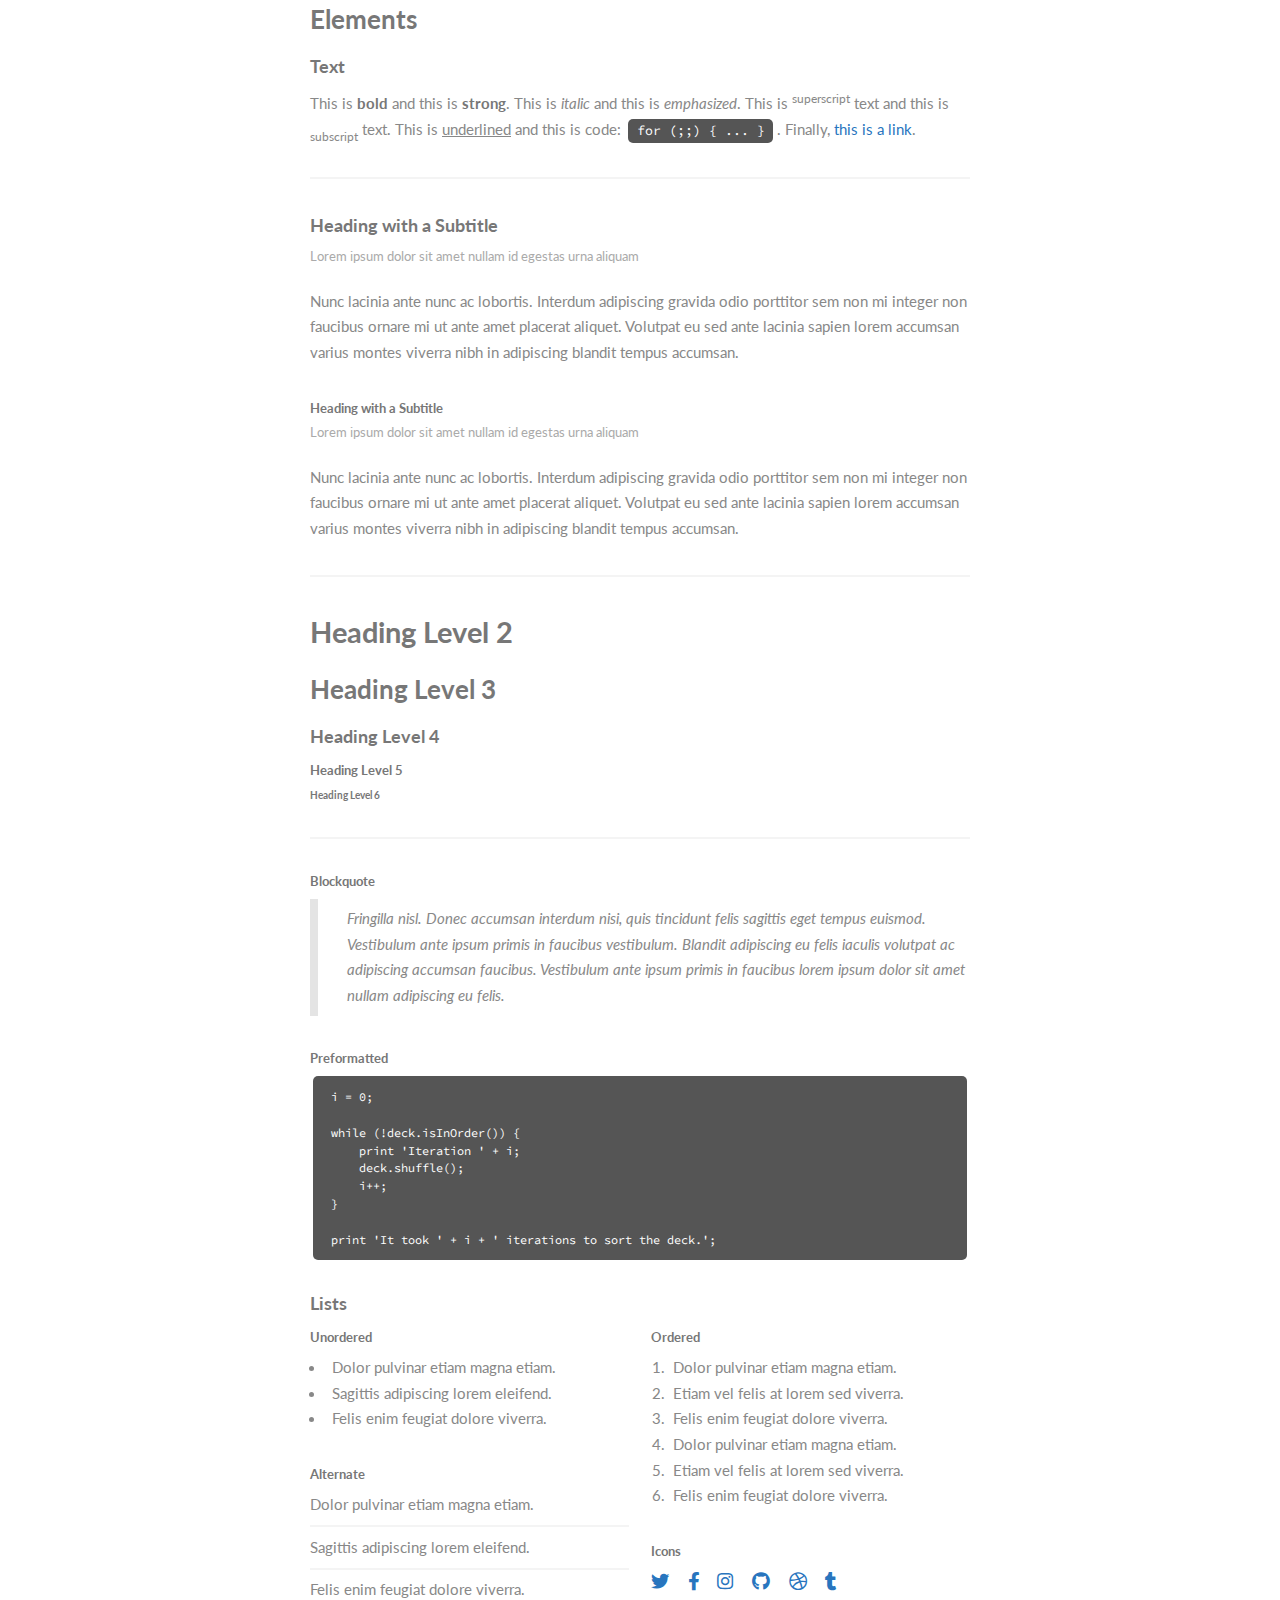
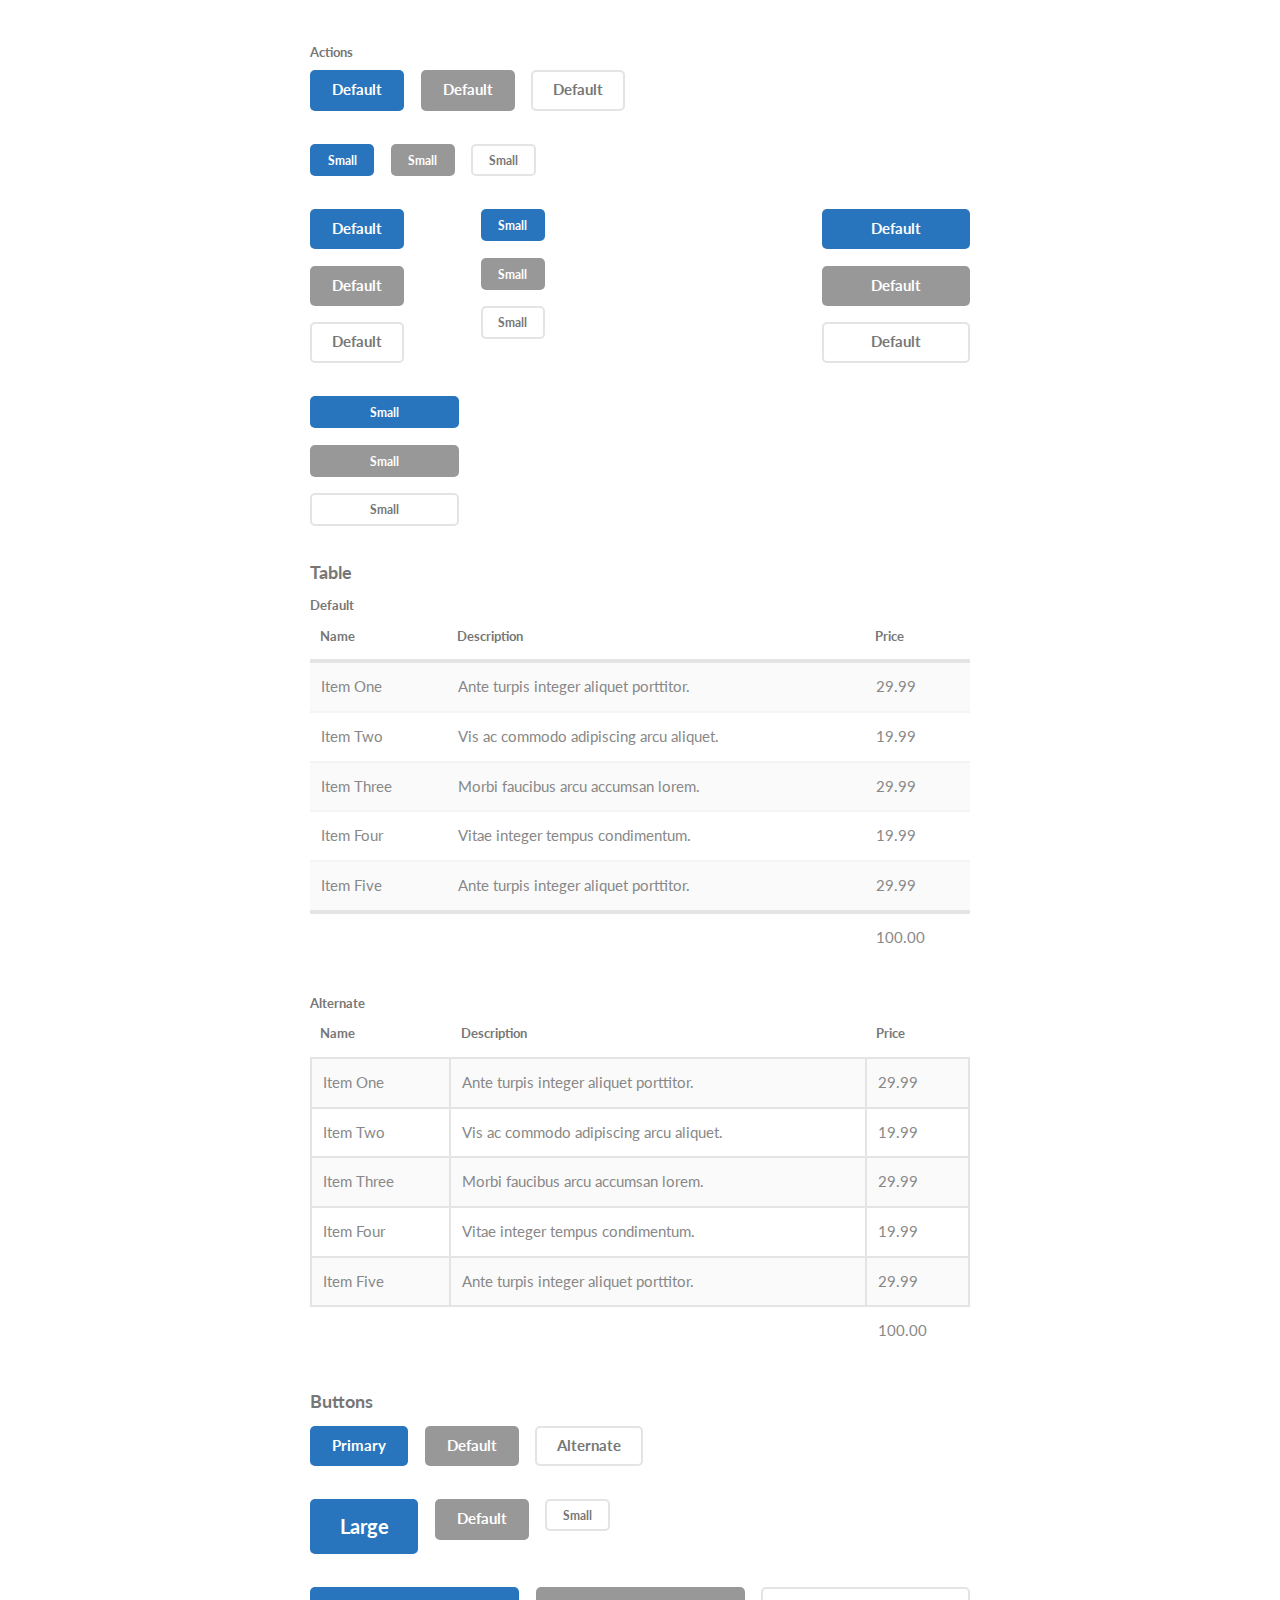
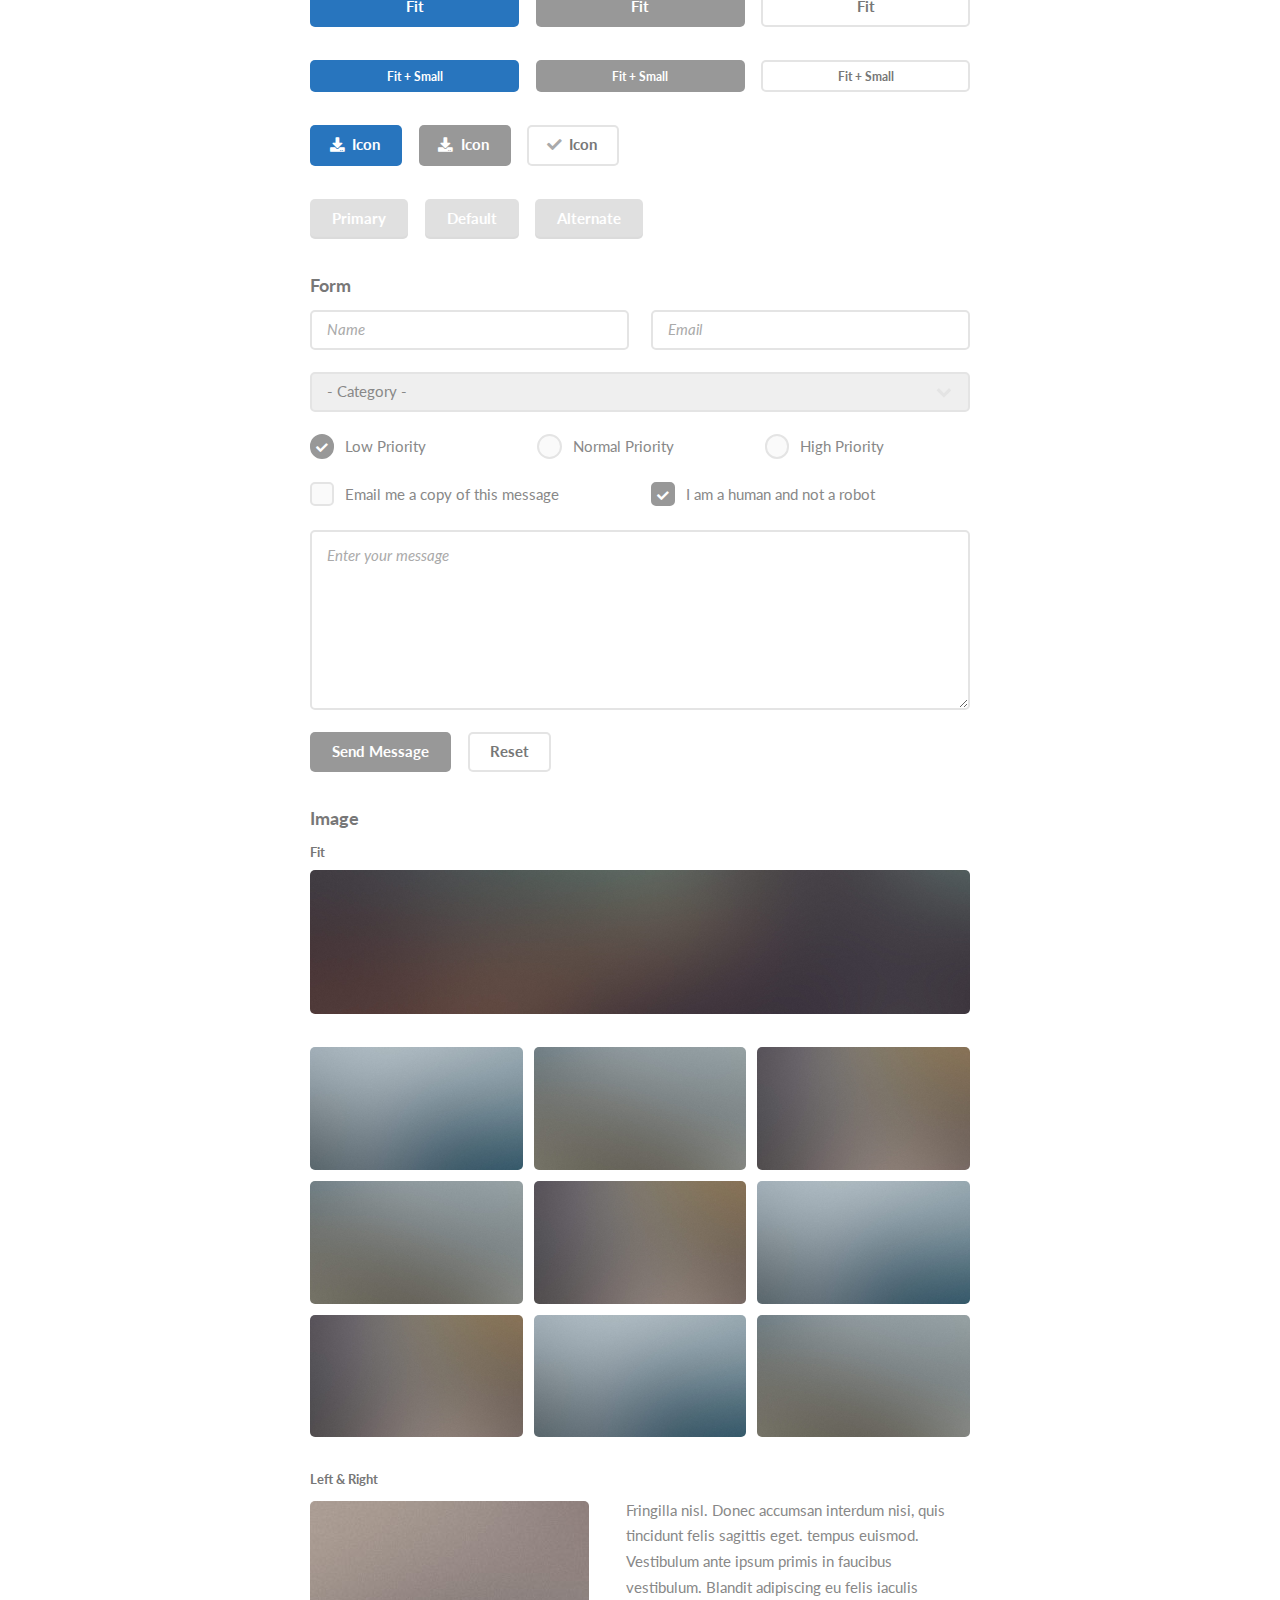
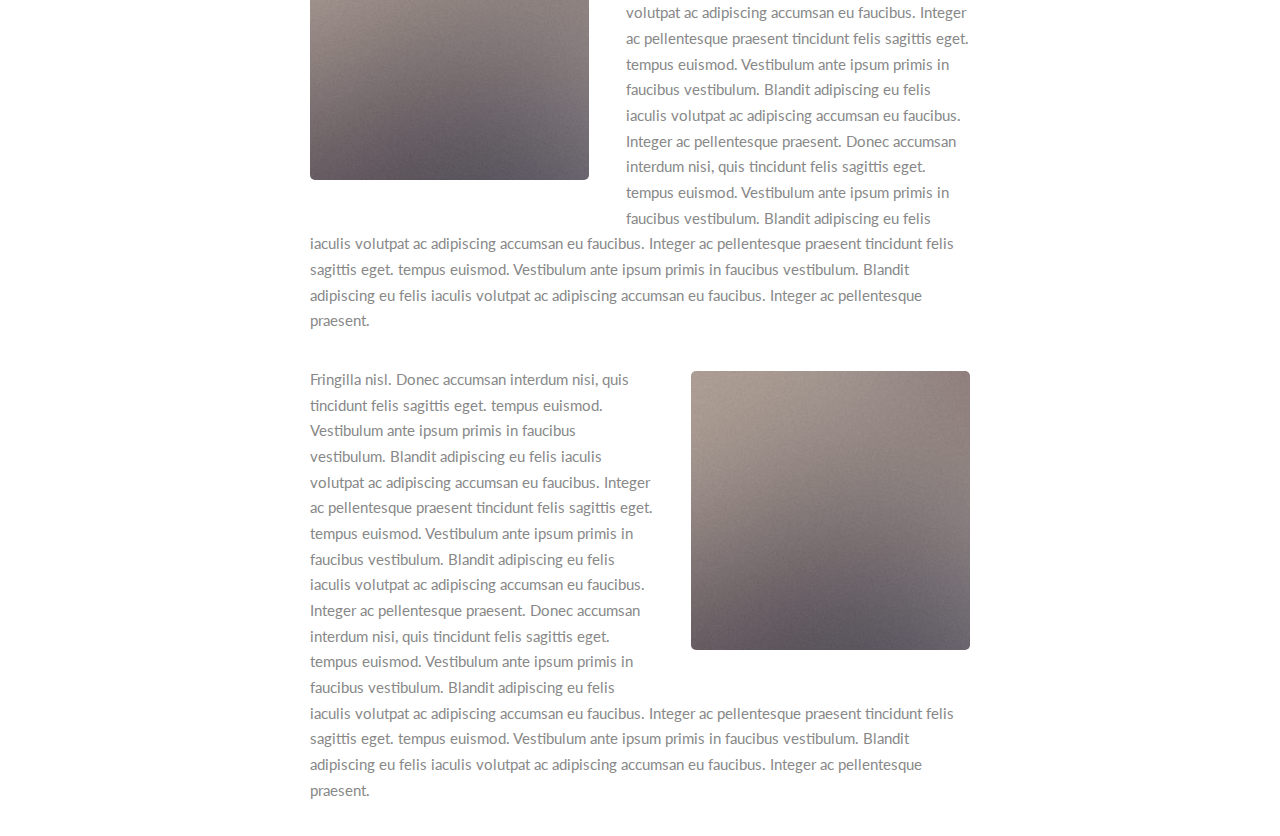
<file: public/docs.html>
<!DOCTYPE HTML>
<html>

<head>
	<title>Berat Baran Cevik Personal Website - Past, Present & Future Projects</title>
	<meta charset="utf-8" />
	<meta name="viewport" content="width=device-width, initial-scale=1, user-scalable=no" />
	<link rel="stylesheet" href="assets/css/main.css" />
</head>

<body class="is-preload">

	<section id="five">
		<div class="container">
			<h3>Elements</h3>

			<section>
				<h4>Text</h4>
				<p>This is <b>bold</b> and this is <strong>strong</strong>. This is <i>italic</i>
					and
					this is <em>emphasized</em>.
					This is <sup>superscript</sup> text and this is <sub>subscript</sub> text.
					This is <u>underlined</u> and this is code: <code>for (;;) { ... }</code>.
					Finally,
					<a href="#">this is a link</a>.</p>
				<hr />
				<header>
					<h4>Heading with a Subtitle</h4>
					<p>Lorem ipsum dolor sit amet nullam id egestas urna aliquam</p>
				</header>
				<p>Nunc lacinia ante nunc ac lobortis. Interdum adipiscing gravida odio porttitor
					sem
					non mi integer non faucibus ornare mi ut ante amet placerat aliquet. Volutpat eu
					sed
					ante lacinia sapien lorem accumsan varius montes viverra nibh in adipiscing
					blandit
					tempus accumsan.</p>
				<header>
					<h5>Heading with a Subtitle</h5>
					<p>Lorem ipsum dolor sit amet nullam id egestas urna aliquam</p>
				</header>
				<p>Nunc lacinia ante nunc ac lobortis. Interdum adipiscing gravida odio porttitor
					sem
					non mi integer non faucibus ornare mi ut ante amet placerat aliquet. Volutpat eu
					sed
					ante lacinia sapien lorem accumsan varius montes viverra nibh in adipiscing
					blandit
					tempus accumsan.</p>
				<hr />
				<h2>Heading Level 2</h2>
				<h3>Heading Level 3</h3>
				<h4>Heading Level 4</h4>
				<h5>Heading Level 5</h5>
				<h6>Heading Level 6</h6>
				<hr />
				<h5>Blockquote</h5>
				<blockquote>Fringilla nisl. Donec accumsan interdum nisi, quis tincidunt felis
					sagittis
					eget tempus euismod. Vestibulum ante ipsum primis in faucibus vestibulum.
					Blandit
					adipiscing eu felis iaculis volutpat ac adipiscing accumsan faucibus. Vestibulum
					ante ipsum primis in faucibus lorem ipsum dolor sit amet nullam adipiscing eu
					felis.
				</blockquote>
				<h5>Preformatted</h5>
				<pre><code>i = 0;

while (!deck.isInOrder()) {
    print 'Iteration ' + i;
    deck.shuffle();
    i++;
}

print 'It took ' + i + ' iterations to sort the deck.';</code></pre>
			</section>

			<section>
				<h4>Lists</h4>
				<div class="row">
					<div class="col-6 col-12-xsmall">
						<h5>Unordered</h5>
						<ul>
							<li>Dolor pulvinar etiam magna etiam.</li>
							<li>Sagittis adipiscing lorem eleifend.</li>
							<li>Felis enim feugiat dolore viverra.</li>
						</ul>
						<h5>Alternate</h5>
						<ul class="alt">
							<li>Dolor pulvinar etiam magna etiam.</li>
							<li>Sagittis adipiscing lorem eleifend.</li>
							<li>Felis enim feugiat dolore viverra.</li>
						</ul>
					</div>
					<div class="col-6 col-12-xsmall">
						<h5>Ordered</h5>
						<ol>
							<li>Dolor pulvinar etiam magna etiam.</li>
							<li>Etiam vel felis at lorem sed viverra.</li>
							<li>Felis enim feugiat dolore viverra.</li>
							<li>Dolor pulvinar etiam magna etiam.</li>
							<li>Etiam vel felis at lorem sed viverra.</li>
							<li>Felis enim feugiat dolore viverra.</li>
						</ol>
						<h5>Icons</h5>
						<ul class="icons">
							<li><a href="#" class="icon brands fa-twitter"><span
										class="label">Twitter</span></a></li>
							<li><a href="#" class="icon brands fa-facebook-f"><span
										class="label">Facebook</span></a></li>
							<li><a href="#" class="icon brands fa-instagram"><span
										class="label">Instagram</span></a></li>
							<li><a href="#" class="icon brands fa-github"><span
										class="label">Github</span></a></li>
							<li><a href="#" class="icon brands fa-dribbble"><span
										class="label">Dribbble</span></a></li>
							<li><a href="#" class="icon brands fa-tumblr"><span
										class="label">Tumblr</span></a></li>
						</ul>
					</div>
				</div>
				<h5>Actions</h5>
				<ul class="actions">
					<li><a href="#" class="button primary">Default</a></li>
					<li><a href="#" class="button">Default</a></li>
					<li><a href="#" class="button alt">Default</a></li>
				</ul>
				<ul class="actions small">
					<li><a href="#" class="button primary small">Small</a></li>
					<li><a href="#" class="button small">Small</a></li>
					<li><a href="#" class="button alt small">Small</a></li>
				</ul>
				<div class="row">
					<div class="col-3 col-6-medium col-12-xsmall">
						<ul class="actions stacked">
							<li><a href="#" class="button primary">Default</a></li>
							<li><a href="#" class="button">Default</a></li>
							<li><a href="#" class="button alt">Default</a></li>
						</ul>
					</div>
					<div class="col-3 col-6 col-12-xsmall">
						<ul class="actions stacked">
							<li><a href="#" class="button primary small">Small</a></li>
							<li><a href="#" class="button small">Small</a></li>
							<li><a href="#" class="button alt small">Small</a></li>
						</ul>
					</div>
					<div class="col-3 col-6-medium col-12-xsmall">
						<ul class="actions stacked">
							<li><a href="#" class="button primary fit">Default</a></li>
							<li><a href="#" class="button fit">Default</a></li>
							<li><a href="#" class="button alt fit">Default</a></li>
						</ul>
					</div>
					<div class="col-3 col-6-medium col-12-xsmall">
						<ul class="actions stacked">
							<li><a href="#" class="button primary small fit">Small</a></li>
							<li><a href="#" class="button small fit">Small</a></li>
							<li><a href="#" class="button alt small fit">Small</a></li>
						</ul>
					</div>
				</div>
			</section>

			<section>
				<h4>Table</h4>
				<h5>Default</h5>
				<div class="table-wrapper">
					<table>
						<thead>
							<tr>
								<th>Name</th>
								<th>Description</th>
								<th>Price</th>
							</tr>
						</thead>
						<tbody>
							<tr>
								<td>Item One</td>
								<td>Ante turpis integer aliquet porttitor.</td>
								<td>29.99</td>
							</tr>
							<tr>
								<td>Item Two</td>
								<td>Vis ac commodo adipiscing arcu aliquet.</td>
								<td>19.99</td>
							</tr>
							<tr>
								<td>Item Three</td>
								<td> Morbi faucibus arcu accumsan lorem.</td>
								<td>29.99</td>
							</tr>
							<tr>
								<td>Item Four</td>
								<td>Vitae integer tempus condimentum.</td>
								<td>19.99</td>
							</tr>
							<tr>
								<td>Item Five</td>
								<td>Ante turpis integer aliquet porttitor.</td>
								<td>29.99</td>
							</tr>
						</tbody>
						<tfoot>
							<tr>
								<td colspan="2"></td>
								<td>100.00</td>
							</tr>
						</tfoot>
					</table>
				</div>

				<h5>Alternate</h5>
				<div class="table-wrapper">
					<table class="alt">
						<thead>
							<tr>
								<th>Name</th>
								<th>Description</th>
								<th>Price</th>
							</tr>
						</thead>
						<tbody>
							<tr>
								<td>Item One</td>
								<td>Ante turpis integer aliquet porttitor.</td>
								<td>29.99</td>
							</tr>
							<tr>
								<td>Item Two</td>
								<td>Vis ac commodo adipiscing arcu aliquet.</td>
								<td>19.99</td>
							</tr>
							<tr>
								<td>Item Three</td>
								<td> Morbi faucibus arcu accumsan lorem.</td>
								<td>29.99</td>
							</tr>
							<tr>
								<td>Item Four</td>
								<td>Vitae integer tempus condimentum.</td>
								<td>19.99</td>
							</tr>
							<tr>
								<td>Item Five</td>
								<td>Ante turpis integer aliquet porttitor.</td>
								<td>29.99</td>
							</tr>
						</tbody>
						<tfoot>
							<tr>
								<td colspan="2"></td>
								<td>100.00</td>
							</tr>
						</tfoot>
					</table>
				</div>
			</section>

			<section>
				<h4>Buttons</h4>
				<ul class="actions">
					<li><a href="#" class="button primary">Primary</a></li>
					<li><a href="#" class="button">Default</a></li>
					<li><a href="#" class="button alt">Alternate</a></li>
				</ul>
				<ul class="actions">
					<li><a href="#" class="button primary large">Large</a></li>
					<li><a href="#" class="button">Default</a></li>
					<li><a href="#" class="button alt small">Small</a></li>
				</ul>
				<ul class="actions fit">
					<li><a href="#" class="button primary fit">Fit</a></li>
					<li><a href="#" class="button fit">Fit</a></li>
					<li><a href="#" class="button alt fit">Fit</a></li>
				</ul>
				<ul class="actions fit small">
					<li><a href="#" class="button primary fit small">Fit + Small</a></li>
					<li><a href="#" class="button fit small">Fit + Small</a></li>
					<li><a href="#" class="button alt fit small">Fit + Small</a></li>
				</ul>
				<ul class="actions">
					<li><a href="#" class="button primary icon solid fa-download">Icon</a></li>
					<li><a href="#" class="button icon solid fa-download">Icon</a></li>
					<li><a href="#" class="button alt icon solid fa-check">Icon</a></li>
				</ul>
				<ul class="actions">
					<li><span class="button primary disabled">Primary</span></li>
					<li><span class="button disabled">Default</span></li>
					<li><span class="button alt disabled">Alternate</span></li>
				</ul>
			</section>

			<section>
				<h4>Form</h4>
				<form method="post" action="#">
					<div class="row gtr-uniform">
						<div class="col-6 col-12-xsmall">
							<input type="text" name="demo-name" id="demo-name" value=""
								placeholder="Name" />
						</div>
						<div class="col-6 col-12-xsmall">
							<input type="email" name="demo-email" id="demo-email" value=""
								placeholder="Email" />
						</div>
						<div class="col-12">
							<select name="demo-category" id="demo-category">
								<option value="">- Category -</option>
								<option value="1">Manufacturing</option>
								<option value="1">Shipping</option>
								<option value="1">Administration</option>
								<option value="1">Human Resources</option>
							</select>
						</div>
						<div class="col-4 col-12-medium">
							<input type="radio" id="demo-priority-low" name="demo-priority" checked>
							<label for="demo-priority-low">Low Priority</label>
						</div>
						<div class="col-4 col-12-medium">
							<input type="radio" id="demo-priority-normal" name="demo-priority">
							<label for="demo-priority-normal">Normal Priority</label>
						</div>
						<div class="col-4 col-12-medium">
							<input type="radio" id="demo-priority-high" name="demo-priority">
							<label for="demo-priority-high">High Priority</label>
						</div>
						<div class="col-6 col-12-medium">
							<input type="checkbox" id="demo-copy" name="demo-copy">
							<label for="demo-copy">Email me a copy of this message</label>
						</div>
						<div class="col-6 col-12-medium">
							<input type="checkbox" id="demo-human" name="demo-human" checked>
							<label for="demo-human">I am a human and not a robot</label>
						</div>
						<div class="col-12">
							<textarea name="demo-message" id="demo-message"
								placeholder="Enter your message" rows="6"></textarea>
						</div>
						<div class="col-12">
							<ul class="actions">
								<li><input type="submit" value="Send Message" /></li>
								<li><input type="reset" value="Reset" class="alt" /></li>
							</ul>
						</div>
					</div>
				</form>
			</section>

			<section>
				<h4>Image</h4>
				<h5>Fit</h5>
				<span class="image fit"><img src="images/banner.jpg" alt="" /></span>
				<div class="box alt">
					<div class="row gtr-50 gtr-uniform">
						<div class="col-4"><span class="image fit"><img src="images/pic01.jpg"
									alt="" /></span></div>
						<div class="col-4"><span class="image fit"><img src="images/pic02.jpg"
									alt="" /></span></div>
						<div class="col-4"><span class="image fit"><img src="images/pic03.jpg"
									alt="" /></span></div>
						<div class="col-4"><span class="image fit"><img src="images/pic02.jpg"
									alt="" /></span></div>
						<div class="col-4"><span class="image fit"><img src="images/pic03.jpg"
									alt="" /></span></div>
						<div class="col-4"><span class="image fit"><img src="images/pic01.jpg"
									alt="" /></span></div>
						<div class="col-4"><span class="image fit"><img src="images/pic03.jpg"
									alt="" /></span></div>
						<div class="col-4"><span class="image fit"><img src="images/pic01.jpg"
									alt="" /></span></div>
						<div class="col-4"><span class="image fit"><img src="images/pic02.jpg"
									alt="" /></span></div>
					</div>
				</div>
				<h5>Left &amp; Right</h5>
				<p><span class="image left"><img src="images/avatar.jpg" alt="" /></span>Fringilla
					nisl.
					Donec accumsan interdum nisi, quis tincidunt felis sagittis eget. tempus
					euismod.
					Vestibulum ante ipsum primis in faucibus vestibulum. Blandit adipiscing eu felis
					iaculis volutpat ac adipiscing accumsan eu faucibus. Integer ac pellentesque
					praesent tincidunt felis sagittis eget. tempus euismod. Vestibulum ante ipsum
					primis
					in faucibus vestibulum. Blandit adipiscing eu felis iaculis volutpat ac
					adipiscing
					accumsan eu faucibus. Integer ac pellentesque praesent. Donec accumsan interdum
					nisi, quis tincidunt felis sagittis eget. tempus euismod. Vestibulum ante ipsum
					primis in faucibus vestibulum. Blandit adipiscing eu felis iaculis volutpat ac
					adipiscing accumsan eu faucibus. Integer ac pellentesque praesent tincidunt
					felis
					sagittis eget. tempus euismod. Vestibulum ante ipsum primis in faucibus
					vestibulum.
					Blandit adipiscing eu felis iaculis volutpat ac adipiscing accumsan eu faucibus.
					Integer ac pellentesque praesent.</p>
				<p><span class="image right"><img src="images/avatar.jpg" alt="" /></span>Fringilla
					nisl. Donec accumsan interdum nisi, quis tincidunt felis sagittis eget. tempus
					euismod. Vestibulum ante ipsum primis in faucibus vestibulum. Blandit adipiscing
					eu
					felis iaculis volutpat ac adipiscing accumsan eu faucibus. Integer ac
					pellentesque
					praesent tincidunt felis sagittis eget. tempus euismod. Vestibulum ante ipsum
					primis
					in faucibus vestibulum. Blandit adipiscing eu felis iaculis volutpat ac
					adipiscing
					accumsan eu faucibus. Integer ac pellentesque praesent. Donec accumsan interdum
					nisi, quis tincidunt felis sagittis eget. tempus euismod. Vestibulum ante ipsum
					primis in faucibus vestibulum. Blandit adipiscing eu felis iaculis volutpat ac
					adipiscing accumsan eu faucibus. Integer ac pellentesque praesent tincidunt
					felis
					sagittis eget. tempus euismod. Vestibulum ante ipsum primis in faucibus
					vestibulum.
					Blandit adipiscing eu felis iaculis volutpat ac adipiscing accumsan eu faucibus.
					Integer ac pellentesque praesent.</p>
			</section>

		</div>
	</section>

	<!-- Scripts -->
	<script src="assets/js/jquery.min.js"></script>
	<script src="assets/js/jquery.scrollex.min.js"></script>
	<script src="assets/js/jquery.scrolly.min.js"></script>
	<script src="assets/js/browser.min.js"></script>
	<script src="assets/js/breakpoints.min.js"></script>
	<script src="assets/js/util.js"></script>
	<script src="assets/js/main.js"></script>

</body>

</html>
</file>
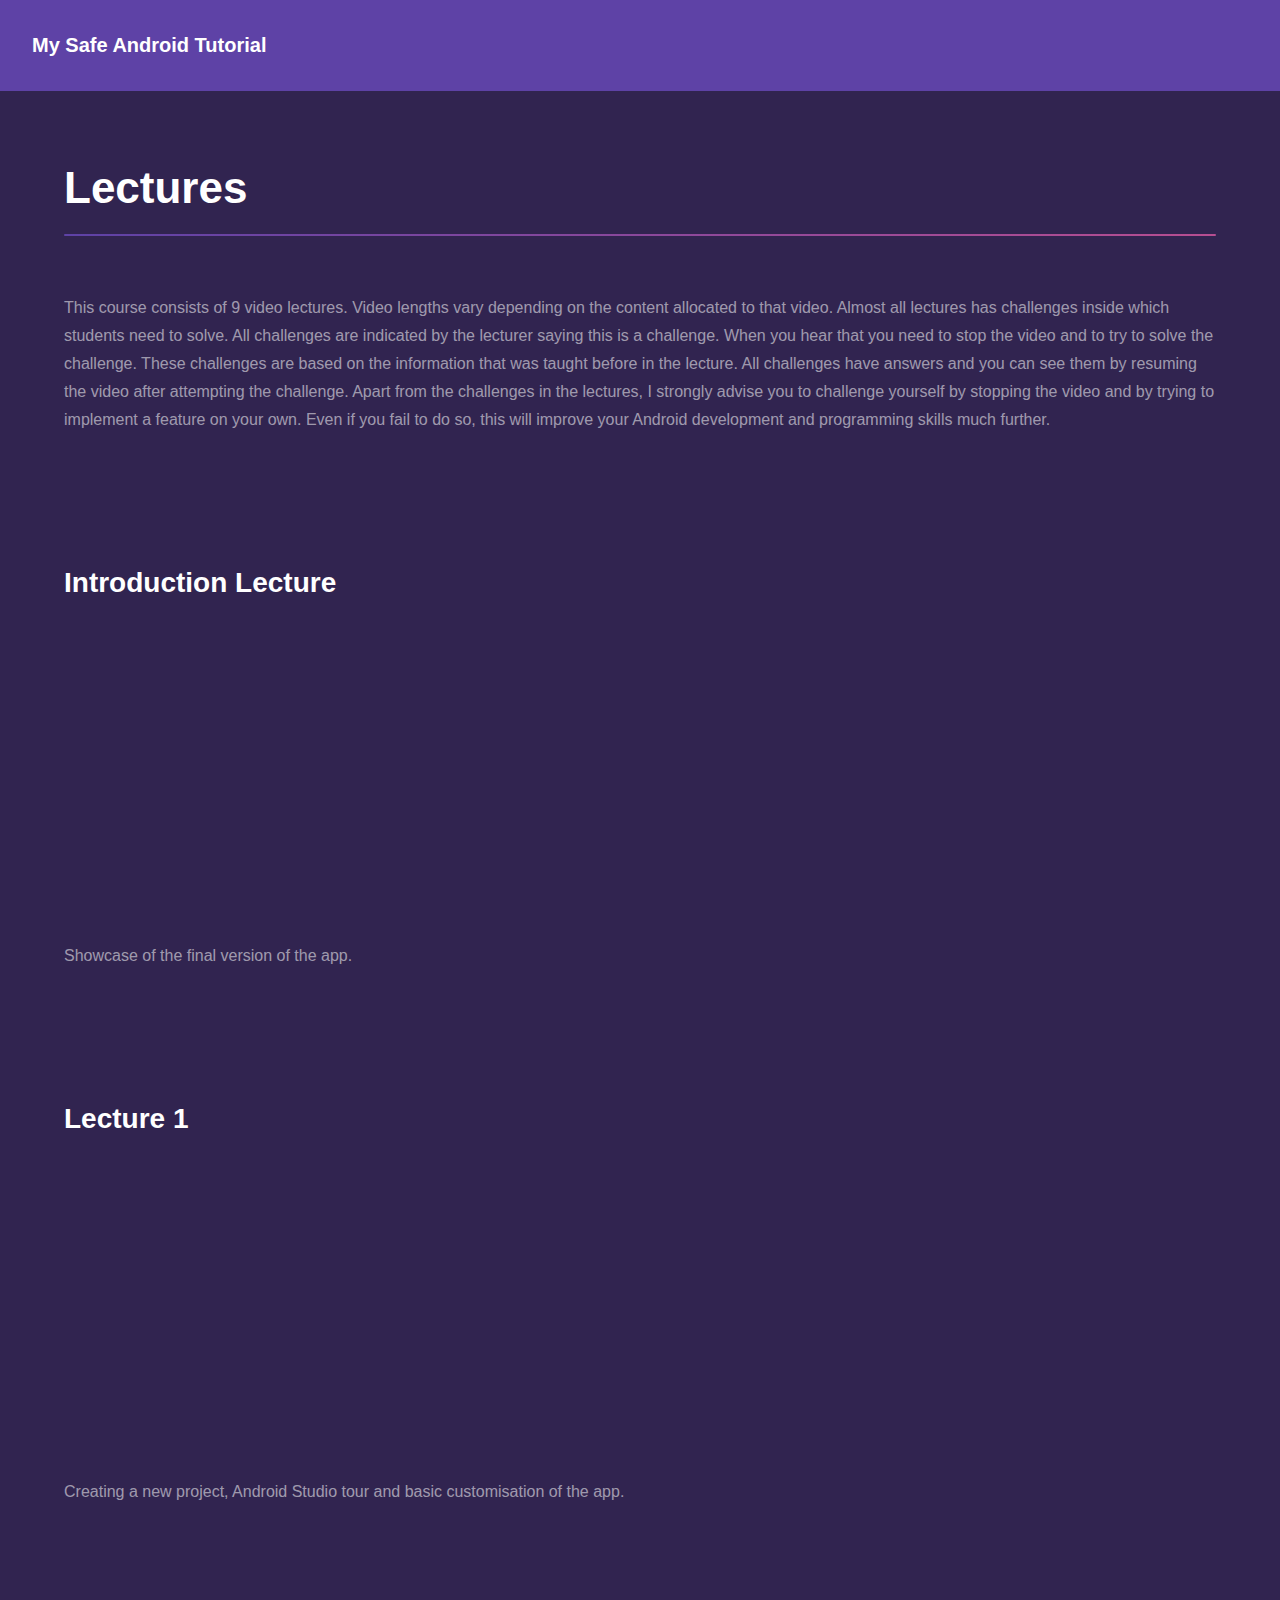
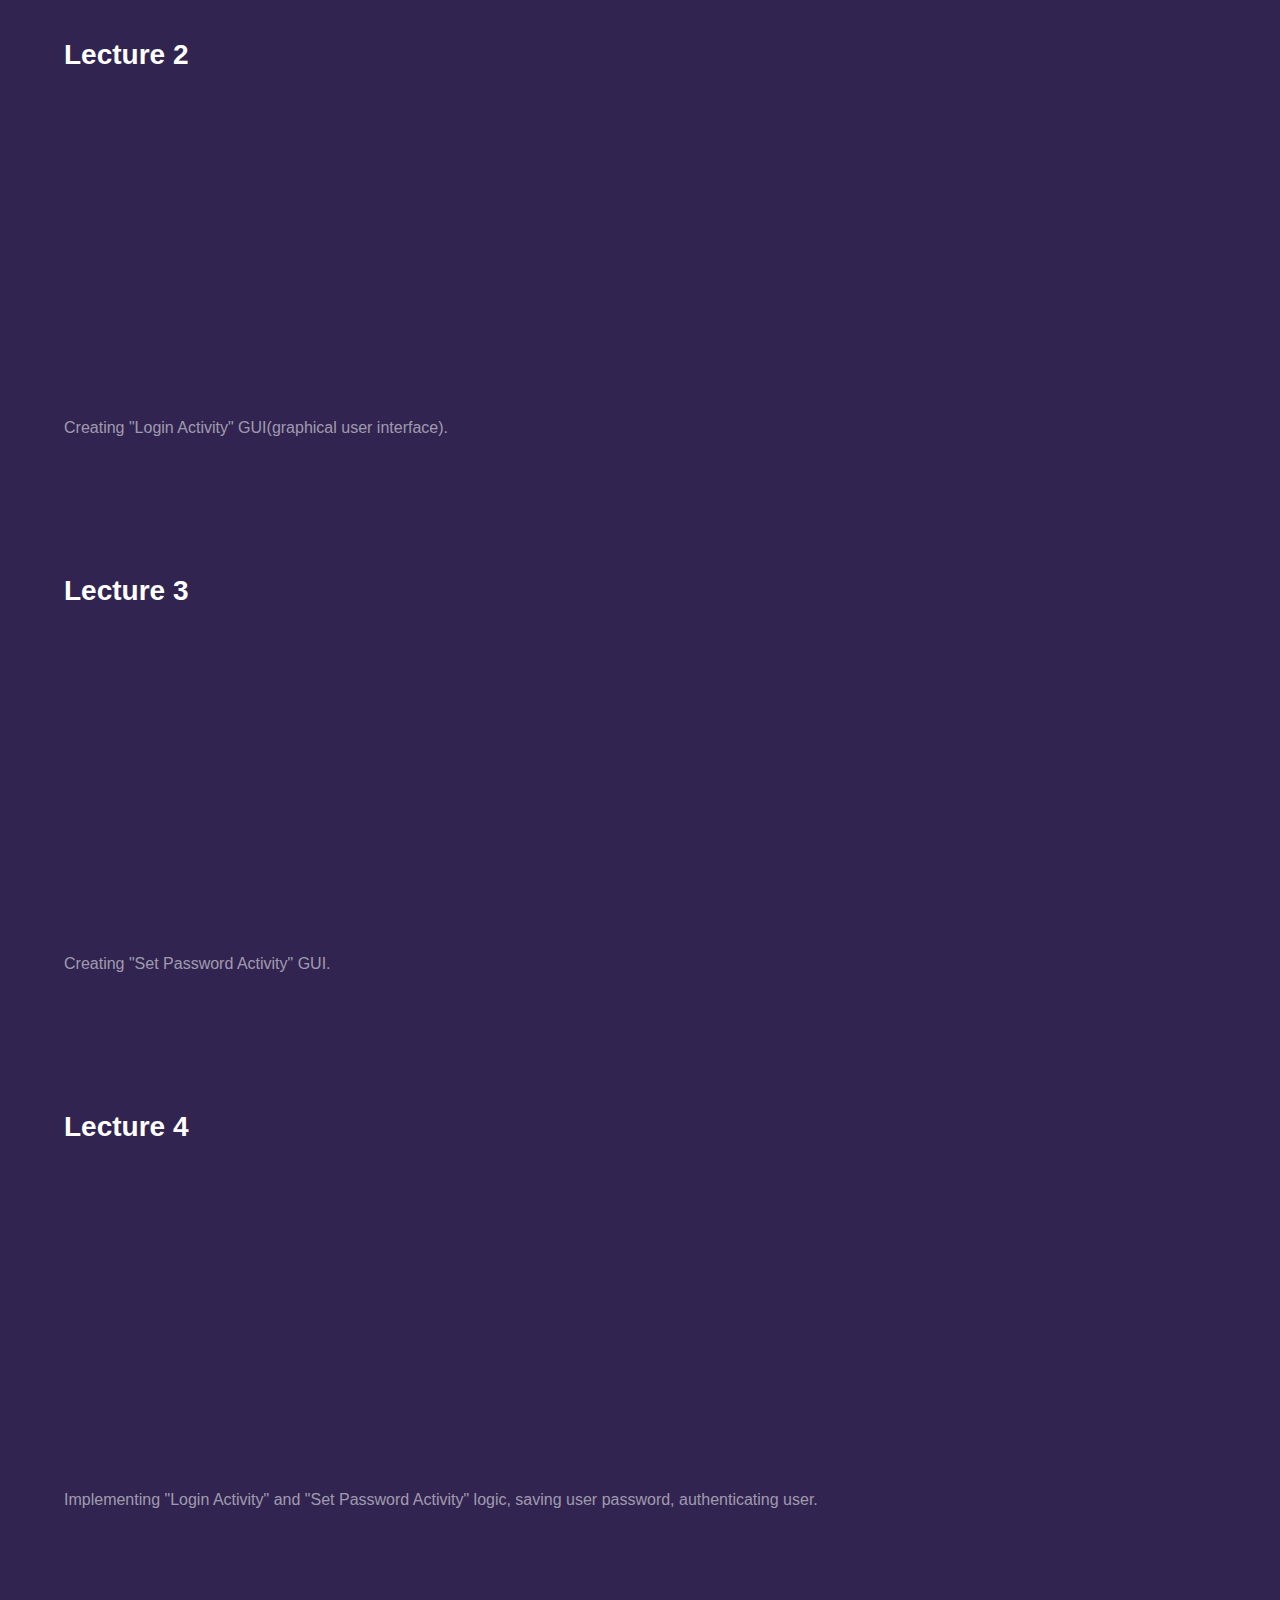
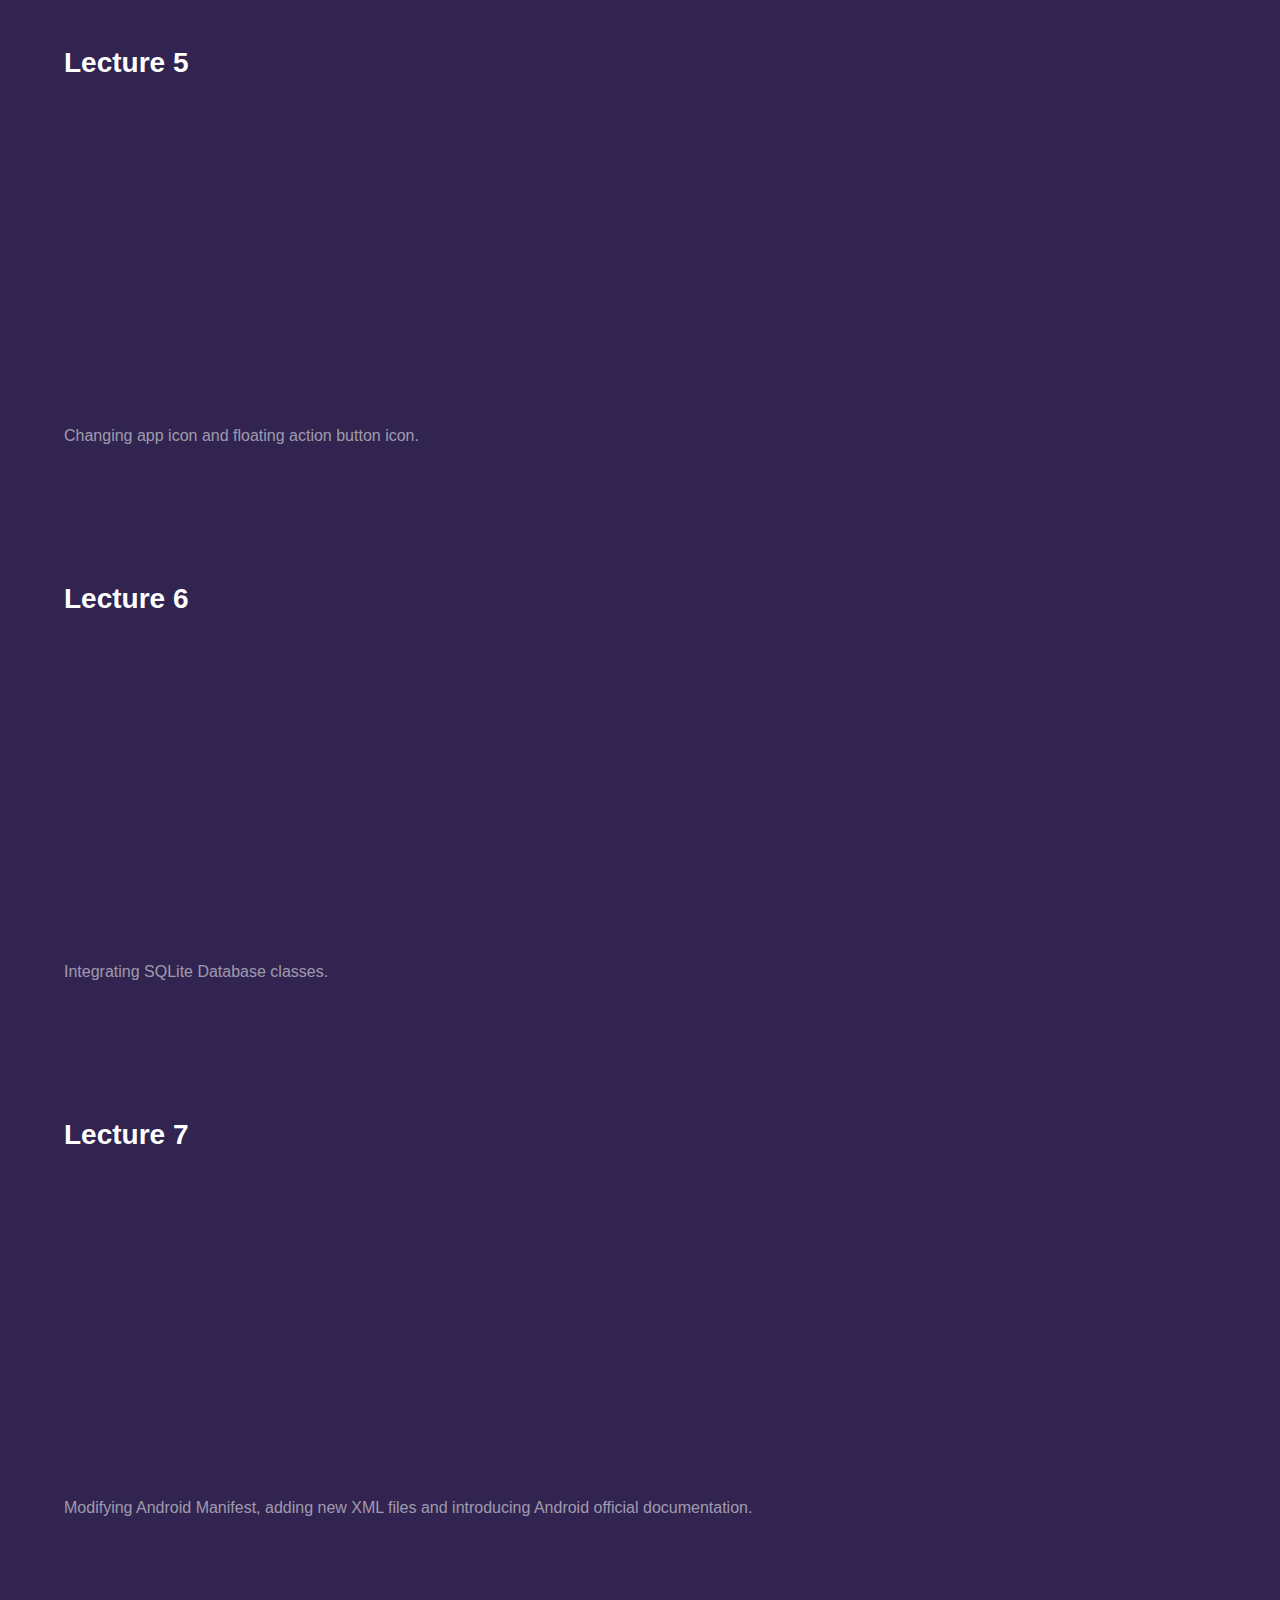
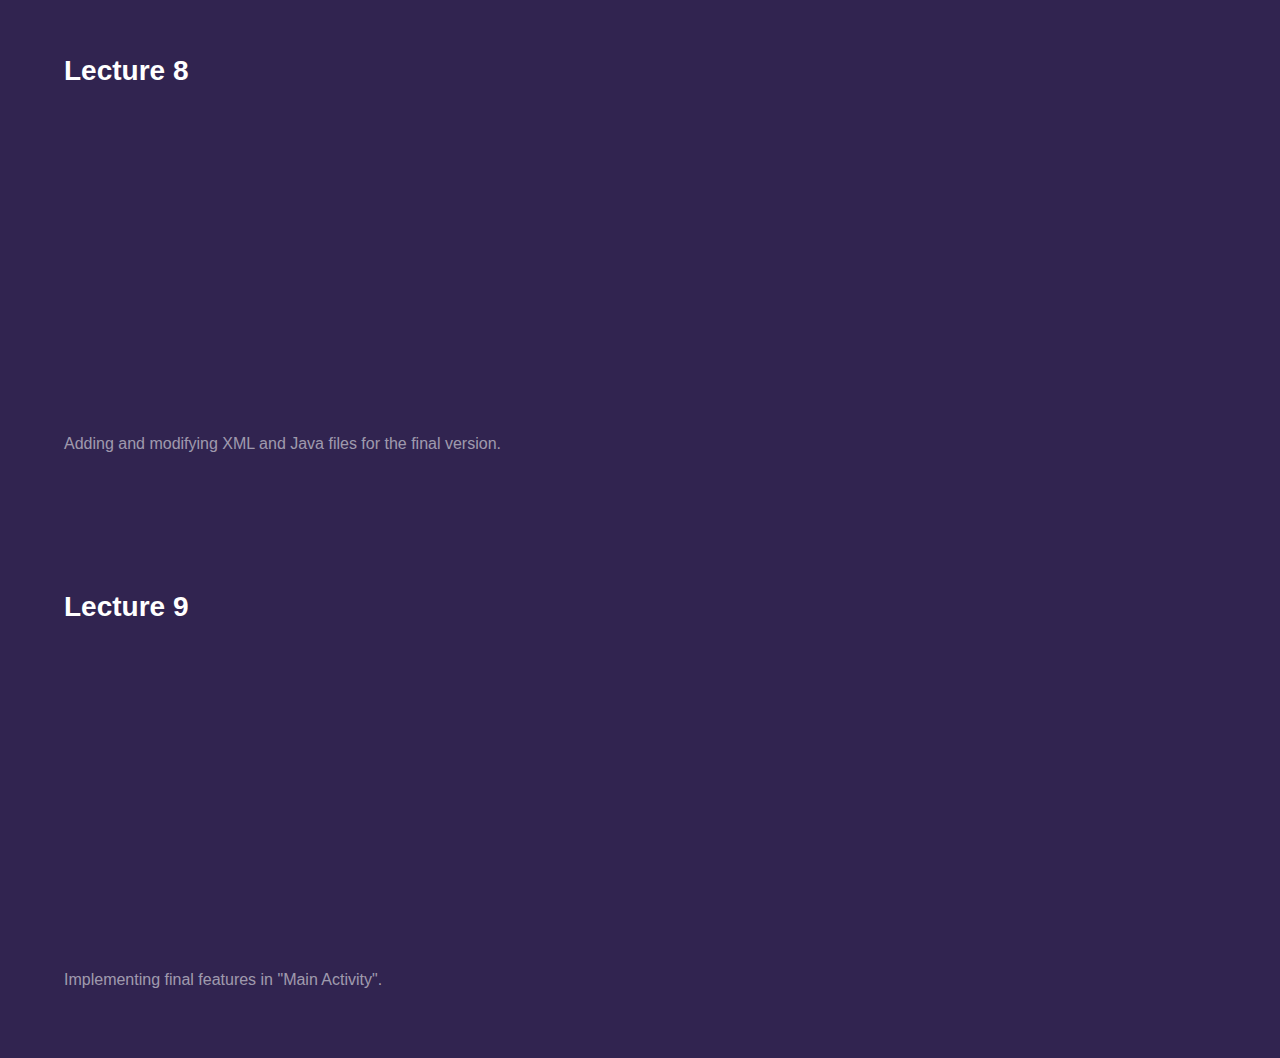
<file: public/lectures.html>
<!DOCTYPE HTML>
<html lang="en">

<head>
	<title>Berat Baran Cevik Lectures Page</title>
	<meta charset="utf-8" />
	<meta name="viewport" content="width=device-width, initial-scale=1, user-scalable=no" />

	<meta name="description" content="Berat Baran Cevik's My Safe Android app development 
	tutorial lectures page, watch lectures here" />

	<link rel="apple-touch-icon" sizes="57x57" href="images/webicons/apple-icon-57x57.png" />
	<link rel="apple-touch-icon" sizes="60x60" href="images/webicons/apple-icon-60x60.png" />
	<link rel="apple-touch-icon" sizes="72x72" href="images/webicons/apple-icon-72x72.png" />
	<link rel="apple-touch-icon" sizes="76x76" href="images/webicons/apple-icon-76x76.png" />
	<link rel="apple-touch-icon" sizes="114x114" href="images/webicons/apple-icon-114x114.png" />
	<link rel="apple-touch-icon" sizes="120x120" href="images/webicons/apple-icon-120x120.png" />
	<link rel="apple-touch-icon" sizes="144x144" href="images/webicons/apple-icon-144x144.png" />
	<link rel="apple-touch-icon" sizes="152x152" href="images/webicons/apple-icon-152x152.png" />
	<link rel="apple-touch-icon" sizes="180x180" href="images/webicons/apple-icon-180x180.png" />
	<link rel="icon" type="image/png" sizes="192x192"
		href="images/webicons/android-icon-192x192.png" />
	<link rel="icon" type="image/png" sizes="32x32" href="images/webicons/favicon-32x32.png" />
	<link rel="icon" type="image/png" sizes="96x96" href="images/webicons/favicon-96x96.png" />
	<link rel="icon" type="image/png" sizes="16x16" href="images/webicons/favicon-16x16.png" />
	<link rel="manifest" href="images/webicons/manifest.json" />
	<meta name="msapplication-TileColor" content="#ffffff" />
	<meta name="msapplication-TileImage" content="images/webicons/ms-icon-144x144.png" />
	<meta name="theme-color" content="#ffffff" />

	<!--[if lte IE 8]><script src="my_safe/assets/js/ie/html5shiv.js"></script><![endif]-->
	<link rel="stylesheet" href="my_safe/assets/css/main.css" />
	<!--[if lte IE 9]><link rel="stylesheet" href="my_safe/assets/css/ie9.css" /><![endif]-->
	<!--[if lte IE 8]><link rel="stylesheet" href="my_safe/assets/css/ie8.css" /><![endif]-->
</head>

<body>

	<!-- Header -->
	<header id="header">
		<a href="my_safe.html" class="title">My Safe Android Tutorial</a>
	</header>

	<!-- Wrapper -->
	<div id="wrapper">

		<!-- Main -->
		<section id="main" class="wrapper">
			<div class="inner">
				<h1 class="major">
					Lectures
				</h1>
				<p>
					This course consists of 9 video lectures. Video lengths vary depending on the
					content allocated to that video. Almost all lectures has challenges inside which
					students need to solve. All challenges are indicated by the lecturer saying this
					is a challenge. When you hear that you need to stop the video and to try to
					solve the challenge. These challenges are based on the information that was
					taught before in the lecture. All challenges have answers and you can see them
					by resuming the video after attempting the challenge. Apart from the challenges
					in the lectures, I strongly advise you to challenge yourself by stopping the
					video and by trying to implement a feature on your own. Even if you fail to do
					so, this will improve your Android development and programming skills much
					further.
				</p>
			</div>
		</section>

		<!-- Introduction Lecture -->
		<section id="main" class="wrapper">
			<div class="inner">
				<h2 class="major">
					Introduction Lecture
				</h2>
				<iframe width="560" height="315" src="https://www.youtube.com/embed/2CfFWaMjZCY"
					frameborder="0" allowfullscreen>
				</iframe>
				<p>
					Showcase of the final version of the app.
				</p>
			</div>
		</section>

		<!-- Lecture 1 -->
		<section id="main" class="wrapper">
			<div class="inner">
				<h2 class="major">
					Lecture 1
				</h2>
				<iframe width="560" height="315" src="https://www.youtube.com/embed/7b6mmJhCuNQ"
					frameborder="0" allowfullscreen>
				</iframe>
				<p>
					Creating a new project, Android Studio tour and basic customisation of the app.
				</p>
			</div>
		</section>

		<!-- Lecture 2 -->
		<section id="main" class="wrapper">
			<div class="inner">
				<h2 class="major">
					Lecture 2
				</h2>
				<iframe width="560" height="315" src="https://www.youtube.com/embed/sfBi-_nGEYU"
					frameborder="0" allowfullscreen>
				</iframe>
				<p>
					Creating "Login Activity" GUI(graphical user interface).
				</p>
			</div>
		</section>

		<!-- Lecture 3 -->
		<section id="main" class="wrapper">
			<div class="inner">
				<h2 class="major">
					Lecture 3
				</h2>
				<iframe width="560" height="315" src="https://www.youtube.com/embed/pq8fXWJWzgc"
					frameborder="0" allowfullscreen>
				</iframe>
				<p>
					Creating "Set Password Activity" GUI.
				</p>
			</div>
		</section>

		<!-- Lecture 4 -->
		<section id="main" class="wrapper">
			<div class="inner">
				<h2 class="major">
					Lecture 4
				</h2>
				<iframe width="560" height="315" src="https://www.youtube.com/embed/Phmh19Os6QA"
					frameborder="0" allowfullscreen>
				</iframe>
				<p>
					Implementing "Login Activity" and "Set Password Activity" logic, saving user
					password, authenticating user.
				</p>
			</div>
		</section>

		<!-- Lecture 5 -->
		<section id="main" class="wrapper">
			<div class="inner">
				<h2 class="major">
					Lecture 5
				</h2>
				<iframe width="560" height="315" src="https://www.youtube.com/embed/qj6XExb6kas"
					frameborder="0" allowfullscreen>
				</iframe>
				<p>
					Changing app icon and floating action button icon.
				</p>
			</div>
		</section>

		<!-- Lecture 6 -->
		<section id="main" class="wrapper">
			<div class="inner">
				<h2 class="major">
					Lecture 6
				</h2>
				<iframe width="560" height="315" src="https://www.youtube.com/embed/EOFhyhPAkEw"
					frameborder="0" allowfullscreen>
				</iframe>
				<p>
					Integrating SQLite Database classes.
				</p>
			</div>
		</section>

		<!-- Lecture 7 -->
		<section id="main" class="wrapper">
			<div class="inner">
				<h2 class="major">
					Lecture 7
				</h2>
				<iframe width="560" height="315" src="https://www.youtube.com/embed/nVNQR1lySXc"
					frameborder="0" allowfullscreen>
				</iframe>
				<p>
					Modifying Android Manifest, adding new XML files and introducing Android
					official documentation.
				</p>
			</div>
		</section>

		<!-- Lecture 8 -->
		<section id="main" class="wrapper">
			<div class="inner">
				<h2 class="major">
					Lecture 8
				</h2>
				<iframe width="560" height="315" src="https://www.youtube.com/embed/C7LU5kYpAxM"
					frameborder="0" allowfullscreen>
				</iframe>
				<p>
					Adding and modifying XML and Java files for the final version.
				</p>
			</div>
		</section>

		<!-- Lecture 9 -->
		<section id="main" class="wrapper">
			<div class="inner">
				<h2 class="major">
					Lecture 9
				</h2>
				<iframe width="560" height="315" src="https://www.youtube.com/embed/NsvFNQL4sVQ"
					frameborder="0" allowfullscreen>
				</iframe>
				<p>
					Implementing final features in "Main Activity".
				</p>
			</div>
		</section>
	</div>

	<!-- Scripts -->
	<script src="my_safe/assets/js/jquery.min.js"></script>
	<script src="my_safe/assets/js/jquery.scrollex.min.js"></script>
	<script src="my_safe/assets/js/jquery.scrolly.min.js"></script>
	<script src="my_safe/assets/js/skel.min.js"></script>
	<script src="my_safe/assets/js/util.js"></script>
	<!--[if lte IE 8]><script src="my_safe/assets/js/ie/respond.min.js"></script><![endif]-->
	<script src="my_safe/assets/js/main.js"></script>

</body>

</html>
</file>
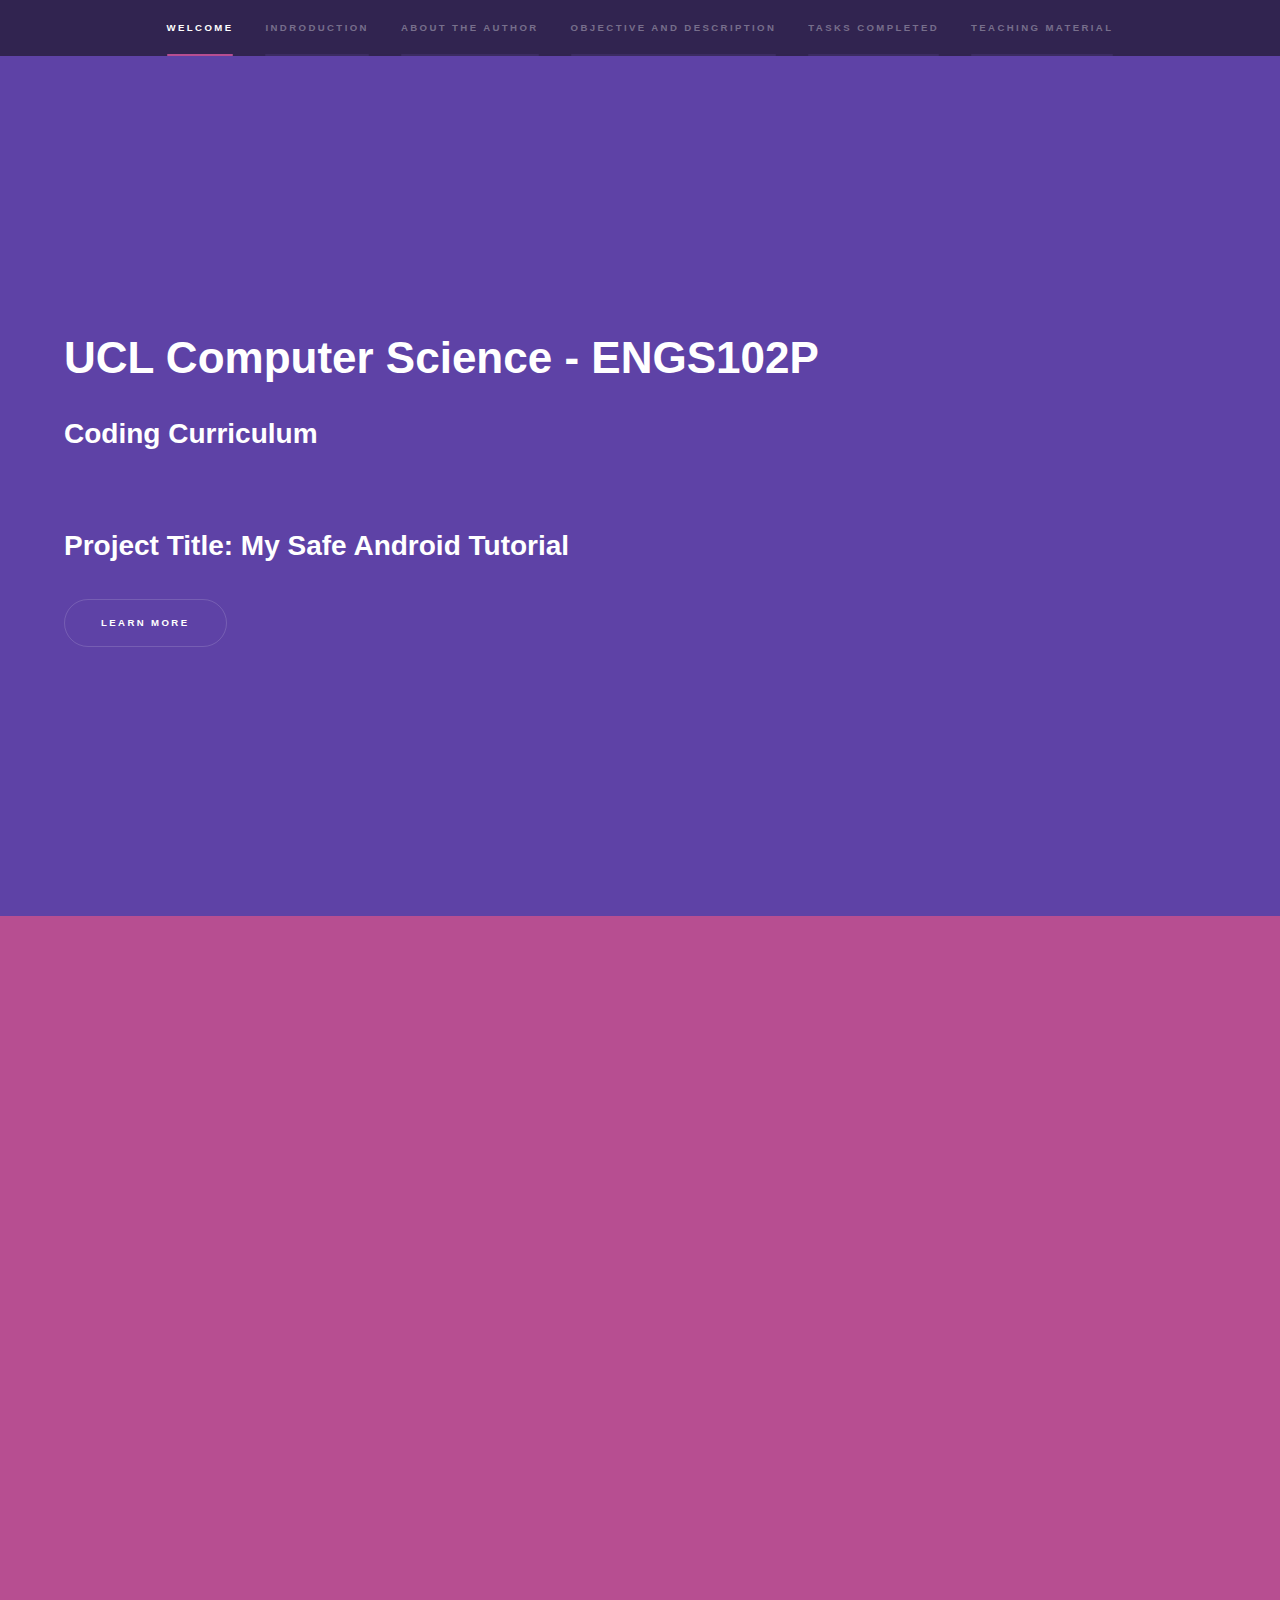
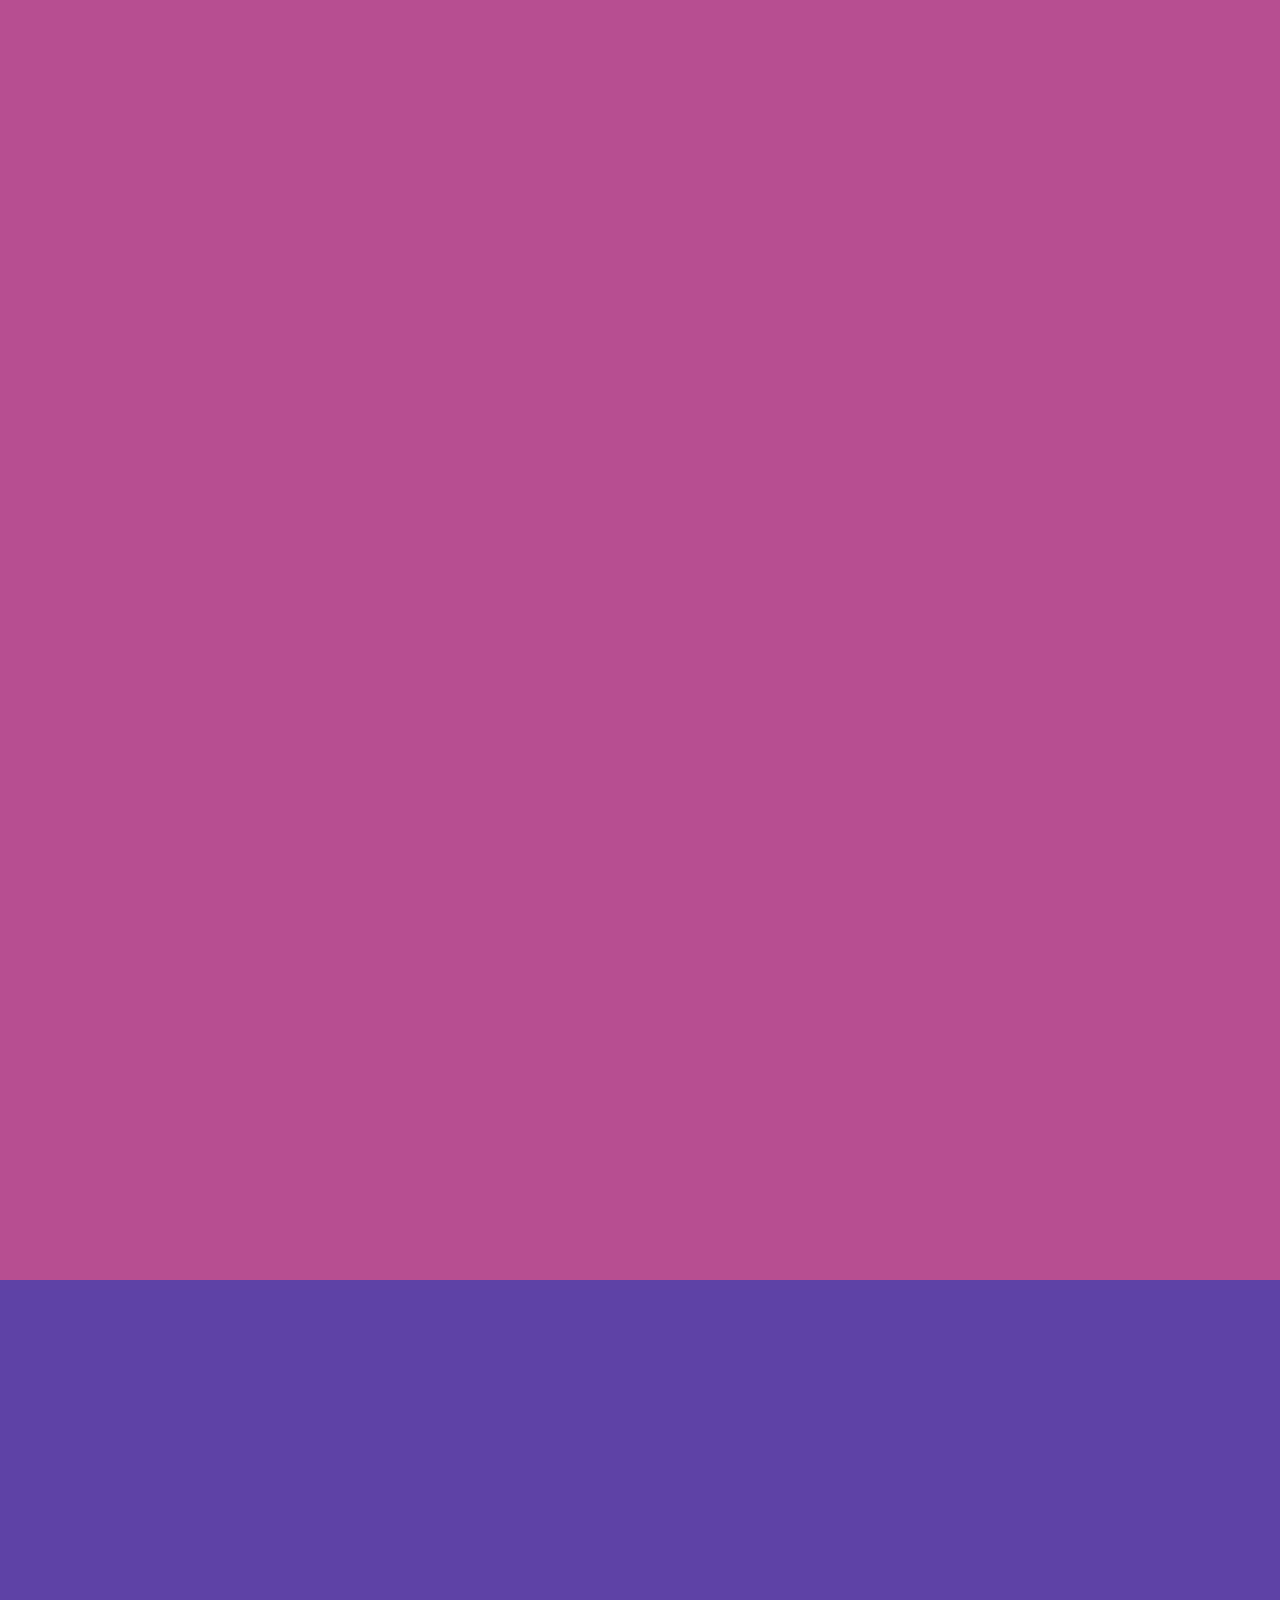
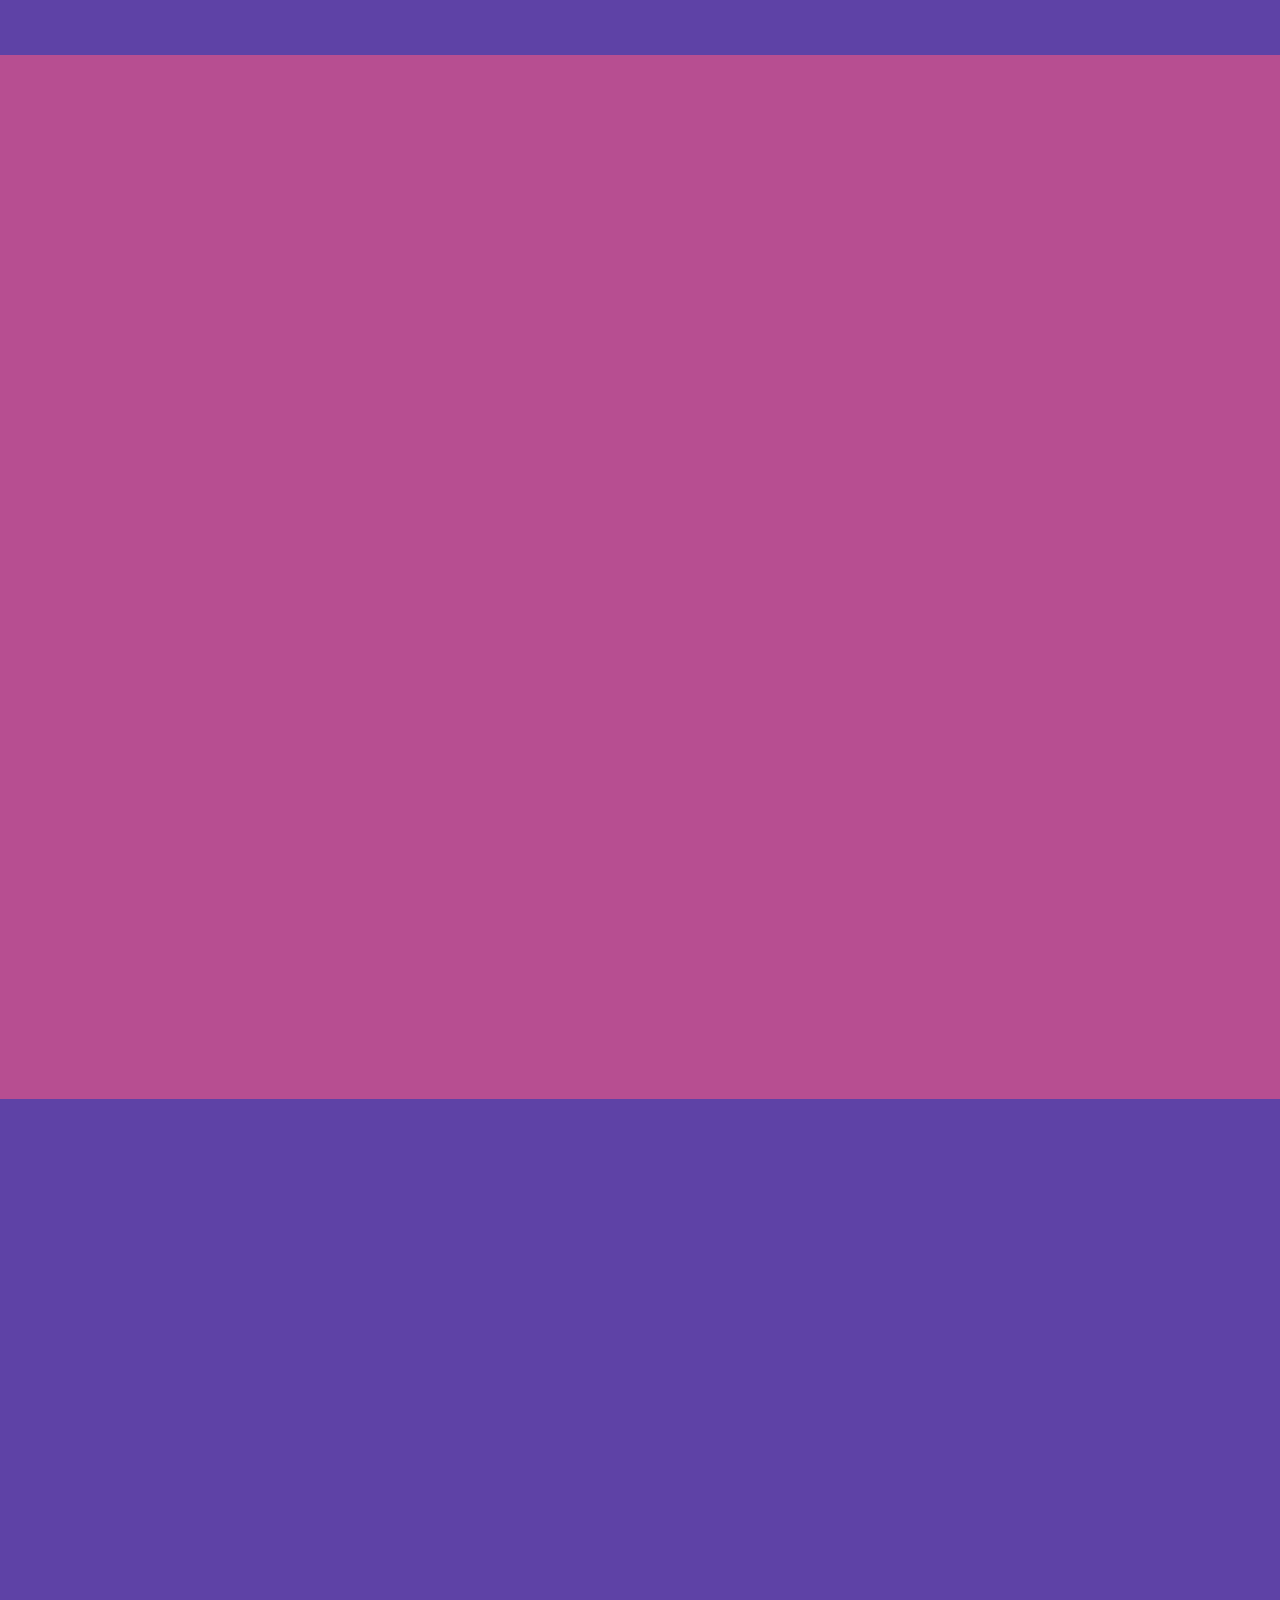
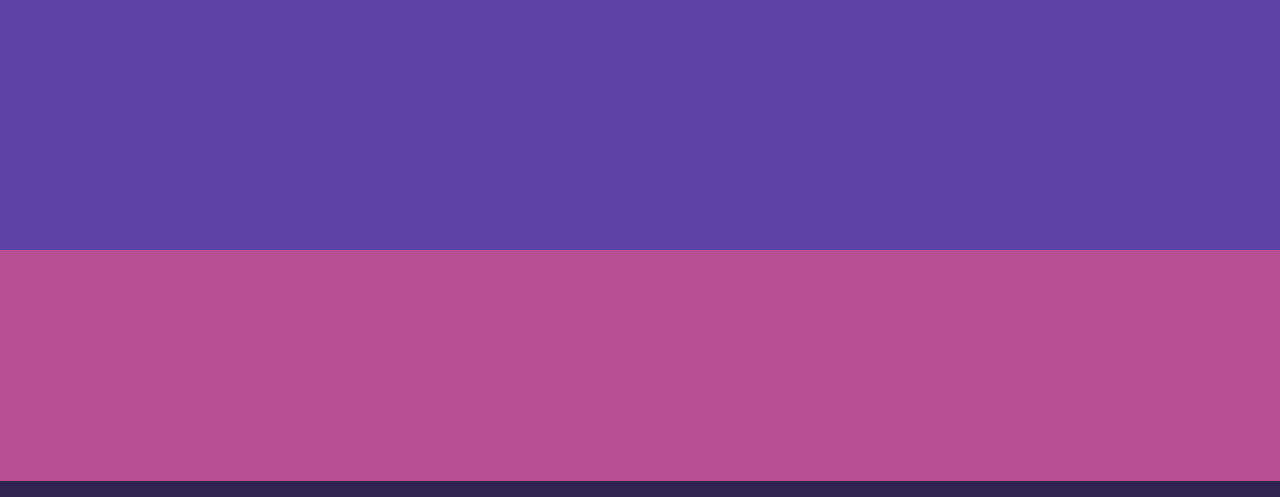
<file: public/my_safe.html>
<!DOCTYPE HTML>
<html lang="en">

<head>
	<title>Berat Baran Cevik My Safe Project Page</title>
	<meta charset="utf-8" />
	<meta name="viewport" content="width=device-width, initial-scale=1, user-scalable=no" />

	<meta name="description" content="Berat Baran Cevik's My Safe Android app development 
	tutorial introduction page" />

	<link rel="apple-touch-icon" sizes="57x57" href="images/webicons/apple-icon-57x57.png" />
	<link rel="apple-touch-icon" sizes="60x60" href="images/webicons/apple-icon-60x60.png" />
	<link rel="apple-touch-icon" sizes="72x72" href="images/webicons/apple-icon-72x72.png" />
	<link rel="apple-touch-icon" sizes="76x76" href="images/webicons/apple-icon-76x76.png" />
	<link rel="apple-touch-icon" sizes="114x114" href="images/webicons/apple-icon-114x114.png" />
	<link rel="apple-touch-icon" sizes="120x120" href="images/webicons/apple-icon-120x120.png" />
	<link rel="apple-touch-icon" sizes="144x144" href="images/webicons/apple-icon-144x144.png" />
	<link rel="apple-touch-icon" sizes="152x152" href="images/webicons/apple-icon-152x152.png" />
	<link rel="apple-touch-icon" sizes="180x180" href="images/webicons/apple-icon-180x180.png" />
	<link rel="icon" type="image/png" sizes="192x192"
		href="images/webicons/android-icon-192x192.png" />
	<link rel="icon" type="image/png" sizes="32x32" href="images/webicons/favicon-32x32.png" />
	<link rel="icon" type="image/png" sizes="96x96" href="images/webicons/favicon-96x96.png" />
	<link rel="icon" type="image/png" sizes="16x16" href="images/webicons/favicon-16x16.png" />
	<link rel="manifest" href="images/webicons/manifest.json" />
	<meta name="msapplication-TileColor" content="#ffffff" />
	<meta name="msapplication-TileImage" content="images/webicons/ms-icon-144x144.png" />
	<meta name="theme-color" content="#ffffff" />

	<!--[if lte IE 8]><script src="my_safe/assets/js/ie/html5shiv.js"></script><![endif]-->
	<link rel="stylesheet" href="my_safe/assets/css/main.css" />
	<!--[if lte IE 9]><link rel="stylesheet" href="my_safe/assets/css/ie9.css" /><![endif]-->
	<!--[if lte IE 8]><link rel="stylesheet" href="my_safe/assets/css/ie8.css" /><![endif]-->
</head>

<body>

	<!-- Sidebar -->
	<section id="sidebar">
		<div class="inner">
			<nav>
				<ul>
					<li>
						<a href="#welcome">
							Welcome
						</a>
					</li>
					<li>
						<a href="#introduction">
							Indroduction
						</a>
					</li>
					<li>
						<a href="#about_the_author">
							About the Author
						</a>
					</li>
					<li>
						<a href="#objective_and_description">
							Objective and Description
						</a>
					</li>
					<li>
						<a href="#tasks_completed">
							Tasks Completed
						</a>
					</li>
					<li>
						<a href="#teaching_material">
							Teaching Material
						</a>
					</li>
				</ul>
			</nav>
		</div>
	</section>

	<!-- Wrapper -->
	<div id="wrapper">

		<!-- Welcome -->
		<section id="welcome" class="wrapper style1 fullscreen fade-up">
			<div class="inner">
				<h1>
					UCL Computer Science - ENGS102P
				</h1>
				<h2>
					Coding Curriculum
				</h2>
				<br />
				<br />
				<h2>
					Project Title: My Safe Android Tutorial
				</h2>
				<p></p>
				<ul class="actions">
					<li>
						<a href="#introduction" class="button scrolly">
							Learn more
						</a>
					</li>
				</ul>
			</div>
		</section>

		<!-- Introduction -->
		<section id="introduction" class="wrapper style3 fade-up">
			<div class="inner">
				<h2>
					Introduction
				</h2>

				<h3>
					Target Age Range
				</h3>
				<p>
					16 – 18 (A Levels)
				</p>

				<h3>
					Theme of the Project
				</h3>
				<p>
					STEM (Science, Technology, Engineering and Mathematics)
				</p>

				<h3>
					What you need to know prior to this course?
				</h3>
				<p>
					As it is Android platform’s native language, Java knowledge is essential for
					this course. Any other programming knowledge especially in an object-oriented
					language will be useful. Native or hybrid any mobile development experience will
					be very helpful but not required. If you are an iOS user, you might find it
					useful to get yourself familiar with the nature of Android apps as navigation
					and GUI (Graphical User Interface) design in Android apps are quite different
					from iOS apps. This will help you when developing the My Safe app in this
					course. If you are an Android user, this means you are already familiar with the
					feel of Android apps and you do not need to do anything extra.
				</p>

				<p>
					To learn Java the following tutorials are recommended prior to taking this
					course but any other Java tutorial for beginners course of your choice can be
					followed too (all courses are completely free except for Codecademy’s Learn Java
					course which is partially free and all courses have been previously taken and
					recommended by the author of this course):
				</p>

				<ul>
					<li>
						<a href="https://www.udemy.com/java-tutorial/learn/v4/overview"
							target="_blank">
							Java Tutorial for Complete Beginners
						</a>
						(John Purcell)Content Necessary for this Course: Episode 1 – 29 (including
						29)
					</li>
					<br />
					<li>
						<a href="https://classroom.udacity.com/courses/cs046/lessons/288138430/concepts/2923969360923"
							target="_blank">
							Intro to Java Programming
						</a>
						(San Jose State University) Content Necessary for this Course: Lessons 1 – 8
						(including 8)
					</li>
					<br />
					<li>
						<a href="https://www.codecademy.com/learn/learn-java" target="_blank">
							For More Interactive Learning – Learn Java Available
						</a>
						Content Necessary for this Course: All of the lessons Note: Some parts of
						this course have been made available for a price but I added this course
						here anyway because I believe it is still a good and effective course to
						learn Java interactively.
					</li>
				</ul>

				<p>
					The link below will take you to Udacity’s website’s Android apps section where
					you can find more free Android courses that can be followed after you took this
					course. I studied almost all the courses in these tutorials on my own and they
					made me a more complete and more advanced Android developer. All these courses,
					except for one, are prepared and supported by Google and Udacity. Along with
					Lynda.com Android courses, these courses are the most professional and
					comprehensive Android courses that you can find on the Internet. I have
					personally found the courses on Udacity more helpful and educating than
					Lynda.com courses. Plus, to watch Lynda.com courses you need a paid membership
					but they are also great resources to learn native Android app development.
				</p>

				<ul>
					<li>
						<a href="https://www.udacity.com/courses/android" target="_blank">
							Udacity's Android Courses
						</a>
					</li>
					<br />
					<li>
						<a href="https://www.lynda.com" target="_blank">
							Lynda.com
						</a>
					</li>
				</ul>

				<h3>
					Necessary tools:
				</h3>
				<ul>
					<li>
						A computer with Mac OS, Linux or Windows and with Internet connection (other
						operating systems may be used but it is not guaranteed that this course can
						be successfully followed).
					</li>
					<br />
					<li>
						Android Studio: It is the official IDE (Integrated Development Environment)
						of Android platform and can be downloaded from
						<a href="https://developer.android.com/studio/index.html" target="_blank">
							Android Studio’s official website
						</a>
						(preferably the latest version).
					</li>
					<br />
					<li>
						Java: It is currently one of the most popular programming languages and
						widely used in mobile, web and desktop software development. Java SDK
						(Standard Development Kit) must be on your computer to run Java code and
						programmes. Java SDK can be downloaded from
						<a href="https://java.com/en/download/" target="_blank">
							Oracle’s official website
						</a>
						(preferably the latest stable version).
					</li>
					<br />
					<li>
						An Android device with minimum Ice Cream Sandwich 4.0.3 operating system
						which is going to be the minimum version that our app is going to be working
						on (not compulsory but it is useful and exciting to run your app on a
						physical device rather than on an emulator – Android emulator is a virtual
						Android device that can be installed and run on a computer. Android Studio
						offers a wide range of devices with different operating system versions.
						Operating system versions are always referred as API levels in Android. For
						example, the latest Android version is, as of the time of writing, Android
						Nougat 7.1 which is API level 25).
					</li>
				</ul>

				<h3>
					Additional Information
				</h3>
				<p>
					The app that is going to be built in this project can be found at
					<a href="https://github.com/beratbarancevik/UCL-Coding-Curriculum-MySafe-Android-Tutorial"
						target="_blank">
						this GitHub repository
					</a>.
				</p>

				<p>
					If you do not know how to use Git and/or GitHub I suggest you to study the
					following tutorial but this is not essential for this course. However, you might
					find version control with Git and GitHub (or any other website that helps you
					with version control) useful when developing your app. It is also an essential
					skill for programmers who work in industry.
				</p>

				<p>
					<a href="https://www.codecademy.com/learn/learn-git" target="_blank">
						Codecademy’s Git Course
					</a>
				</p>

				<ul class="actions">
					<li>
						<a href="#about_the_author" class="button scrolly">
							Learn more
						</a>
					</li>
				</ul>
			</div>
		</section>

		<!-- About the Author -->
		<section id="about_the_author" class="wrapper style1 fade-up">
			<div class="inner">
				<h2>
					About the Author
				</h2>

				<p>
					I am a second-year undergraduate Computer Science student at UCL. I am
					interested in many areas of software engineering but the one that attract me the
					most is mobile (iOS and Android) application development. The reasons for my
					interest in mobile app development are listed in the next section. I spend a
					good amount of time outside the school on building mobile apps and improving my
					knowledge in mobile app development further. As of the time of writing I have 3
					Android apps on Google Play Store and 1 iOS app on Apple App Store.
				</p>

				<ul class="actions">
					<li>
						<a href="#objective_and_description" class="button scrolly">
							Learn more
						</a>
					</li>
				</ul>
			</div>
		</section>

		<!-- Objective and Description -->
		<section id="objective_and_description" class="wrapper style3 fade-up">
			<div class="inner">
				<h2>
					Objective and Description
				</h2>

				<p>
					This project aims to teach native Android mobile app programming through
					building a simple app step by step so that students of this course can get into
					exciting world of mobile app development and improve their programming skills.
				</p>

				<p>
					The app we are building is going to take photos and store them separately from
					the phone's gallery. So the photos are going to be accessible only through the
					app. The app is going to ask for user to set a password when the user opens the
					app for the first time. After that, the app is going to ask the user to set a
					password to access the content of the app.
				</p>

				<p>
					Native mobile app development is quite easy to start by downloading free IDEs
					for each platform and it is very easy to distribute apps through app stores. A
					computer with an Internet connection is enough to start building mobile apps.
					Building mobile apps is a fun and educating way to learn programming and it is
					also what many software engineers do for living. Mobile app developer is a
					very employable job in the UK and in most of the European and North America
					countries.
				</p>

				<p>
					If you are planning to study a computer science or a relevant degree, what you
					will learn in this course will certainly be helpful with your studies. If you
					keep improving yourself in mobile app development you can even work as a mobile
					app developer after or even before you graduate from university. You can easily
					code your own apps too. Even if you are not going to study a computer science or
					a relevant degree in the future, learning programming is still an important
					qualification in terms of learning how to find creative solutions to problems
					and how to take different approaches to solve a problem.
				</p>

				<p>
					This course focuses on solely Android application development rather than iOS
					development. One of the main reasons for that is Java which is the native
					language of Android platform is much more common in non-mobile software projects
					such as web development and desktop application development than Swift and
					Objective-C which are native languages of iOS platform.
				</p>

				<p>
					Another major reason is that Android Studio which is the official IDE of Android
					platform can be run on Mac OS, Linux and Windows whereas, Xcode which is the
					official IDE of iOS platform can only be run on Mac OS. The registration fee for
					Google Play Store is 25$, as of the time of writing, for lifetime and for Apple
					App Store it costs 99$ per year, as of the time of writing. If you want to
					distribute your own app at the end of the course which makes Android a more
					reasonable choice for this course.
				</p>

				<p>
					I hope you will find the course useful and enjoy it. I appreciate any feedback
					to improve this course. I am also happy to answer your questions. So please send
					any feedback or questions to my email address:
					<a href="mailto:beratbarancevik@gmail.com" target="_blank">
						beratbarancevik@gmail.com
					</a>.
				</p>

				<ul class="actions">
					<li>
						<a href="#tasks_completed" class="button scrolly">
							Learn more
						</a>
					</li>
				</ul>
			</div>
		</section>

		<!-- Tasks Completed -->
		<section id="tasks_completed" class="wrapper style1 fade-up">
			<div class="inner">
				<h2>
					Tasks Completed
				</h2>

				<ul>
					<li>
						A complete course has been created.
					</li>
					<li>
						The course leads to a final app therefore, it is self-sufficient.
					</li>
					<li>
						Various challenges can be found in the lectures.
					</li>
					<li>
						Screen recording was used to better explain the coding of the app.
					</li>
					<li>
						Final code is available on GitHub.
					</li>
					<li>
						A nice-looking website was created with all information specified in the
						project guidelines.
					</li>
					<li>
						All lectures were made available on YouTube.
					</li>
					<li>
						All lectures has its description indicating what that lecture is going to
						teach.
					</li>
					<li>
						The final app has its deficiencies. Hence, there is plenty of room for
						improvement that can be made using the knowledge provided in the lectures.
					</li>
				</ul>

				<h3>
					Outstanding Tasks
				</h3>
				<ul>
					<li>
						The whole project which is created through lecture series is a big challenge
						on its own.
					</li>
					<li>
						The aim and the importance of the course as well as the importance of
						programming and mobile development were presented in detail.
					</li>
					<li>
						The lecturer explained as much as he could to answer all possible questions
						that the students might have.
					</li>
					<li>
						The lecturer types the code along with explaining it which makes it very
						easy for students to understand the logic behind every code.
					</li>
					<li>
						All lectures can be watched from the project's website.
					</li>
					<li>
						The final app is an engaging and useful app which will help students to
						motivate and focus on the project.
					</li>
				</ul>

				<ul class="actions">
					<li>
						<a href="#teaching_material" class="button scrolly">
							Learn More
						</a>
					</li>
				</ul>
			</div>
		</section>

		<!-- Teaching Material -->
		<section id="teaching_material" class="wrapper style3 fade-up">
			<div class="inner">
				<h2>
					Teaching Material
				</h2>
				<ul class="actions">
					<li>
						<a href="lectures.html" class="button">
							Go to lectures
						</a>
					</li>
				</ul>
			</div>
		</section>

	</div>

	<!-- Scripts -->
	<script src="my_safe/assets/js/jquery.min.js"></script>
	<script src="my_safe/assets/js/jquery.scrollex.min.js"></script>
	<script src="my_safe/assets/js/jquery.scrolly.min.js"></script>
	<script src="my_safe/assets/js/skel.min.js"></script>
	<script src="my_safe/assets/js/util.js"></script>
	<!--[if lte IE 8]><script src="my_safe/assets/js/ie/respond.min.js"></script><![endif]-->
	<script src="my_safe/assets/js/main.js"></script>

</body>

</html>
</file>
<file: public/my_safe/assets/css/ie9.css>
/*
	Hyperspace by HTML5 UP
	html5up.net | @ajlkn
	Free for personal and commercial use under the CCA 3.0 license (html5up.net/license)
*/

/* Type */

	h1.major:after {
		background: #b74e91;
	}

/* Wrapper */

	.wrapper.fullscreen {
		min-height: 0;
		padding-bottom: 6em;
		padding-top: 6em;
	}

		body.is-ie .wrapper.fullscreen {
			height: auto;
		}

/* Spotlights */

	.spotlights > section {
		padding-left: 20em;
		position: relative;
	}

		.spotlights > section > .image {
			height: 100%;
			left: 0;
			position: absolute;
			top: 0;
			width: 20em;
		}

		.spotlights > section > .content {
			width: 100%;
		}

/* Features */

	.features:after {
		clear: both;
		content: '';
		display: block;
	}

	.features section {
		float: left;
	}

/* Split */

	.split:after {
		clear: both;
		content: '';
		display: block;
	}

	.split > * {
		float: left;
	}

/* Sidebar */

	#sidebar nav a:after {
		background-color: #b74e91;
	}

/* Header */

	#header:after {
		clear: both;
		content: '';
		display: block;
	}

	#header > .title {
		float: left;
	}

	#header > nav {
		float: right;
	}
</file>
<file: public/my_safe/assets/css/ie8.css>
/*
	Hyperspace by HTML5 UP
	html5up.net | @ajlkn
	Free for personal and commercial use under the CCA 3.0 license (html5up.net/license)
*/

/* Type */

	body, input, select, textarea {
		color: #ffffff;
	}

/* Button */

	input[type="submit"],
	input[type="reset"],
	input[type="button"],
	button,
	.button {
		position: relative;
	}

		input[type="submit"]:after,
		input[type="reset"]:after,
		input[type="button"]:after,
		button:after,
		.button:after {
			display: none;
		}

/* Features */

	.features {
		border: solid 1px;
	}

/* Form */

	input[type="text"],
	input[type="password"],
	input[type="email"],
	input[type="tel"],
	select,
	textarea {
		background: transparent;
		border: solid 1px;
	}

/* Split */

	.split.style1 > :first-child {
		padding-right: 2em;
		width: 70%;
	}
</file>
<file: public/assets/css/main.css>
@import url("fontawesome-all.min.css");
@import url("https://fonts.googleapis.com/css?family=Lato:400,400italic,700,700italic|Source+Code+Pro:400");

/*
	Read Only by HTML5 UP
	html5up.net | @ajlkn
	Free for personal and commercial use under the CCA 3.0 license (html5up.net/license)
*/

html,
body,
div,
span,
applet,
object,
iframe,
h1,
h2,
h3,
h4,
h5,
h6,
p,
blockquote,
pre,
a,
abbr,
acronym,
address,
big,
cite,
code,
del,
dfn,
em,
img,
ins,
kbd,
q,
s,
samp,
small,
strike,
strong,
sub,
sup,
tt,
var,
b,
u,
i,
center,
dl,
dt,
dd,
ol,
ul,
li,
fieldset,
form,
label,
legend,
table,
caption,
tbody,
tfoot,
thead,
tr,
th,
td,
article,
aside,
canvas,
details,
embed,
figure,
figcaption,
footer,
header,
hgroup,
menu,
nav,
output,
ruby,
section,
summary,
time,
mark,
audio,
video {
    margin: 0;
    padding: 0;
    border: 0;
    font-size: 100%;
    font: inherit;
    vertical-align: baseline;
}

article,
aside,
details,
figcaption,
figure,
footer,
header,
hgroup,
menu,
nav,
section {
    display: block;
}

body {
    line-height: 1;
}

ol,
ul {
    list-style: none;
}

blockquote,
q {
    quotes: none;
}

blockquote:before,
blockquote:after,
q:before,
q:after {
    content: '';
    content: none;
}

table {
    border-collapse: collapse;
    border-spacing: 0;
}

body {
    -webkit-text-size-adjust: none;
}

mark {
    background-color: transparent;
    color: inherit;
}

input::-moz-focus-inner {
    border: 0;
    padding: 0;
}

input,
select,
textarea {
    -moz-appearance: none;
    -webkit-appearance: none;
    -ms-appearance: none;
    appearance: none;
}


/* Basic */

html {
    box-sizing: border-box;
}

*,
*:before,
*:after {
    box-sizing: inherit;
}

body {
    background: #fff;
}

body.is-preload *,
body.is-preload *:before,
body.is-preload *:after {
    -moz-animation: none !important;
    -webkit-animation: none !important;
    -ms-animation: none !important;
    animation: none !important;
    -moz-transition: none !important;
    -webkit-transition: none !important;
    -ms-transition: none !important;
    transition: none !important;
}

body,
input,
select,
textarea {
    color: #888;
    font-family: "Lato", sans-serif;
    font-size: 16pt;
    font-weight: 400;
    line-height: 1.75em;
}

a {
    -moz-transition: color 0.2s ease-in-out, border-color 0.2s ease-in-out;
    -webkit-transition: color 0.2s ease-in-out, border-color 0.2s ease-in-out;
    -ms-transition: color 0.2s ease-in-out, border-color 0.2s ease-in-out;
    transition: color 0.2s ease-in-out, border-color 0.2s ease-in-out;
    color: #2875be;
    text-decoration: none;
}

a:hover {
    border-bottom-color: transparent;
    color: #6ca7e0 !important;
}

strong,
b {
    color: #777;
    font-weight: 700;
}

em,
i {
    font-style: italic;
}

p {
    margin: 0 0 2.25em 0;
}

h1,
h2,
h3,
h4,
h5,
h6 {
    color: #777;
    font-weight: 700;
    line-height: 1em;
    margin: 0 0 0.5625em 0;
}

h1 a,
h2 a,
h3 a,
h4 a,
h5 a,
h6 a {
    border: 0;
    color: inherit;
    text-decoration: none;
}

h2 {
    font-size: 2em;
    line-height: 1.5em;
}

h3 {
    font-size: 1.75em;
    line-height: 1.5em;
}

h4 {
    font-size: 1.25em;
    line-height: 1.5em;
}

h5 {
    font-size: 0.9em;
    line-height: 1.5em;
}

h6 {
    font-size: 0.7em;
    line-height: 1.5em;
}

sub {
    font-size: 0.8em;
    position: relative;
    top: 0.5em;
}

sup {
    font-size: 0.8em;
    position: relative;
    top: -0.5em;
}

hr {
    border: 0;
    border-bottom: solid 2px #f4f4f4;
    margin: 2.25em 0;
}

hr.major {
    margin: 3.375em 0;
}

blockquote {
    border-left: solid 8px #e4e4e4;
    font-style: italic;
    margin: 0 0 2.25em 0;
    padding: 0.5em 0 0.5em 2em;
}

code {
    background: #555;
    border-radius: 5px;
    color: #fff;
    font-family: "Source Code Pro", monospace;
    font-size: 0.9em;
    margin: 0 0.25em;
    padding: 0.25em 0.65em;
}

pre {
    font-family: "Source Code Pro", monospace;
    font-size: 0.9em;
    margin: 0 0 2.25em 0;
}

pre code {
    -webkit-overflow-scrolling: touch;
    display: block;
    line-height: 1.5em;
    overflow-x: auto;
    padding: 1em 1.5em;
}

.align-left {
    text-align: left;
}

.align-center {
    text-align: center;
}

.align-right {
    text-align: right;
}


/* Row */

.row {
    display: flex;
    flex-wrap: wrap;
    box-sizing: border-box;
    align-items: stretch;
}

.row>* {
    box-sizing: border-box;
}

.row.gtr-uniform>*> :last-child {
    margin-bottom: 0;
}

.row.aln-left {
    justify-content: flex-start;
}

.row.aln-center {
    justify-content: center;
}

.row.aln-right {
    justify-content: flex-end;
}

.row.aln-top {
    align-items: flex-start;
}

.row.aln-middle {
    align-items: center;
}

.row.aln-bottom {
    align-items: flex-end;
}

.row>.imp {
    order: -1;
}

.row>.col-1 {
    width: 8.33333%;
}

.row>.off-1 {
    margin-left: 8.33333%;
}

.row>.col-2 {
    width: 16.66667%;
}

.row>.off-2 {
    margin-left: 16.66667%;
}

.row>.col-3 {
    width: 25%;
}

.row>.off-3 {
    margin-left: 25%;
}

.row>.col-4 {
    width: 33.33333%;
}

.row>.off-4 {
    margin-left: 33.33333%;
}

.row>.col-5 {
    width: 41.66667%;
}

.row>.off-5 {
    margin-left: 41.66667%;
}

.row>.col-6 {
    width: 50%;
}

.row>.off-6 {
    margin-left: 50%;
}

.row>.col-7 {
    width: 58.33333%;
}

.row>.off-7 {
    margin-left: 58.33333%;
}

.row>.col-8 {
    width: 66.66667%;
}

.row>.off-8 {
    margin-left: 66.66667%;
}

.row>.col-9 {
    width: 75%;
}

.row>.off-9 {
    margin-left: 75%;
}

.row>.col-10 {
    width: 83.33333%;
}

.row>.off-10 {
    margin-left: 83.33333%;
}

.row>.col-11 {
    width: 91.66667%;
}

.row>.off-11 {
    margin-left: 91.66667%;
}

.row>.col-12 {
    width: 100%;
}

.row>.off-12 {
    margin-left: 100%;
}

.row.gtr-0 {
    margin-top: 0;
    margin-left: 0em;
}

.row.gtr-0>* {
    padding: 0 0 0 0em;
}

.row.gtr-0.gtr-uniform {
    margin-top: 0em;
}

.row.gtr-0.gtr-uniform>* {
    padding-top: 0em;
}

.row.gtr-25 {
    margin-top: 0;
    margin-left: -0.5em;
}

.row.gtr-25>* {
    padding: 0 0 0 0.5em;
}

.row.gtr-25.gtr-uniform {
    margin-top: -0.5em;
}

.row.gtr-25.gtr-uniform>* {
    padding-top: 0.5em;
}

.row.gtr-50 {
    margin-top: 0;
    margin-left: -1em;
}

.row.gtr-50>* {
    padding: 0 0 0 1em;
}

.row.gtr-50.gtr-uniform {
    margin-top: -1em;
}

.row.gtr-50.gtr-uniform>* {
    padding-top: 1em;
}

.row {
    margin-top: 0;
    margin-left: -2em;
}

.row>* {
    padding: 0 0 0 2em;
}

.row.gtr-uniform {
    margin-top: -2em;
}

.row.gtr-uniform>* {
    padding-top: 2em;
}

.row.gtr-150 {
    margin-top: 0;
    margin-left: -3em;
}

.row.gtr-150>* {
    padding: 0 0 0 3em;
}

.row.gtr-150.gtr-uniform {
    margin-top: -3em;
}

.row.gtr-150.gtr-uniform>* {
    padding-top: 3em;
}

.row.gtr-200 {
    margin-top: 0;
    margin-left: -4em;
}

.row.gtr-200>* {
    padding: 0 0 0 4em;
}

.row.gtr-200.gtr-uniform {
    margin-top: -4em;
}

.row.gtr-200.gtr-uniform>* {
    padding-top: 4em;
}

@media screen and (max-width: 1680px) {
    .row {
        display: flex;
        flex-wrap: wrap;
        box-sizing: border-box;
        align-items: stretch;
    }
    .row>* {
        box-sizing: border-box;
    }
    .row.gtr-uniform>*> :last-child {
        margin-bottom: 0;
    }
    .row.aln-left {
        justify-content: flex-start;
    }
    .row.aln-center {
        justify-content: center;
    }
    .row.aln-right {
        justify-content: flex-end;
    }
    .row.aln-top {
        align-items: flex-start;
    }
    .row.aln-middle {
        align-items: center;
    }
    .row.aln-bottom {
        align-items: flex-end;
    }
    .row>.imp-xlarge {
        order: -1;
    }
    .row>.col-1-xlarge {
        width: 8.33333%;
    }
    .row>.off-1-xlarge {
        margin-left: 8.33333%;
    }
    .row>.col-2-xlarge {
        width: 16.66667%;
    }
    .row>.off-2-xlarge {
        margin-left: 16.66667%;
    }
    .row>.col-3-xlarge {
        width: 25%;
    }
    .row>.off-3-xlarge {
        margin-left: 25%;
    }
    .row>.col-4-xlarge {
        width: 33.33333%;
    }
    .row>.off-4-xlarge {
        margin-left: 33.33333%;
    }
    .row>.col-5-xlarge {
        width: 41.66667%;
    }
    .row>.off-5-xlarge {
        margin-left: 41.66667%;
    }
    .row>.col-6-xlarge {
        width: 50%;
    }
    .row>.off-6-xlarge {
        margin-left: 50%;
    }
    .row>.col-7-xlarge {
        width: 58.33333%;
    }
    .row>.off-7-xlarge {
        margin-left: 58.33333%;
    }
    .row>.col-8-xlarge {
        width: 66.66667%;
    }
    .row>.off-8-xlarge {
        margin-left: 66.66667%;
    }
    .row>.col-9-xlarge {
        width: 75%;
    }
    .row>.off-9-xlarge {
        margin-left: 75%;
    }
    .row>.col-10-xlarge {
        width: 83.33333%;
    }
    .row>.off-10-xlarge {
        margin-left: 83.33333%;
    }
    .row>.col-11-xlarge {
        width: 91.66667%;
    }
    .row>.off-11-xlarge {
        margin-left: 91.66667%;
    }
    .row>.col-12-xlarge {
        width: 100%;
    }
    .row>.off-12-xlarge {
        margin-left: 100%;
    }
    .row.gtr-0 {
        margin-top: 0;
        margin-left: 0em;
    }
    .row.gtr-0>* {
        padding: 0 0 0 0em;
    }
    .row.gtr-0.gtr-uniform {
        margin-top: 0em;
    }
    .row.gtr-0.gtr-uniform>* {
        padding-top: 0em;
    }
    .row.gtr-25 {
        margin-top: 0;
        margin-left: -0.5em;
    }
    .row.gtr-25>* {
        padding: 0 0 0 0.5em;
    }
    .row.gtr-25.gtr-uniform {
        margin-top: -0.5em;
    }
    .row.gtr-25.gtr-uniform>* {
        padding-top: 0.5em;
    }
    .row.gtr-50 {
        margin-top: 0;
        margin-left: -1em;
    }
    .row.gtr-50>* {
        padding: 0 0 0 1em;
    }
    .row.gtr-50.gtr-uniform {
        margin-top: -1em;
    }
    .row.gtr-50.gtr-uniform>* {
        padding-top: 1em;
    }
    .row {
        margin-top: 0;
        margin-left: -2em;
    }
    .row>* {
        padding: 0 0 0 2em;
    }
    .row.gtr-uniform {
        margin-top: -2em;
    }
    .row.gtr-uniform>* {
        padding-top: 2em;
    }
    .row.gtr-150 {
        margin-top: 0;
        margin-left: -3em;
    }
    .row.gtr-150>* {
        padding: 0 0 0 3em;
    }
    .row.gtr-150.gtr-uniform {
        margin-top: -3em;
    }
    .row.gtr-150.gtr-uniform>* {
        padding-top: 3em;
    }
    .row.gtr-200 {
        margin-top: 0;
        margin-left: -4em;
    }
    .row.gtr-200>* {
        padding: 0 0 0 4em;
    }
    .row.gtr-200.gtr-uniform {
        margin-top: -4em;
    }
    .row.gtr-200.gtr-uniform>* {
        padding-top: 4em;
    }
}

@media screen and (max-width: 1280px) {
    .row {
        display: flex;
        flex-wrap: wrap;
        box-sizing: border-box;
        align-items: stretch;
    }
    .row>* {
        box-sizing: border-box;
    }
    .row.gtr-uniform>*> :last-child {
        margin-bottom: 0;
    }
    .row.aln-left {
        justify-content: flex-start;
    }
    .row.aln-center {
        justify-content: center;
    }
    .row.aln-right {
        justify-content: flex-end;
    }
    .row.aln-top {
        align-items: flex-start;
    }
    .row.aln-middle {
        align-items: center;
    }
    .row.aln-bottom {
        align-items: flex-end;
    }
    .row>.imp-large {
        order: -1;
    }
    .row>.col-1-large {
        width: 8.33333%;
    }
    .row>.off-1-large {
        margin-left: 8.33333%;
    }
    .row>.col-2-large {
        width: 16.66667%;
    }
    .row>.off-2-large {
        margin-left: 16.66667%;
    }
    .row>.col-3-large {
        width: 25%;
    }
    .row>.off-3-large {
        margin-left: 25%;
    }
    .row>.col-4-large {
        width: 33.33333%;
    }
    .row>.off-4-large {
        margin-left: 33.33333%;
    }
    .row>.col-5-large {
        width: 41.66667%;
    }
    .row>.off-5-large {
        margin-left: 41.66667%;
    }
    .row>.col-6-large {
        width: 50%;
    }
    .row>.off-6-large {
        margin-left: 50%;
    }
    .row>.col-7-large {
        width: 58.33333%;
    }
    .row>.off-7-large {
        margin-left: 58.33333%;
    }
    .row>.col-8-large {
        width: 66.66667%;
    }
    .row>.off-8-large {
        margin-left: 66.66667%;
    }
    .row>.col-9-large {
        width: 75%;
    }
    .row>.off-9-large {
        margin-left: 75%;
    }
    .row>.col-10-large {
        width: 83.33333%;
    }
    .row>.off-10-large {
        margin-left: 83.33333%;
    }
    .row>.col-11-large {
        width: 91.66667%;
    }
    .row>.off-11-large {
        margin-left: 91.66667%;
    }
    .row>.col-12-large {
        width: 100%;
    }
    .row>.off-12-large {
        margin-left: 100%;
    }
    .row.gtr-0 {
        margin-top: 0;
        margin-left: 0em;
    }
    .row.gtr-0>* {
        padding: 0 0 0 0em;
    }
    .row.gtr-0.gtr-uniform {
        margin-top: 0em;
    }
    .row.gtr-0.gtr-uniform>* {
        padding-top: 0em;
    }
    .row.gtr-25 {
        margin-top: 0;
        margin-left: -0.375em;
    }
    .row.gtr-25>* {
        padding: 0 0 0 0.375em;
    }
    .row.gtr-25.gtr-uniform {
        margin-top: -0.375em;
    }
    .row.gtr-25.gtr-uniform>* {
        padding-top: 0.375em;
    }
    .row.gtr-50 {
        margin-top: 0;
        margin-left: -0.75em;
    }
    .row.gtr-50>* {
        padding: 0 0 0 0.75em;
    }
    .row.gtr-50.gtr-uniform {
        margin-top: -0.75em;
    }
    .row.gtr-50.gtr-uniform>* {
        padding-top: 0.75em;
    }
    .row {
        margin-top: 0;
        margin-left: -1.5em;
    }
    .row>* {
        padding: 0 0 0 1.5em;
    }
    .row.gtr-uniform {
        margin-top: -1.5em;
    }
    .row.gtr-uniform>* {
        padding-top: 1.5em;
    }
    .row.gtr-150 {
        margin-top: 0;
        margin-left: -2.25em;
    }
    .row.gtr-150>* {
        padding: 0 0 0 2.25em;
    }
    .row.gtr-150.gtr-uniform {
        margin-top: -2.25em;
    }
    .row.gtr-150.gtr-uniform>* {
        padding-top: 2.25em;
    }
    .row.gtr-200 {
        margin-top: 0;
        margin-left: -3em;
    }
    .row.gtr-200>* {
        padding: 0 0 0 3em;
    }
    .row.gtr-200.gtr-uniform {
        margin-top: -3em;
    }
    .row.gtr-200.gtr-uniform>* {
        padding-top: 3em;
    }
}

@media screen and (max-width: 1024px) {
    .row {
        display: flex;
        flex-wrap: wrap;
        box-sizing: border-box;
        align-items: stretch;
    }
    .row>* {
        box-sizing: border-box;
    }
    .row.gtr-uniform>*> :last-child {
        margin-bottom: 0;
    }
    .row.aln-left {
        justify-content: flex-start;
    }
    .row.aln-center {
        justify-content: center;
    }
    .row.aln-right {
        justify-content: flex-end;
    }
    .row.aln-top {
        align-items: flex-start;
    }
    .row.aln-middle {
        align-items: center;
    }
    .row.aln-bottom {
        align-items: flex-end;
    }
    .row>.imp-medium {
        order: -1;
    }
    .row>.col-1-medium {
        width: 8.33333%;
    }
    .row>.off-1-medium {
        margin-left: 8.33333%;
    }
    .row>.col-2-medium {
        width: 16.66667%;
    }
    .row>.off-2-medium {
        margin-left: 16.66667%;
    }
    .row>.col-3-medium {
        width: 25%;
    }
    .row>.off-3-medium {
        margin-left: 25%;
    }
    .row>.col-4-medium {
        width: 33.33333%;
    }
    .row>.off-4-medium {
        margin-left: 33.33333%;
    }
    .row>.col-5-medium {
        width: 41.66667%;
    }
    .row>.off-5-medium {
        margin-left: 41.66667%;
    }
    .row>.col-6-medium {
        width: 50%;
    }
    .row>.off-6-medium {
        margin-left: 50%;
    }
    .row>.col-7-medium {
        width: 58.33333%;
    }
    .row>.off-7-medium {
        margin-left: 58.33333%;
    }
    .row>.col-8-medium {
        width: 66.66667%;
    }
    .row>.off-8-medium {
        margin-left: 66.66667%;
    }
    .row>.col-9-medium {
        width: 75%;
    }
    .row>.off-9-medium {
        margin-left: 75%;
    }
    .row>.col-10-medium {
        width: 83.33333%;
    }
    .row>.off-10-medium {
        margin-left: 83.33333%;
    }
    .row>.col-11-medium {
        width: 91.66667%;
    }
    .row>.off-11-medium {
        margin-left: 91.66667%;
    }
    .row>.col-12-medium {
        width: 100%;
    }
    .row>.off-12-medium {
        margin-left: 100%;
    }
    .row.gtr-0 {
        margin-top: 0;
        margin-left: 0em;
    }
    .row.gtr-0>* {
        padding: 0 0 0 0em;
    }
    .row.gtr-0.gtr-uniform {
        margin-top: 0em;
    }
    .row.gtr-0.gtr-uniform>* {
        padding-top: 0em;
    }
    .row.gtr-25 {
        margin-top: 0;
        margin-left: -0.375em;
    }
    .row.gtr-25>* {
        padding: 0 0 0 0.375em;
    }
    .row.gtr-25.gtr-uniform {
        margin-top: -0.375em;
    }
    .row.gtr-25.gtr-uniform>* {
        padding-top: 0.375em;
    }
    .row.gtr-50 {
        margin-top: 0;
        margin-left: -0.75em;
    }
    .row.gtr-50>* {
        padding: 0 0 0 0.75em;
    }
    .row.gtr-50.gtr-uniform {
        margin-top: -0.75em;
    }
    .row.gtr-50.gtr-uniform>* {
        padding-top: 0.75em;
    }
    .row {
        margin-top: 0;
        margin-left: -1.5em;
    }
    .row>* {
        padding: 0 0 0 1.5em;
    }
    .row.gtr-uniform {
        margin-top: -1.5em;
    }
    .row.gtr-uniform>* {
        padding-top: 1.5em;
    }
    .row.gtr-150 {
        margin-top: 0;
        margin-left: -2.25em;
    }
    .row.gtr-150>* {
        padding: 0 0 0 2.25em;
    }
    .row.gtr-150.gtr-uniform {
        margin-top: -2.25em;
    }
    .row.gtr-150.gtr-uniform>* {
        padding-top: 2.25em;
    }
    .row.gtr-200 {
        margin-top: 0;
        margin-left: -3em;
    }
    .row.gtr-200>* {
        padding: 0 0 0 3em;
    }
    .row.gtr-200.gtr-uniform {
        margin-top: -3em;
    }
    .row.gtr-200.gtr-uniform>* {
        padding-top: 3em;
    }
}

@media screen and (max-width: 736px) {
    .row {
        display: flex;
        flex-wrap: wrap;
        box-sizing: border-box;
        align-items: stretch;
    }
    .row>* {
        box-sizing: border-box;
    }
    .row.gtr-uniform>*> :last-child {
        margin-bottom: 0;
    }
    .row.aln-left {
        justify-content: flex-start;
    }
    .row.aln-center {
        justify-content: center;
    }
    .row.aln-right {
        justify-content: flex-end;
    }
    .row.aln-top {
        align-items: flex-start;
    }
    .row.aln-middle {
        align-items: center;
    }
    .row.aln-bottom {
        align-items: flex-end;
    }
    .row>.imp-small {
        order: -1;
    }
    .row>.col-1-small {
        width: 8.33333%;
    }
    .row>.off-1-small {
        margin-left: 8.33333%;
    }
    .row>.col-2-small {
        width: 16.66667%;
    }
    .row>.off-2-small {
        margin-left: 16.66667%;
    }
    .row>.col-3-small {
        width: 25%;
    }
    .row>.off-3-small {
        margin-left: 25%;
    }
    .row>.col-4-small {
        width: 33.33333%;
    }
    .row>.off-4-small {
        margin-left: 33.33333%;
    }
    .row>.col-5-small {
        width: 41.66667%;
    }
    .row>.off-5-small {
        margin-left: 41.66667%;
    }
    .row>.col-6-small {
        width: 50%;
    }
    .row>.off-6-small {
        margin-left: 50%;
    }
    .row>.col-7-small {
        width: 58.33333%;
    }
    .row>.off-7-small {
        margin-left: 58.33333%;
    }
    .row>.col-8-small {
        width: 66.66667%;
    }
    .row>.off-8-small {
        margin-left: 66.66667%;
    }
    .row>.col-9-small {
        width: 75%;
    }
    .row>.off-9-small {
        margin-left: 75%;
    }
    .row>.col-10-small {
        width: 83.33333%;
    }
    .row>.off-10-small {
        margin-left: 83.33333%;
    }
    .row>.col-11-small {
        width: 91.66667%;
    }
    .row>.off-11-small {
        margin-left: 91.66667%;
    }
    .row>.col-12-small {
        width: 100%;
    }
    .row>.off-12-small {
        margin-left: 100%;
    }
    .row.gtr-0 {
        margin-top: 0;
        margin-left: 0em;
    }
    .row.gtr-0>* {
        padding: 0 0 0 0em;
    }
    .row.gtr-0.gtr-uniform {
        margin-top: 0em;
    }
    .row.gtr-0.gtr-uniform>* {
        padding-top: 0em;
    }
    .row.gtr-25 {
        margin-top: 0;
        margin-left: -0.3125em;
    }
    .row.gtr-25>* {
        padding: 0 0 0 0.3125em;
    }
    .row.gtr-25.gtr-uniform {
        margin-top: -0.3125em;
    }
    .row.gtr-25.gtr-uniform>* {
        padding-top: 0.3125em;
    }
    .row.gtr-50 {
        margin-top: 0;
        margin-left: -0.625em;
    }
    .row.gtr-50>* {
        padding: 0 0 0 0.625em;
    }
    .row.gtr-50.gtr-uniform {
        margin-top: -0.625em;
    }
    .row.gtr-50.gtr-uniform>* {
        padding-top: 0.625em;
    }
    .row {
        margin-top: 0;
        margin-left: -1.25em;
    }
    .row>* {
        padding: 0 0 0 1.25em;
    }
    .row.gtr-uniform {
        margin-top: -1.25em;
    }
    .row.gtr-uniform>* {
        padding-top: 1.25em;
    }
    .row.gtr-150 {
        margin-top: 0;
        margin-left: -1.875em;
    }
    .row.gtr-150>* {
        padding: 0 0 0 1.875em;
    }
    .row.gtr-150.gtr-uniform {
        margin-top: -1.875em;
    }
    .row.gtr-150.gtr-uniform>* {
        padding-top: 1.875em;
    }
    .row.gtr-200 {
        margin-top: 0;
        margin-left: -2.5em;
    }
    .row.gtr-200>* {
        padding: 0 0 0 2.5em;
    }
    .row.gtr-200.gtr-uniform {
        margin-top: -2.5em;
    }
    .row.gtr-200.gtr-uniform>* {
        padding-top: 2.5em;
    }
}

@media screen and (max-width: 480px) {
    .row {
        display: flex;
        flex-wrap: wrap;
        box-sizing: border-box;
        align-items: stretch;
    }
    .row>* {
        box-sizing: border-box;
    }
    .row.gtr-uniform>*> :last-child {
        margin-bottom: 0;
    }
    .row.aln-left {
        justify-content: flex-start;
    }
    .row.aln-center {
        justify-content: center;
    }
    .row.aln-right {
        justify-content: flex-end;
    }
    .row.aln-top {
        align-items: flex-start;
    }
    .row.aln-middle {
        align-items: center;
    }
    .row.aln-bottom {
        align-items: flex-end;
    }
    .row>.imp-xsmall {
        order: -1;
    }
    .row>.col-1-xsmall {
        width: 8.33333%;
    }
    .row>.off-1-xsmall {
        margin-left: 8.33333%;
    }
    .row>.col-2-xsmall {
        width: 16.66667%;
    }
    .row>.off-2-xsmall {
        margin-left: 16.66667%;
    }
    .row>.col-3-xsmall {
        width: 25%;
    }
    .row>.off-3-xsmall {
        margin-left: 25%;
    }
    .row>.col-4-xsmall {
        width: 33.33333%;
    }
    .row>.off-4-xsmall {
        margin-left: 33.33333%;
    }
    .row>.col-5-xsmall {
        width: 41.66667%;
    }
    .row>.off-5-xsmall {
        margin-left: 41.66667%;
    }
    .row>.col-6-xsmall {
        width: 50%;
    }
    .row>.off-6-xsmall {
        margin-left: 50%;
    }
    .row>.col-7-xsmall {
        width: 58.33333%;
    }
    .row>.off-7-xsmall {
        margin-left: 58.33333%;
    }
    .row>.col-8-xsmall {
        width: 66.66667%;
    }
    .row>.off-8-xsmall {
        margin-left: 66.66667%;
    }
    .row>.col-9-xsmall {
        width: 75%;
    }
    .row>.off-9-xsmall {
        margin-left: 75%;
    }
    .row>.col-10-xsmall {
        width: 83.33333%;
    }
    .row>.off-10-xsmall {
        margin-left: 83.33333%;
    }
    .row>.col-11-xsmall {
        width: 91.66667%;
    }
    .row>.off-11-xsmall {
        margin-left: 91.66667%;
    }
    .row>.col-12-xsmall {
        width: 100%;
    }
    .row>.off-12-xsmall {
        margin-left: 100%;
    }
    .row.gtr-0 {
        margin-top: 0;
        margin-left: 0em;
    }
    .row.gtr-0>* {
        padding: 0 0 0 0em;
    }
    .row.gtr-0.gtr-uniform {
        margin-top: 0em;
    }
    .row.gtr-0.gtr-uniform>* {
        padding-top: 0em;
    }
    .row.gtr-25 {
        margin-top: 0;
        margin-left: -0.3125em;
    }
    .row.gtr-25>* {
        padding: 0 0 0 0.3125em;
    }
    .row.gtr-25.gtr-uniform {
        margin-top: -0.3125em;
    }
    .row.gtr-25.gtr-uniform>* {
        padding-top: 0.3125em;
    }
    .row.gtr-50 {
        margin-top: 0;
        margin-left: -0.625em;
    }
    .row.gtr-50>* {
        padding: 0 0 0 0.625em;
    }
    .row.gtr-50.gtr-uniform {
        margin-top: -0.625em;
    }
    .row.gtr-50.gtr-uniform>* {
        padding-top: 0.625em;
    }
    .row {
        margin-top: 0;
        margin-left: -1.25em;
    }
    .row>* {
        padding: 0 0 0 1.25em;
    }
    .row.gtr-uniform {
        margin-top: -1.25em;
    }
    .row.gtr-uniform>* {
        padding-top: 1.25em;
    }
    .row.gtr-150 {
        margin-top: 0;
        margin-left: -1.875em;
    }
    .row.gtr-150>* {
        padding: 0 0 0 1.875em;
    }
    .row.gtr-150.gtr-uniform {
        margin-top: -1.875em;
    }
    .row.gtr-150.gtr-uniform>* {
        padding-top: 1.875em;
    }
    .row.gtr-200 {
        margin-top: 0;
        margin-left: -2.5em;
    }
    .row.gtr-200>* {
        padding: 0 0 0 2.5em;
    }
    .row.gtr-200.gtr-uniform {
        margin-top: -2.5em;
    }
    .row.gtr-200.gtr-uniform>* {
        padding-top: 2.5em;
    }
}


/* Container */

.container {
    margin: 0 auto;
    max-width: calc(100% - 4.5em);
    width: 45em;
}

.container.xsmall {
    width: 11.25em;
}

.container.small {
    width: 22.5em;
}

.container.medium {
    width: 33.75em;
}

.container.large {
    width: 56.25em;
}

.container.xlarge {
    width: 67.5em;
}

.container.max {
    width: 100%;
}

@media screen and (max-width: 1024px) {
    .container {
        width: 100% !important;
    }
}

@media screen and (max-width: 480px) {
    .container {
        max-width: calc(100% - 3.375em);
    }
}


/* Section/Article */

section.special,
article.special {
    text-align: center;
}

header p {
    color: #aaa;
    position: relative;
    margin: 0 0 1.6875em 0;
}

header h2+p {
    font-size: 1.25em;
    margin-top: -0.5em;
    line-height: 1.5em;
}

header h3+p {
    font-size: 1.1em;
    margin-top: -0.35em;
    line-height: 1.5em;
}

header h4+p,
header h5+p,
header h6+p {
    font-size: 0.9em;
    margin-top: -0.25em;
    line-height: 1.5em;
}

header.major h2 {
    color: #2875be;
    font-size: 3.5em;
}

header.major h2+p {
    color: #777;
    font-size: 1.75em;
    font-weight: 700;
    margin-top: -0.75em;
}


/* Form */

form {
    margin: 0 0 2.25em 0;
}

label {
    color: #777;
    display: block;
    font-size: 0.9em;
    font-weight: 700;
    margin: 0 0 1.125em 0;
}

input::-moz-focus-inner {
    border: 0;
    padding: 0;
}

input[type="text"],
input[type="password"],
input[type="email"],
select,
textarea {
    -moz-appearance: none;
    -webkit-appearance: none;
    -ms-appearance: none;
    appearance: none;
    border-radius: 5px;
    border: none;
    border: solid 2px #e4e4e4;
    color: inherit;
    display: block;
    outline: 0;
    padding: 0 1em;
    text-decoration: none;
    width: 100%;
}

input[type="text"]:invalid,
input[type="password"]:invalid,
input[type="email"]:invalid,
select:invalid,
textarea:invalid {
    box-shadow: none;
}

input[type="text"]:focus,
input[type="password"]:focus,
input[type="email"]:focus,
select:focus,
textarea:focus {
    border-color: #2875be;
}

select {
    background-image: url("data:image/svg+xml;charset=utf8,%3Csvg xmlns='http://www.w3.org/2000/svg' width='40' height='40' preserveAspectRatio='none' viewBox='0 0 40 40'%3E%3Cpath d='M9.4,12.3l10.4,10.4l10.4-10.4c0.2-0.2,0.5-0.4,0.9-0.4c0.3,0,0.6,0.1,0.9,0.4l3.3,3.3c0.2,0.2,0.4,0.5,0.4,0.9 c0,0.4-0.1,0.6-0.4,0.9L20.7,31.9c-0.2,0.2-0.5,0.4-0.9,0.4c-0.3,0-0.6-0.1-0.9-0.4L4.3,17.3c-0.2-0.2-0.4-0.5-0.4-0.9 c0-0.4,0.1-0.6,0.4-0.9l3.3-3.3c0.2-0.2,0.5-0.4,0.9-0.4S9.1,12.1,9.4,12.3z' fill='%23e4e4e4' /%3E%3C/svg%3E");
    background-size: 1.25em;
    background-repeat: no-repeat;
    background-position: calc(100% - 1em) center;
    height: 2.75em;
    padding-right: 2.75em;
    text-overflow: ellipsis;
}

select option {
    color: #777;
    background: #fff;
}

select:focus::-ms-value {
    background-color: transparent;
}

select::-ms-expand {
    display: none;
}

input[type="text"],
input[type="password"],
input[type="email"],
select {
    height: 2.75em;
}

textarea {
    padding: 0.75em 1em;
}

input[type="checkbox"],
input[type="radio"] {
    -moz-appearance: none;
    -webkit-appearance: none;
    -ms-appearance: none;
    appearance: none;
    display: block;
    float: left;
    margin-right: -2em;
    opacity: 0;
    width: 1em;
    z-index: -1;
}

input[type="checkbox"]+label,
input[type="radio"]+label {
    text-decoration: none;
    color: #888;
    cursor: pointer;
    display: inline-block;
    font-size: 1em;
    font-weight: 400;
    padding-left: 2.4em;
    padding-right: 0.75em;
    position: relative;
}

input[type="checkbox"]+label:before,
input[type="radio"]+label:before {
    -moz-osx-font-smoothing: grayscale;
    -webkit-font-smoothing: antialiased;
    display: inline-block;
    font-style: normal;
    font-variant: normal;
    text-rendering: auto;
    line-height: 1;
    text-transform: none !important;
    font-family: 'Font Awesome 5 Free';
    font-weight: 900;
}

input[type="checkbox"]+label:before,
input[type="radio"]+label:before {
    background: #fafafa;
    border-radius: 5px;
    border: solid 2px #e4e4e4;
    content: '';
    display: inline-block;
    font-size: 0.8em;
    height: 2.0625em;
    left: 0;
    line-height: 2.0625em;
    position: absolute;
    text-align: center;
    top: 0;
    width: 2.0625em;
}

input[type="checkbox"]:checked+label:before,
input[type="radio"]:checked+label:before {
    background: #989898;
    border-color: #989898;
    color: #ffffff;
    content: '\f00c';
}

input[type="checkbox"]:focus+label:before,
input[type="radio"]:focus+label:before {
    border-color: #2875be;
}

input[type="checkbox"]+label:before {
    border-radius: 5px;
}

input[type="radio"]+label:before {
    border-radius: 100%;
}

::-webkit-input-placeholder {
    color: #aaa !important;
    font-style: italic;
    opacity: 1.0;
}

:-moz-placeholder {
    color: #aaa !important;
    font-style: italic;
    opacity: 1.0;
}

::-moz-placeholder {
    color: #aaa !important;
    font-style: italic;
    opacity: 1.0;
}

:-ms-input-placeholder {
    color: #aaa !important;
    font-style: italic;
    opacity: 1.0;
}


/* Box */

.box {
    border-radius: 5px;
    border: solid 2px #e4e4e4;
    margin-bottom: 2.25em;
    padding: 1.5em;
}

.box> :last-child,
.box> :last-child> :last-child,
.box> :last-child> :last-child> :last-child {
    margin-bottom: 0;
}

.box.alt {
    border: 0;
    border-radius: 0;
    padding: 0;
}


/* Icon */

.icon {
    text-decoration: none;
    border-bottom: none;
    position: relative;
}

.icon:before {
    -moz-osx-font-smoothing: grayscale;
    -webkit-font-smoothing: antialiased;
    display: inline-block;
    font-style: normal;
    font-variant: normal;
    text-rendering: auto;
    line-height: 1;
    text-transform: none !important;
    font-family: 'Font Awesome 5 Free';
    font-weight: 400;
}

.icon>.label {
    display: none;
}

.icon:before {
    line-height: inherit;
}

.icon.solid:before {
    font-weight: 900;
}

.icon.brands:before {
    font-family: 'Font Awesome 5 Brands';
}


/* Image */

.image {
    border-radius: 5px;
    border: 0;
    display: inline-block;
    position: relative;
}

.image[data-position] img {
    -moz-object-fit: cover;
    -webkit-object-fit: cover;
    -ms-object-fit: cover;
    object-fit: cover;
    display: block;
    position: absolute;
    top: 0;
    left: 0;
    width: 100%;
    height: 100%;
}

.image[data-position="top left"] img {
    -moz-object-position: top left;
    -webkit-object-position: top left;
    -ms-object-position: top left;
    object-position: top left;
}

.image[data-position="top"] img {
    -moz-object-position: top;
    -webkit-object-position: top;
    -ms-object-position: top;
    object-position: top;
}

.image[data-position="top right"] img {
    -moz-object-position: top right;
    -webkit-object-position: top right;
    -ms-object-position: top right;
    object-position: top right;
}

.image[data-position="right"] img {
    -moz-object-position: right;
    -webkit-object-position: right;
    -ms-object-position: right;
    object-position: right;
}

.image[data-position="bottom right"] img {
    -moz-object-position: bottom right;
    -webkit-object-position: bottom right;
    -ms-object-position: bottom right;
    object-position: bottom right;
}

.image[data-position="bottom"] img {
    -moz-object-position: bottom;
    -webkit-object-position: bottom;
    -ms-object-position: bottom;
    object-position: bottom;
}

.image[data-position="bottom left"] img {
    -moz-object-position: bottom left;
    -webkit-object-position: bottom left;
    -ms-object-position: bottom left;
    object-position: bottom left;
}

.image[data-position="left"] img {
    -moz-object-position: left;
    -webkit-object-position: left;
    -ms-object-position: left;
    object-position: left;
}

.image[data-position="center"] img {
    -moz-object-position: center;
    -webkit-object-position: center;
    -ms-object-position: center;
    object-position: center;
}

.image[data-position="25% 25%"] img {
    -moz-object-position: 25% 25%;
    -webkit-object-position: 25% 25%;
    -ms-object-position: 25% 25%;
    object-position: 25% 25%;
}

.image[data-position="75% 25%"] img {
    -moz-object-position: 75% 25%;
    -webkit-object-position: 75% 25%;
    -ms-object-position: 75% 25%;
    object-position: 75% 25%;
}

.image[data-position="75% 75%"] img {
    -moz-object-position: 75% 75%;
    -webkit-object-position: 75% 75%;
    -ms-object-position: 75% 75%;
    object-position: 75% 75%;
}

.image[data-position="25% 75%"] img {
    -moz-object-position: 25% 75%;
    -webkit-object-position: 25% 75%;
    -ms-object-position: 25% 75%;
    object-position: 25% 75%;
}

.image img {
    border-radius: 5px;
    display: block;
}

.image.left {
    float: left;
    margin: 0 2.5em 2em 0;
    top: 0.25em;
}

.image.right {
    float: right;
    margin: 0 0 2em 2.5em;
    top: 0.25em;
}

.image.fit {
    display: block;
    margin: 0 0 2.25em 0;
    width: 100%;
}

.image.fit img {
    display: block;
    width: 100%;
}

.image.avatar {
    border-radius: 100%;
    overflow: hidden;
}

.image.avatar img {
    border-radius: 100%;
    display: block;
    width: 100%;
}

.image.main {
    display: block;
    height: 20em;
    border-radius: 0;
}

.image.main img {
    border-radius: 0;
}


/* List */

ol {
    list-style: decimal;
    margin: 0 0 2.25em 0;
    padding-left: 1.25em;
}

ol li {
    padding-left: 0.25em;
}

ul {
    list-style: disc;
    margin: 0 0 2.25em 0;
    padding-left: 1em;
}

ul li {
    padding-left: 0.5em;
}

ul.alt {
    list-style: none;
    padding-left: 0;
}

ul.alt li {
    border-top: solid 2px #f4f4f4;
    padding: 0.5em 0;
}

ul.alt li:first-child {
    border-top: 0;
    padding-top: 0;
}

dl {
    margin: 0 0 2.25em 0;
}


/* Actions */

ul.actions {
    display: -moz-flex;
    display: -webkit-flex;
    display: -ms-flex;
    display: flex;
    cursor: default;
    list-style: none;
    margin-left: -1.125em;
    padding-left: 0;
}

ul.actions li {
    padding: 0 0 0 1.125em;
    vertical-align: middle;
}

ul.actions.special {
    -moz-justify-content: center;
    -webkit-justify-content: center;
    -ms-justify-content: center;
    justify-content: center;
    width: 100%;
    margin-left: 0;
}

ul.actions.special li:first-child {
    padding-left: 0;
}

ul.actions.stacked {
    -moz-flex-direction: column;
    -webkit-flex-direction: column;
    -ms-flex-direction: column;
    flex-direction: column;
    margin-left: 0;
}

ul.actions.stacked li {
    padding: 1.125em 0 0 0;
}

ul.actions.stacked li:first-child {
    padding-top: 0;
}

ul.actions.fit {
    width: calc(100% + 1.125em);
}

ul.actions.fit li {
    -moz-flex-grow: 1;
    -webkit-flex-grow: 1;
    -ms-flex-grow: 1;
    flex-grow: 1;
    -moz-flex-shrink: 1;
    -webkit-flex-shrink: 1;
    -ms-flex-shrink: 1;
    flex-shrink: 1;
    width: 100%;
}

ul.actions.fit li>* {
    width: 100%;
}

ul.actions.fit.stacked {
    width: 100%;
}

@media screen and (max-width: 480px) {
    ul.actions:not(.fixed) {
        -moz-flex-direction: column;
        -webkit-flex-direction: column;
        -ms-flex-direction: column;
        flex-direction: column;
        margin-left: 0;
        width: 100% !important;
    }
    ul.actions:not(.fixed) li {
        -moz-flex-grow: 1;
        -webkit-flex-grow: 1;
        -ms-flex-grow: 1;
        flex-grow: 1;
        -moz-flex-shrink: 1;
        -webkit-flex-shrink: 1;
        -ms-flex-shrink: 1;
        flex-shrink: 1;
        padding: 1.125em 0 0 0;
        text-align: center;
        width: 100%;
    }
    ul.actions:not(.fixed) li>* {
        width: 100%;
    }
    ul.actions:not(.fixed) li:first-child {
        padding-top: 0;
    }
    ul.actions:not(.fixed) li input[type="submit"],
    ul.actions:not(.fixed) li input[type="reset"],
    ul.actions:not(.fixed) li input[type="button"],
    ul.actions:not(.fixed) li button,
    ul.actions:not(.fixed) li .button {
        width: 100%;
    }
    ul.actions:not(.fixed) li input[type="submit"].icon:before,
    ul.actions:not(.fixed) li input[type="reset"].icon:before,
    ul.actions:not(.fixed) li input[type="button"].icon:before,
    ul.actions:not(.fixed) li button.icon:before,
    ul.actions:not(.fixed) li .button.icon:before {
        margin-left: -0.5rem;
    }
}


/* Feature Icons */

ul.feature-icons {
    list-style: none;
    padding-left: 0;
}

ul.feature-icons li {
    text-decoration: none;
    display: inline-block;
    margin: 0 0 1.6875em 0;
    padding: 0.35em 0 0 3.5em;
    position: relative;
    vertical-align: top;
    width: 48%;
}

ul.feature-icons li:before {
    -moz-osx-font-smoothing: grayscale;
    -webkit-font-smoothing: antialiased;
    display: inline-block;
    font-style: normal;
    font-variant: normal;
    text-rendering: auto;
    line-height: 1;
    text-transform: none !important;
    font-family: 'Font Awesome 5 Free';
    font-weight: 400;
}

ul.feature-icons li:before {
    background: #2875be;
    border-radius: 100%;
    color: #ffffff;
    display: block;
    height: 2.5em;
    left: 0;
    line-height: 2.5em;
    position: absolute;
    text-align: center;
    top: 0;
    width: 2.5em;
}


/* Icons */

ul.icons {
    cursor: default;
    list-style: none;
    padding-left: 0;
}

ul.icons li {
    display: inline-block;
    padding: 0 1em 0 0;
}

ul.icons li:last-child {
    padding-right: 0 !important;
}

ul.icons li .icon:before {
    font-size: 1.25em;
}


/* Table */

.table-wrapper {
    -webkit-overflow-scrolling: touch;
    overflow-x: auto;
}

table {
    margin: 0 0 2.25em 0;
    width: 100%;
}

table tbody tr {
    border: solid 2px #f4f4f4;
    border-left: 0;
    border-right: 0;
}

table tbody tr:nth-child(2n+1) {
    background-color: #fafafa;
}

table td {
    padding: 0.75em 0.75em;
}

table th {
    color: #777;
    font-size: 0.9em;
    font-weight: 700;
    padding: 0 0.75em 0.75em 0.75em;
    text-align: left;
}

table thead {
    border-bottom: solid 4px #e4e4e4;
}

table tfoot {
    border-top: solid 4px #e4e4e4;
}

table.alt {
    border-collapse: separate;
}

table.alt tbody tr td {
    border: solid 2px #e4e4e4;
    border-left-width: 0;
    border-top-width: 0;
}

table.alt tbody tr td:first-child {
    border-left-width: 2px;
}

table.alt tbody tr:first-child td {
    border-top-width: 2px;
}

table.alt thead {
    border-bottom: 0;
}

table.alt tfoot {
    border-top: 0;
}


/* Button */

input[type="submit"],
input[type="reset"],
input[type="button"],
.button {
    -moz-appearance: none;
    -webkit-appearance: none;
    -ms-appearance: none;
    appearance: none;
    -moz-transition: background-color 0.2s ease-in-out, color 0.2s ease-in-out;
    -webkit-transition: background-color 0.2s ease-in-out, color 0.2s ease-in-out;
    -ms-transition: background-color 0.2s ease-in-out, color 0.2s ease-in-out;
    transition: background-color 0.2s ease-in-out, color 0.2s ease-in-out;
    background-color: #989898;
    border-radius: 5px;
    border: 0;
    color: #ffffff !important;
    cursor: pointer;
    display: inline-block;
    font-weight: 700;
    height: 2.75em;
    line-height: 2.75em;
    padding: 0 1.5em;
    text-align: center;
    text-decoration: none;
    white-space: nowrap;
}

input[type="submit"]:hover,
input[type="reset"]:hover,
input[type="button"]:hover,
.button:hover {
    background-color: #a5a5a5;
    color: #ffffff !important;
}

input[type="submit"]:active,
input[type="reset"]:active,
input[type="button"]:active,
.button:active {
    background-color: #8b8b8b;
}

input[type="submit"].icon,
input[type="reset"].icon,
input[type="button"].icon,
.button.icon {
    padding-left: 1.35em;
}

input[type="submit"].icon:before,
input[type="reset"].icon:before,
input[type="button"].icon:before,
.button.icon:before {
    margin-right: 0.5em;
}

input[type="submit"].fit,
input[type="reset"].fit,
input[type="button"].fit,
.button.fit {
    width: 100%;
}

input[type="submit"].small,
input[type="reset"].small,
input[type="button"].small,
.button.small {
    font-size: 0.8em;
}

input[type="submit"].large,
input[type="reset"].large,
input[type="button"].large,
.button.large {
    font-size: 1.35em;
}

input[type="submit"].alt,
input[type="reset"].alt,
input[type="button"].alt,
.button.alt {
    background-color: transparent;
    box-shadow: inset 0 0 0 2px #e4e4e4;
    color: #777 !important;
}

input[type="submit"].alt:hover,
input[type="reset"].alt:hover,
input[type="button"].alt:hover,
.button.alt:hover {
    background-color: #f4f4f4;
    color: #777 !important;
}

input[type="submit"].alt:active,
input[type="reset"].alt:active,
input[type="button"].alt:active,
.button.alt:active {
    background-color: #eaeaea;
}

input[type="submit"].alt.icon:before,
input[type="reset"].alt.icon:before,
input[type="button"].alt.icon:before,
.button.alt.icon:before {
    color: #aaa;
}

input[type="submit"].primary,
input[type="reset"].primary,
input[type="button"].primary,
.button.primary {
    background-color: #2875be;
    color: #ffffff !important;
}

input[type="submit"].primary:hover,
input[type="reset"].primary:hover,
input[type="button"].primary:hover,
.button.primary:hover {
    background-color: #5ed0b1;
}

input[type="submit"].primary:active,
input[type="reset"].primary:active,
input[type="button"].primary:active,
.button.primary:active {
    background-color: #39c29d;
}

input[type="submit"].disabled,
input[type="submit"]:disabled,
input[type="reset"].disabled,
input[type="reset"]:disabled,
input[type="button"].disabled,
input[type="button"]:disabled,
.button.disabled,
.button:disabled {
    background-color: #888 !important;
    box-shadow: inset 0 -0.15em 0 0 rgba(0, 0, 0, 0.15);
    color: #fff !important;
    cursor: default;
    opacity: 0.25;
}


/* Features */

.features article {
    border-top: solid 3px #f4f4f4;
    margin-bottom: 2.25em;
    padding-top: 2.25em;
}

.features article:first-child {
    border-top: 0;
    padding-top: 0;
}

.features article .image {
    display: inline-block;
    padding-right: 2.5em;
    vertical-align: middle;
    width: 48%;
}

.features article .image img {
    display: block;
    width: 100%;
}

.features article .inner {
    display: inline-block;
    vertical-align: middle;
    width: 50%;
}

.features article .inner> :last-child {
    margin-bottom: 0;
}


/* Header */

#header {
    display: -moz-flex;
    display: -webkit-flex;
    display: -ms-flex;
    display: flex;
    -moz-flex-direction: column;
    -webkit-flex-direction: column;
    -ms-flex-direction: column;
    flex-direction: column;
    -moz-justify-content: space-between;
    -webkit-justify-content: space-between;
    -ms-justify-content: space-between;
    justify-content: space-between;
    background: #2875be;
    color: #d2f2e9;
    height: 100%;
    overflow-y: auto;
    position: fixed;
    text-align: center;
    top: 0;
    width: 23em;
    right: 0;
}

#header h1,
#header h2,
#header h3,
#header h4,
#header h5,
#header h6 {
    color: #ffffff;
}

#header h1 a,
#header h2 a,
#header h3 a,
#header h4 a,
#header h5 a,
#header h6 a {
    color: #ffffff;
}

#header header p {
    color: #b7eadc;
}

#header a {
    color: #d2f2e9;
}

#header a:hover {
    color: #ffffff !important;
}

#header>header {
    -moz-flex-shrink: 0;
    -webkit-flex-shrink: 0;
    -ms-flex-shrink: 0;
    flex-shrink: 0;
    padding: 3em;
}

#header>header .avatar {
    display: block;
    margin: 0 auto 2.25em auto;
    width: 8em;
}

#header>header h1 {
    font-size: 1.75em;
    margin: 0;
}

#header>header p {
    color: #d2f2e9;
    font-style: italic;
    margin: 1em 0 0 0;
}

#header>footer {
    -moz-flex-shrink: 0;
    -webkit-flex-shrink: 0;
    -ms-flex-shrink: 0;
    flex-shrink: 0;
    bottom: 0;
    left: 0;
    padding: 2em;
    width: 100%;
}

#header>footer .icons {
    margin: 0;
}

#header>footer .icons li a {
    color: #b7eadc;
}

#header>nav {
    -moz-flex-grow: 1;
    -webkit-flex-grow: 1;
    -ms-flex-grow: 1;
    flex-grow: 1;
}

#header>nav ul {
    list-style: none;
    margin: 0;
    padding: 0;
}

#header>nav ul li {
    border-top: solid 2px #5ccfb1;
    display: block;
    padding: 0;
}

#header>nav ul li a {
    -moz-transition: none;
    -webkit-transition: none;
    -ms-transition: none;
    transition: none;
    border: 0;
    color: #ffffff !important;
    display: block;
    padding: 0.85em 0;
    text-decoration: none;
}

#header>nav ul li a.active {
    background: #fff;
    color: #2875be !important;
}

#header>nav ul li:first-child {
    border-top: 0;
}


/* Wrapper */

#wrapper {
    background: #fff;
    padding-right: 23em;
}


/* Main */

#main>section {
    border-top: solid 6px #f4f4f4;
}

#main>section>.container {
    padding: 6em 0 4em 0;
}

#main>section:first-child {
    border-top: 0;
}


/* Footer */

#footer {
    background: #fafafa;
    border-top: 0;
    color: #c0c0c0;
    overflow: hidden;
    padding: 4em 0 2em 0;
}

#footer .copyright {
    line-height: 1em;
    list-style: none;
    padding: 0;
}

#footer .copyright li {
    border-left: solid 1px #d4d4d4;
    display: inline-block;
    font-size: 0.8em;
    margin-left: 1em;
    padding-left: 1em;
}

#footer .copyright li:first-child {
    border-left: 0;
    margin-left: 0;
    padding-left: 0;
}

#footer .copyright li a {
    color: inherit;
}


/* XLarge */

@media screen and (max-width: 1680px) {
    /* Basic */
    body,
    input,
    select,
    textarea {
        font-size: 13pt;
    }
    /* Header */
    #header {
        width: 21em;
    }
    #header>header {
        padding: 2em;
    }
    #header>footer {
        padding: 1.5em;
    }
    /* Wrapper */
    #wrapper {
        padding-right: 21em;
    }
    /* Main */
    #main>section>.container {
        padding: 4em 0 2em 0;
    }
}


/* Large */

@media screen and (max-width: 1280px) {
    /* Basic */
    body,
    input,
    select,
    textarea {
        font-size: 11pt;
    }
    /* Header */
    #header {
        width: 20em;
    }
    /* Wrapper */
    #wrapper {
        padding-right: 20em;
    }
}


/* Medium */

#titleBar {
    display: none;
}

@media screen and (max-width: 1024px) {
    /* Basic */
    html,
    body {
        overflow-x: hidden;
    }
    body,
    input,
    select,
    textarea {
        font-size: 12pt;
    }
    /* Image */
    .image.left,
    .image.right {
        max-width: 40%;
    }
    .image.left img,
    .image.right img {
        width: 100%;
    }
    .image.main {
        height: 20em;
    }
    /* Header */
    #header {
        -moz-backface-visibility: hidden;
        -webkit-backface-visibility: hidden;
        -ms-backface-visibility: hidden;
        backface-visibility: hidden;
        -moz-transition: -moz-transform 0.5s ease;
        -webkit-transition: -webkit-transform 0.5s ease;
        -ms-transition: -ms-transform 0.5s ease;
        transition: transform 0.5s ease;
        display: block;
        height: 100%;
        overflow-y: auto;
        position: fixed;
        top: 0;
        width: 23em;
        z-index: 10002;
        -moz-transform: translateX(23em);
        -webkit-transform: translateX(23em);
        -ms-transform: translateX(23em);
        transform: translateX(23em);
        right: 0;
    }
    #header>footer {
        bottom: auto;
        left: auto;
        margin: 0.5em 0 0 0;
        position: relative;
        right: auto;
        top: auto;
    }
    /* Wrapper */
    #wrapper {
        -moz-backface-visibility: hidden;
        -webkit-backface-visibility: hidden;
        -ms-backface-visibility: hidden;
        backface-visibility: hidden;
        -moz-transition: -moz-transform 0.5s ease;
        -webkit-transition: -webkit-transform 0.5s ease;
        -ms-transition: -ms-transform 0.5s ease;
        transition: transform 0.5s ease;
        padding: 44px 0 1px 0;
    }
    /* Header Panel */
    #titleBar {
        -moz-backface-visibility: hidden;
        -webkit-backface-visibility: hidden;
        -ms-backface-visibility: hidden;
        backface-visibility: hidden;
        -moz-transition: -moz-transform 0.5s ease;
        -webkit-transition: -webkit-transform 0.5s ease;
        -ms-transition: -ms-transform 0.5s ease;
        transition: transform 0.5s ease;
        display: block;
        height: 44px;
        left: 0;
        position: fixed;
        top: 0;
        width: 100%;
        z-index: 10001;
        background: #222;
        color: #fff;
        min-width: 320px;
    }
    #titleBar .title {
        color: #fff;
        display: block;
        font-weight: 700;
        height: 44px;
        line-height: 44px;
        padding: 0 1em;
        width: 100%;
        text-align: left;
    }
    #titleBar .title a {
        border: 0;
        text-decoration: none;
    }
    #titleBar .toggle {
        text-decoration: none;
        height: 4em;
        position: absolute;
        top: 0;
        width: 6em;
        border: 0;
        outline: 0;
        right: 0;
    }
    #titleBar .toggle:before {
        -moz-osx-font-smoothing: grayscale;
        -webkit-font-smoothing: antialiased;
        display: inline-block;
        font-style: normal;
        font-variant: normal;
        text-rendering: auto;
        line-height: 1;
        text-transform: none !important;
        font-family: 'Font Awesome 5 Free';
        font-weight: 900;
    }
    #titleBar .toggle:before {
        background: #2875be;
        color: #ffffff;
        content: '\f0c9';
        display: block;
        font-size: 18px;
        height: 44px;
        line-height: 44px;
        position: absolute;
        text-align: center;
        top: 0;
        width: 64px;
        right: 0;
    }
    body.header-visible #wrapper,
    body.header-visible #titleBar {
        -moz-transform: translateX(-23em);
        -webkit-transform: translateX(-23em);
        -ms-transform: translateX(-23em);
        transform: translateX(-23em);
    }
    body.header-visible #header {
        -moz-transform: translateX(0);
        -webkit-transform: translateX(0);
        -ms-transform: translateX(0);
        transform: translateX(0);
    }
}


/* Small */

@media screen and (max-width: 736px) {
    /* Basic */
    body,
    input,
    select,
    textarea {
        font-size: 12pt;
    }
    h1 br,
    h2 br,
    h3 br,
    h4 br,
    h5 br,
    h6 br {
        display: none;
    }
    h2 {
        font-size: 1.75em;
    }
    h3 {
        font-size: 1.5em;
    }
    h4 {
        font-size: 1em;
    }
    /* Image */
    .image.left {
        margin: 0 1.5em 1em 0;
    }
    .image.right {
        margin: 0 0 1em 1.5em;
    }
    .image.main {
        height: 12em;
    }
    /* Section/Article */
    header br {
        display: none;
    }
    header.major h2 {
        font-size: 2.5em;
    }
    header.major h2+p {
        font-size: 1.5em;
    }
    /* Features */
    .features article .image {
        display: block;
        margin: 0 0 2.25em 0;
        padding-right: 0;
        width: 100%;
    }
    .features article .inner {
        display: block;
        width: 100%;
    }
    /* Header */
    #header {
        width: 17em;
        -moz-transform: translateX(17em);
        -webkit-transform: translateX(17em);
        -ms-transform: translateX(17em);
        transform: translateX(17em);
        right: 0;
    }
    #header>header {
        padding: 2em;
    }
    #header>header .avatar {
        margin: 0 auto 1.6875em auto;
        width: 6em;
    }
    #header>header h1 {
        font-size: 1.5em;
    }
    #header>header p {
        margin: 1em 0 0 0;
    }
    #header>footer {
        padding: 1.5em;
    }
    /* Main */
    #main>section>.container {
        padding: 2em 0 0 0;
    }
    /* Footer */
    #footer {
        text-align: center;
    }
    #footer .copyright li {
        border-left: 0;
        display: block;
        line-height: 1.75em;
        margin: 0.75em 0 0 0;
        padding-left: 0;
    }
    #footer .copyright li:first-child {
        margin-top: 0;
    }
    /* Header Panel */
    #titleBar .toggle {
        height: 4em;
        width: 6em;
    }
    #titleBar .toggle:before {
        font-size: 14px;
        width: 44px;
    }
    body.header-visible #wrapper,
    body.header-visible #titleBar {
        -moz-transform: translateX(-17em);
        -webkit-transform: translateX(-17em);
        -ms-transform: translateX(-17em);
        transform: translateX(-17em);
    }
}


/* XSmall */

@media screen and (max-width: 480px) {
    /* Basic */
    html,
    body {
        min-width: 320px;
    }
    body,
    input,
    select,
    textarea {
        font-size: 12pt;
    }
    /* List */
    ul.actions {
        margin: 0 0 2.25em 0;
    }
    ul.actions li {
        display: block;
        padding: 1.125em 0 0 0;
        text-align: center;
        width: 100%;
    }
    ul.actions li:first-child {
        padding-top: 0;
    }
    ul.actions li>* {
        width: 100%;
        margin: 0 !important;
    }
    ul.actions li>*.icon:before {
        margin-left: -2em;
    }
    ul.actions.small li {
        padding: 0.5625em 0 0 0;
    }
    ul.actions.small li:first-child {
        padding-top: 0;
    }
    ul.feature-icons li {
        display: block;
        width: 100%;
    }
    /* Button */
    input[type="submit"],
    input[type="reset"],
    input[type="button"],
    .button {
        padding: 0;
    }
}


/* Custom styles created by Berat */

.red-text {
    color: #ff0000;
}
</file>
<file: public/my_safe/assets/css/main.css>
@import url(font-awesome.min.css);

/*
	Hyperspace by HTML5 UP
	html5up.net | @ajlkn
	Free for personal and commercial use under the CCA 3.0 license (html5up.net/license)
*/

/* Reset */

	html, body, div, span, applet, object, iframe, h1, h2, h3, h4, h5, h6, p, blockquote, pre, a, abbr, acronym, address, big, cite, code, del, dfn, em, img, ins, kbd, q, s, samp, small, strike, strong, sub, sup, tt, var, b, u, i, center, dl, dt, dd, ol, ul, li, fieldset, form, label, legend, table, caption, tbody, tfoot, thead, tr, th, td, article, aside, canvas, details, embed, figure, figcaption, footer, header, hgroup, menu, nav, output, ruby, section, summary, time, mark, audio, video {
		margin: 0;
		padding: 0;
		border: 0;
		font-size: 100%;
		font: inherit;
		vertical-align: baseline;
	}

	article, aside, details, figcaption, figure, footer, header, hgroup, menu, nav, section {
		display: block;
	}

	body {
		line-height: 1;
	}

	ol, ul {
		list-style: none;
	}

	blockquote, q {
		quotes: none;
	}

	blockquote:before, blockquote:after, q:before, q:after {
		content: '';
		content: none;
	}

	table {
		border-collapse: collapse;
		border-spacing: 0;
	}

	body {
		-webkit-text-size-adjust: none;
	}

/* Box Model */

	*, *:before, *:after {
		-moz-box-sizing: border-box;
		-webkit-box-sizing: border-box;
		box-sizing: border-box;
	}

/* Grid */

	.row {
		border-bottom: solid 1px transparent;
		-moz-box-sizing: border-box;
		-webkit-box-sizing: border-box;
		box-sizing: border-box;
	}

	.row > * {
		float: left;
		-moz-box-sizing: border-box;
		-webkit-box-sizing: border-box;
		box-sizing: border-box;
	}

	.row:after, .row:before {
		content: '';
		display: block;
		clear: both;
		height: 0;
	}

	.row.uniform > * > :first-child {
		margin-top: 0;
	}

	.row.uniform > * > :last-child {
		margin-bottom: 0;
	}

	.row.\30 \25 > * {
		padding: 0 0 0 0em;
	}

	.row.\30 \25 {
		margin: 0 0 -1px 0em;
	}

	.row.uniform.\30 \25 > * {
		padding: 0em 0 0 0em;
	}

	.row.uniform.\30 \25 {
		margin: 0em 0 -1px 0em;
	}

	.row > * {
		padding: 0 0 0 1.5em;
	}

	.row {
		margin: 0 0 -1px -1.5em;
	}

	.row.uniform > * {
		padding: 1.5em 0 0 1.5em;
	}

	.row.uniform {
		margin: -1.5em 0 -1px -1.5em;
	}

	.row.\32 00\25 > * {
		padding: 0 0 0 3em;
	}

	.row.\32 00\25 {
		margin: 0 0 -1px -3em;
	}

	.row.uniform.\32 00\25 > * {
		padding: 3em 0 0 3em;
	}

	.row.uniform.\32 00\25 {
		margin: -3em 0 -1px -3em;
	}

	.row.\31 50\25 > * {
		padding: 0 0 0 2.25em;
	}

	.row.\31 50\25 {
		margin: 0 0 -1px -2.25em;
	}

	.row.uniform.\31 50\25 > * {
		padding: 2.25em 0 0 2.25em;
	}

	.row.uniform.\31 50\25 {
		margin: -2.25em 0 -1px -2.25em;
	}

	.row.\35 0\25 > * {
		padding: 0 0 0 0.75em;
	}

	.row.\35 0\25 {
		margin: 0 0 -1px -0.75em;
	}

	.row.uniform.\35 0\25 > * {
		padding: 0.75em 0 0 0.75em;
	}

	.row.uniform.\35 0\25 {
		margin: -0.75em 0 -1px -0.75em;
	}

	.row.\32 5\25 > * {
		padding: 0 0 0 0.375em;
	}

	.row.\32 5\25 {
		margin: 0 0 -1px -0.375em;
	}

	.row.uniform.\32 5\25 > * {
		padding: 0.375em 0 0 0.375em;
	}

	.row.uniform.\32 5\25 {
		margin: -0.375em 0 -1px -0.375em;
	}

	.\31 2u, .\31 2u\24 {
		width: 100%;
		clear: none;
		margin-left: 0;
	}

	.\31 1u, .\31 1u\24 {
		width: 91.6666666667%;
		clear: none;
		margin-left: 0;
	}

	.\31 0u, .\31 0u\24 {
		width: 83.3333333333%;
		clear: none;
		margin-left: 0;
	}

	.\39 u, .\39 u\24 {
		width: 75%;
		clear: none;
		margin-left: 0;
	}

	.\38 u, .\38 u\24 {
		width: 66.6666666667%;
		clear: none;
		margin-left: 0;
	}

	.\37 u, .\37 u\24 {
		width: 58.3333333333%;
		clear: none;
		margin-left: 0;
	}

	.\36 u, .\36 u\24 {
		width: 50%;
		clear: none;
		margin-left: 0;
	}

	.\35 u, .\35 u\24 {
		width: 41.6666666667%;
		clear: none;
		margin-left: 0;
	}

	.\34 u, .\34 u\24 {
		width: 33.3333333333%;
		clear: none;
		margin-left: 0;
	}

	.\33 u, .\33 u\24 {
		width: 25%;
		clear: none;
		margin-left: 0;
	}

	.\32 u, .\32 u\24 {
		width: 16.6666666667%;
		clear: none;
		margin-left: 0;
	}

	.\31 u, .\31 u\24 {
		width: 8.3333333333%;
		clear: none;
		margin-left: 0;
	}

	.\31 2u\24 + *,
	.\31 1u\24 + *,
	.\31 0u\24 + *,
	.\39 u\24 + *,
	.\38 u\24 + *,
	.\37 u\24 + *,
	.\36 u\24 + *,
	.\35 u\24 + *,
	.\34 u\24 + *,
	.\33 u\24 + *,
	.\32 u\24 + *,
	.\31 u\24 + * {
		clear: left;
	}

	.\-11u {
		margin-left: 91.66667%;
	}

	.\-10u {
		margin-left: 83.33333%;
	}

	.\-9u {
		margin-left: 75%;
	}

	.\-8u {
		margin-left: 66.66667%;
	}

	.\-7u {
		margin-left: 58.33333%;
	}

	.\-6u {
		margin-left: 50%;
	}

	.\-5u {
		margin-left: 41.66667%;
	}

	.\-4u {
		margin-left: 33.33333%;
	}

	.\-3u {
		margin-left: 25%;
	}

	.\-2u {
		margin-left: 16.66667%;
	}

	.\-1u {
		margin-left: 8.33333%;
	}

	@media screen and (max-width: 1680px) {

		.row > * {
			padding: 0 0 0 1.5em;
		}

		.row {
			margin: 0 0 -1px -1.5em;
		}

		.row.uniform > * {
			padding: 1.5em 0 0 1.5em;
		}

		.row.uniform {
			margin: -1.5em 0 -1px -1.5em;
		}

		.row.\32 00\25 > * {
			padding: 0 0 0 3em;
		}

		.row.\32 00\25 {
			margin: 0 0 -1px -3em;
		}

		.row.uniform.\32 00\25 > * {
			padding: 3em 0 0 3em;
		}

		.row.uniform.\32 00\25 {
			margin: -3em 0 -1px -3em;
		}

		.row.\31 50\25 > * {
			padding: 0 0 0 2.25em;
		}

		.row.\31 50\25 {
			margin: 0 0 -1px -2.25em;
		}

		.row.uniform.\31 50\25 > * {
			padding: 2.25em 0 0 2.25em;
		}

		.row.uniform.\31 50\25 {
			margin: -2.25em 0 -1px -2.25em;
		}

		.row.\35 0\25 > * {
			padding: 0 0 0 0.75em;
		}

		.row.\35 0\25 {
			margin: 0 0 -1px -0.75em;
		}

		.row.uniform.\35 0\25 > * {
			padding: 0.75em 0 0 0.75em;
		}

		.row.uniform.\35 0\25 {
			margin: -0.75em 0 -1px -0.75em;
		}

		.row.\32 5\25 > * {
			padding: 0 0 0 0.375em;
		}

		.row.\32 5\25 {
			margin: 0 0 -1px -0.375em;
		}

		.row.uniform.\32 5\25 > * {
			padding: 0.375em 0 0 0.375em;
		}

		.row.uniform.\32 5\25 {
			margin: -0.375em 0 -1px -0.375em;
		}

		.\31 2u\28xlarge\29, .\31 2u\24\28xlarge\29 {
			width: 100%;
			clear: none;
			margin-left: 0;
		}

		.\31 1u\28xlarge\29, .\31 1u\24\28xlarge\29 {
			width: 91.6666666667%;
			clear: none;
			margin-left: 0;
		}

		.\31 0u\28xlarge\29, .\31 0u\24\28xlarge\29 {
			width: 83.3333333333%;
			clear: none;
			margin-left: 0;
		}

		.\39 u\28xlarge\29, .\39 u\24\28xlarge\29 {
			width: 75%;
			clear: none;
			margin-left: 0;
		}

		.\38 u\28xlarge\29, .\38 u\24\28xlarge\29 {
			width: 66.6666666667%;
			clear: none;
			margin-left: 0;
		}

		.\37 u\28xlarge\29, .\37 u\24\28xlarge\29 {
			width: 58.3333333333%;
			clear: none;
			margin-left: 0;
		}

		.\36 u\28xlarge\29, .\36 u\24\28xlarge\29 {
			width: 50%;
			clear: none;
			margin-left: 0;
		}

		.\35 u\28xlarge\29, .\35 u\24\28xlarge\29 {
			width: 41.6666666667%;
			clear: none;
			margin-left: 0;
		}

		.\34 u\28xlarge\29, .\34 u\24\28xlarge\29 {
			width: 33.3333333333%;
			clear: none;
			margin-left: 0;
		}

		.\33 u\28xlarge\29, .\33 u\24\28xlarge\29 {
			width: 25%;
			clear: none;
			margin-left: 0;
		}

		.\32 u\28xlarge\29, .\32 u\24\28xlarge\29 {
			width: 16.6666666667%;
			clear: none;
			margin-left: 0;
		}

		.\31 u\28xlarge\29, .\31 u\24\28xlarge\29 {
			width: 8.3333333333%;
			clear: none;
			margin-left: 0;
		}

		.\31 2u\24\28xlarge\29 + *,
		.\31 1u\24\28xlarge\29 + *,
		.\31 0u\24\28xlarge\29 + *,
		.\39 u\24\28xlarge\29 + *,
		.\38 u\24\28xlarge\29 + *,
		.\37 u\24\28xlarge\29 + *,
		.\36 u\24\28xlarge\29 + *,
		.\35 u\24\28xlarge\29 + *,
		.\34 u\24\28xlarge\29 + *,
		.\33 u\24\28xlarge\29 + *,
		.\32 u\24\28xlarge\29 + *,
		.\31 u\24\28xlarge\29 + * {
			clear: left;
		}

		.\-11u\28xlarge\29 {
			margin-left: 91.66667%;
		}

		.\-10u\28xlarge\29 {
			margin-left: 83.33333%;
		}

		.\-9u\28xlarge\29 {
			margin-left: 75%;
		}

		.\-8u\28xlarge\29 {
			margin-left: 66.66667%;
		}

		.\-7u\28xlarge\29 {
			margin-left: 58.33333%;
		}

		.\-6u\28xlarge\29 {
			margin-left: 50%;
		}

		.\-5u\28xlarge\29 {
			margin-left: 41.66667%;
		}

		.\-4u\28xlarge\29 {
			margin-left: 33.33333%;
		}

		.\-3u\28xlarge\29 {
			margin-left: 25%;
		}

		.\-2u\28xlarge\29 {
			margin-left: 16.66667%;
		}

		.\-1u\28xlarge\29 {
			margin-left: 8.33333%;
		}

	}

	@media screen and (max-width: 1280px) {

		.row > * {
			padding: 0 0 0 1.5em;
		}

		.row {
			margin: 0 0 -1px -1.5em;
		}

		.row.uniform > * {
			padding: 1.5em 0 0 1.5em;
		}

		.row.uniform {
			margin: -1.5em 0 -1px -1.5em;
		}

		.row.\32 00\25 > * {
			padding: 0 0 0 3em;
		}

		.row.\32 00\25 {
			margin: 0 0 -1px -3em;
		}

		.row.uniform.\32 00\25 > * {
			padding: 3em 0 0 3em;
		}

		.row.uniform.\32 00\25 {
			margin: -3em 0 -1px -3em;
		}

		.row.\31 50\25 > * {
			padding: 0 0 0 2.25em;
		}

		.row.\31 50\25 {
			margin: 0 0 -1px -2.25em;
		}

		.row.uniform.\31 50\25 > * {
			padding: 2.25em 0 0 2.25em;
		}

		.row.uniform.\31 50\25 {
			margin: -2.25em 0 -1px -2.25em;
		}

		.row.\35 0\25 > * {
			padding: 0 0 0 0.75em;
		}

		.row.\35 0\25 {
			margin: 0 0 -1px -0.75em;
		}

		.row.uniform.\35 0\25 > * {
			padding: 0.75em 0 0 0.75em;
		}

		.row.uniform.\35 0\25 {
			margin: -0.75em 0 -1px -0.75em;
		}

		.row.\32 5\25 > * {
			padding: 0 0 0 0.375em;
		}

		.row.\32 5\25 {
			margin: 0 0 -1px -0.375em;
		}

		.row.uniform.\32 5\25 > * {
			padding: 0.375em 0 0 0.375em;
		}

		.row.uniform.\32 5\25 {
			margin: -0.375em 0 -1px -0.375em;
		}

		.\31 2u\28large\29, .\31 2u\24\28large\29 {
			width: 100%;
			clear: none;
			margin-left: 0;
		}

		.\31 1u\28large\29, .\31 1u\24\28large\29 {
			width: 91.6666666667%;
			clear: none;
			margin-left: 0;
		}

		.\31 0u\28large\29, .\31 0u\24\28large\29 {
			width: 83.3333333333%;
			clear: none;
			margin-left: 0;
		}

		.\39 u\28large\29, .\39 u\24\28large\29 {
			width: 75%;
			clear: none;
			margin-left: 0;
		}

		.\38 u\28large\29, .\38 u\24\28large\29 {
			width: 66.6666666667%;
			clear: none;
			margin-left: 0;
		}

		.\37 u\28large\29, .\37 u\24\28large\29 {
			width: 58.3333333333%;
			clear: none;
			margin-left: 0;
		}

		.\36 u\28large\29, .\36 u\24\28large\29 {
			width: 50%;
			clear: none;
			margin-left: 0;
		}

		.\35 u\28large\29, .\35 u\24\28large\29 {
			width: 41.6666666667%;
			clear: none;
			margin-left: 0;
		}

		.\34 u\28large\29, .\34 u\24\28large\29 {
			width: 33.3333333333%;
			clear: none;
			margin-left: 0;
		}

		.\33 u\28large\29, .\33 u\24\28large\29 {
			width: 25%;
			clear: none;
			margin-left: 0;
		}

		.\32 u\28large\29, .\32 u\24\28large\29 {
			width: 16.6666666667%;
			clear: none;
			margin-left: 0;
		}

		.\31 u\28large\29, .\31 u\24\28large\29 {
			width: 8.3333333333%;
			clear: none;
			margin-left: 0;
		}

		.\31 2u\24\28large\29 + *,
		.\31 1u\24\28large\29 + *,
		.\31 0u\24\28large\29 + *,
		.\39 u\24\28large\29 + *,
		.\38 u\24\28large\29 + *,
		.\37 u\24\28large\29 + *,
		.\36 u\24\28large\29 + *,
		.\35 u\24\28large\29 + *,
		.\34 u\24\28large\29 + *,
		.\33 u\24\28large\29 + *,
		.\32 u\24\28large\29 + *,
		.\31 u\24\28large\29 + * {
			clear: left;
		}

		.\-11u\28large\29 {
			margin-left: 91.66667%;
		}

		.\-10u\28large\29 {
			margin-left: 83.33333%;
		}

		.\-9u\28large\29 {
			margin-left: 75%;
		}

		.\-8u\28large\29 {
			margin-left: 66.66667%;
		}

		.\-7u\28large\29 {
			margin-left: 58.33333%;
		}

		.\-6u\28large\29 {
			margin-left: 50%;
		}

		.\-5u\28large\29 {
			margin-left: 41.66667%;
		}

		.\-4u\28large\29 {
			margin-left: 33.33333%;
		}

		.\-3u\28large\29 {
			margin-left: 25%;
		}

		.\-2u\28large\29 {
			margin-left: 16.66667%;
		}

		.\-1u\28large\29 {
			margin-left: 8.33333%;
		}

	}

	@media screen and (max-width: 980px) {

		.row > * {
			padding: 0 0 0 1.5em;
		}

		.row {
			margin: 0 0 -1px -1.5em;
		}

		.row.uniform > * {
			padding: 1.5em 0 0 1.5em;
		}

		.row.uniform {
			margin: -1.5em 0 -1px -1.5em;
		}

		.row.\32 00\25 > * {
			padding: 0 0 0 3em;
		}

		.row.\32 00\25 {
			margin: 0 0 -1px -3em;
		}

		.row.uniform.\32 00\25 > * {
			padding: 3em 0 0 3em;
		}

		.row.uniform.\32 00\25 {
			margin: -3em 0 -1px -3em;
		}

		.row.\31 50\25 > * {
			padding: 0 0 0 2.25em;
		}

		.row.\31 50\25 {
			margin: 0 0 -1px -2.25em;
		}

		.row.uniform.\31 50\25 > * {
			padding: 2.25em 0 0 2.25em;
		}

		.row.uniform.\31 50\25 {
			margin: -2.25em 0 -1px -2.25em;
		}

		.row.\35 0\25 > * {
			padding: 0 0 0 0.75em;
		}

		.row.\35 0\25 {
			margin: 0 0 -1px -0.75em;
		}

		.row.uniform.\35 0\25 > * {
			padding: 0.75em 0 0 0.75em;
		}

		.row.uniform.\35 0\25 {
			margin: -0.75em 0 -1px -0.75em;
		}

		.row.\32 5\25 > * {
			padding: 0 0 0 0.375em;
		}

		.row.\32 5\25 {
			margin: 0 0 -1px -0.375em;
		}

		.row.uniform.\32 5\25 > * {
			padding: 0.375em 0 0 0.375em;
		}

		.row.uniform.\32 5\25 {
			margin: -0.375em 0 -1px -0.375em;
		}

		.\31 2u\28medium\29, .\31 2u\24\28medium\29 {
			width: 100%;
			clear: none;
			margin-left: 0;
		}

		.\31 1u\28medium\29, .\31 1u\24\28medium\29 {
			width: 91.6666666667%;
			clear: none;
			margin-left: 0;
		}

		.\31 0u\28medium\29, .\31 0u\24\28medium\29 {
			width: 83.3333333333%;
			clear: none;
			margin-left: 0;
		}

		.\39 u\28medium\29, .\39 u\24\28medium\29 {
			width: 75%;
			clear: none;
			margin-left: 0;
		}

		.\38 u\28medium\29, .\38 u\24\28medium\29 {
			width: 66.6666666667%;
			clear: none;
			margin-left: 0;
		}

		.\37 u\28medium\29, .\37 u\24\28medium\29 {
			width: 58.3333333333%;
			clear: none;
			margin-left: 0;
		}

		.\36 u\28medium\29, .\36 u\24\28medium\29 {
			width: 50%;
			clear: none;
			margin-left: 0;
		}

		.\35 u\28medium\29, .\35 u\24\28medium\29 {
			width: 41.6666666667%;
			clear: none;
			margin-left: 0;
		}

		.\34 u\28medium\29, .\34 u\24\28medium\29 {
			width: 33.3333333333%;
			clear: none;
			margin-left: 0;
		}

		.\33 u\28medium\29, .\33 u\24\28medium\29 {
			width: 25%;
			clear: none;
			margin-left: 0;
		}

		.\32 u\28medium\29, .\32 u\24\28medium\29 {
			width: 16.6666666667%;
			clear: none;
			margin-left: 0;
		}

		.\31 u\28medium\29, .\31 u\24\28medium\29 {
			width: 8.3333333333%;
			clear: none;
			margin-left: 0;
		}

		.\31 2u\24\28medium\29 + *,
		.\31 1u\24\28medium\29 + *,
		.\31 0u\24\28medium\29 + *,
		.\39 u\24\28medium\29 + *,
		.\38 u\24\28medium\29 + *,
		.\37 u\24\28medium\29 + *,
		.\36 u\24\28medium\29 + *,
		.\35 u\24\28medium\29 + *,
		.\34 u\24\28medium\29 + *,
		.\33 u\24\28medium\29 + *,
		.\32 u\24\28medium\29 + *,
		.\31 u\24\28medium\29 + * {
			clear: left;
		}

		.\-11u\28medium\29 {
			margin-left: 91.66667%;
		}

		.\-10u\28medium\29 {
			margin-left: 83.33333%;
		}

		.\-9u\28medium\29 {
			margin-left: 75%;
		}

		.\-8u\28medium\29 {
			margin-left: 66.66667%;
		}

		.\-7u\28medium\29 {
			margin-left: 58.33333%;
		}

		.\-6u\28medium\29 {
			margin-left: 50%;
		}

		.\-5u\28medium\29 {
			margin-left: 41.66667%;
		}

		.\-4u\28medium\29 {
			margin-left: 33.33333%;
		}

		.\-3u\28medium\29 {
			margin-left: 25%;
		}

		.\-2u\28medium\29 {
			margin-left: 16.66667%;
		}

		.\-1u\28medium\29 {
			margin-left: 8.33333%;
		}

	}

	@media screen and (max-width: 736px) {

		.row > * {
			padding: 0 0 0 1.5em;
		}

		.row {
			margin: 0 0 -1px -1.5em;
		}

		.row.uniform > * {
			padding: 1.5em 0 0 1.5em;
		}

		.row.uniform {
			margin: -1.5em 0 -1px -1.5em;
		}

		.row.\32 00\25 > * {
			padding: 0 0 0 3em;
		}

		.row.\32 00\25 {
			margin: 0 0 -1px -3em;
		}

		.row.uniform.\32 00\25 > * {
			padding: 3em 0 0 3em;
		}

		.row.uniform.\32 00\25 {
			margin: -3em 0 -1px -3em;
		}

		.row.\31 50\25 > * {
			padding: 0 0 0 2.25em;
		}

		.row.\31 50\25 {
			margin: 0 0 -1px -2.25em;
		}

		.row.uniform.\31 50\25 > * {
			padding: 2.25em 0 0 2.25em;
		}

		.row.uniform.\31 50\25 {
			margin: -2.25em 0 -1px -2.25em;
		}

		.row.\35 0\25 > * {
			padding: 0 0 0 0.75em;
		}

		.row.\35 0\25 {
			margin: 0 0 -1px -0.75em;
		}

		.row.uniform.\35 0\25 > * {
			padding: 0.75em 0 0 0.75em;
		}

		.row.uniform.\35 0\25 {
			margin: -0.75em 0 -1px -0.75em;
		}

		.row.\32 5\25 > * {
			padding: 0 0 0 0.375em;
		}

		.row.\32 5\25 {
			margin: 0 0 -1px -0.375em;
		}

		.row.uniform.\32 5\25 > * {
			padding: 0.375em 0 0 0.375em;
		}

		.row.uniform.\32 5\25 {
			margin: -0.375em 0 -1px -0.375em;
		}

		.\31 2u\28small\29, .\31 2u\24\28small\29 {
			width: 100%;
			clear: none;
			margin-left: 0;
		}

		.\31 1u\28small\29, .\31 1u\24\28small\29 {
			width: 91.6666666667%;
			clear: none;
			margin-left: 0;
		}

		.\31 0u\28small\29, .\31 0u\24\28small\29 {
			width: 83.3333333333%;
			clear: none;
			margin-left: 0;
		}

		.\39 u\28small\29, .\39 u\24\28small\29 {
			width: 75%;
			clear: none;
			margin-left: 0;
		}

		.\38 u\28small\29, .\38 u\24\28small\29 {
			width: 66.6666666667%;
			clear: none;
			margin-left: 0;
		}

		.\37 u\28small\29, .\37 u\24\28small\29 {
			width: 58.3333333333%;
			clear: none;
			margin-left: 0;
		}

		.\36 u\28small\29, .\36 u\24\28small\29 {
			width: 50%;
			clear: none;
			margin-left: 0;
		}

		.\35 u\28small\29, .\35 u\24\28small\29 {
			width: 41.6666666667%;
			clear: none;
			margin-left: 0;
		}

		.\34 u\28small\29, .\34 u\24\28small\29 {
			width: 33.3333333333%;
			clear: none;
			margin-left: 0;
		}

		.\33 u\28small\29, .\33 u\24\28small\29 {
			width: 25%;
			clear: none;
			margin-left: 0;
		}

		.\32 u\28small\29, .\32 u\24\28small\29 {
			width: 16.6666666667%;
			clear: none;
			margin-left: 0;
		}

		.\31 u\28small\29, .\31 u\24\28small\29 {
			width: 8.3333333333%;
			clear: none;
			margin-left: 0;
		}

		.\31 2u\24\28small\29 + *,
		.\31 1u\24\28small\29 + *,
		.\31 0u\24\28small\29 + *,
		.\39 u\24\28small\29 + *,
		.\38 u\24\28small\29 + *,
		.\37 u\24\28small\29 + *,
		.\36 u\24\28small\29 + *,
		.\35 u\24\28small\29 + *,
		.\34 u\24\28small\29 + *,
		.\33 u\24\28small\29 + *,
		.\32 u\24\28small\29 + *,
		.\31 u\24\28small\29 + * {
			clear: left;
		}

		.\-11u\28small\29 {
			margin-left: 91.66667%;
		}

		.\-10u\28small\29 {
			margin-left: 83.33333%;
		}

		.\-9u\28small\29 {
			margin-left: 75%;
		}

		.\-8u\28small\29 {
			margin-left: 66.66667%;
		}

		.\-7u\28small\29 {
			margin-left: 58.33333%;
		}

		.\-6u\28small\29 {
			margin-left: 50%;
		}

		.\-5u\28small\29 {
			margin-left: 41.66667%;
		}

		.\-4u\28small\29 {
			margin-left: 33.33333%;
		}

		.\-3u\28small\29 {
			margin-left: 25%;
		}

		.\-2u\28small\29 {
			margin-left: 16.66667%;
		}

		.\-1u\28small\29 {
			margin-left: 8.33333%;
		}

	}

	@media screen and (max-width: 480px) {

		.row > * {
			padding: 0 0 0 1.5em;
		}

		.row {
			margin: 0 0 -1px -1.5em;
		}

		.row.uniform > * {
			padding: 1.5em 0 0 1.5em;
		}

		.row.uniform {
			margin: -1.5em 0 -1px -1.5em;
		}

		.row.\32 00\25 > * {
			padding: 0 0 0 3em;
		}

		.row.\32 00\25 {
			margin: 0 0 -1px -3em;
		}

		.row.uniform.\32 00\25 > * {
			padding: 3em 0 0 3em;
		}

		.row.uniform.\32 00\25 {
			margin: -3em 0 -1px -3em;
		}

		.row.\31 50\25 > * {
			padding: 0 0 0 2.25em;
		}

		.row.\31 50\25 {
			margin: 0 0 -1px -2.25em;
		}

		.row.uniform.\31 50\25 > * {
			padding: 2.25em 0 0 2.25em;
		}

		.row.uniform.\31 50\25 {
			margin: -2.25em 0 -1px -2.25em;
		}

		.row.\35 0\25 > * {
			padding: 0 0 0 0.75em;
		}

		.row.\35 0\25 {
			margin: 0 0 -1px -0.75em;
		}

		.row.uniform.\35 0\25 > * {
			padding: 0.75em 0 0 0.75em;
		}

		.row.uniform.\35 0\25 {
			margin: -0.75em 0 -1px -0.75em;
		}

		.row.\32 5\25 > * {
			padding: 0 0 0 0.375em;
		}

		.row.\32 5\25 {
			margin: 0 0 -1px -0.375em;
		}

		.row.uniform.\32 5\25 > * {
			padding: 0.375em 0 0 0.375em;
		}

		.row.uniform.\32 5\25 {
			margin: -0.375em 0 -1px -0.375em;
		}

		.\31 2u\28xsmall\29, .\31 2u\24\28xsmall\29 {
			width: 100%;
			clear: none;
			margin-left: 0;
		}

		.\31 1u\28xsmall\29, .\31 1u\24\28xsmall\29 {
			width: 91.6666666667%;
			clear: none;
			margin-left: 0;
		}

		.\31 0u\28xsmall\29, .\31 0u\24\28xsmall\29 {
			width: 83.3333333333%;
			clear: none;
			margin-left: 0;
		}

		.\39 u\28xsmall\29, .\39 u\24\28xsmall\29 {
			width: 75%;
			clear: none;
			margin-left: 0;
		}

		.\38 u\28xsmall\29, .\38 u\24\28xsmall\29 {
			width: 66.6666666667%;
			clear: none;
			margin-left: 0;
		}

		.\37 u\28xsmall\29, .\37 u\24\28xsmall\29 {
			width: 58.3333333333%;
			clear: none;
			margin-left: 0;
		}

		.\36 u\28xsmall\29, .\36 u\24\28xsmall\29 {
			width: 50%;
			clear: none;
			margin-left: 0;
		}

		.\35 u\28xsmall\29, .\35 u\24\28xsmall\29 {
			width: 41.6666666667%;
			clear: none;
			margin-left: 0;
		}

		.\34 u\28xsmall\29, .\34 u\24\28xsmall\29 {
			width: 33.3333333333%;
			clear: none;
			margin-left: 0;
		}

		.\33 u\28xsmall\29, .\33 u\24\28xsmall\29 {
			width: 25%;
			clear: none;
			margin-left: 0;
		}

		.\32 u\28xsmall\29, .\32 u\24\28xsmall\29 {
			width: 16.6666666667%;
			clear: none;
			margin-left: 0;
		}

		.\31 u\28xsmall\29, .\31 u\24\28xsmall\29 {
			width: 8.3333333333%;
			clear: none;
			margin-left: 0;
		}

		.\31 2u\24\28xsmall\29 + *,
		.\31 1u\24\28xsmall\29 + *,
		.\31 0u\24\28xsmall\29 + *,
		.\39 u\24\28xsmall\29 + *,
		.\38 u\24\28xsmall\29 + *,
		.\37 u\24\28xsmall\29 + *,
		.\36 u\24\28xsmall\29 + *,
		.\35 u\24\28xsmall\29 + *,
		.\34 u\24\28xsmall\29 + *,
		.\33 u\24\28xsmall\29 + *,
		.\32 u\24\28xsmall\29 + *,
		.\31 u\24\28xsmall\29 + * {
			clear: left;
		}

		.\-11u\28xsmall\29 {
			margin-left: 91.66667%;
		}

		.\-10u\28xsmall\29 {
			margin-left: 83.33333%;
		}

		.\-9u\28xsmall\29 {
			margin-left: 75%;
		}

		.\-8u\28xsmall\29 {
			margin-left: 66.66667%;
		}

		.\-7u\28xsmall\29 {
			margin-left: 58.33333%;
		}

		.\-6u\28xsmall\29 {
			margin-left: 50%;
		}

		.\-5u\28xsmall\29 {
			margin-left: 41.66667%;
		}

		.\-4u\28xsmall\29 {
			margin-left: 33.33333%;
		}

		.\-3u\28xsmall\29 {
			margin-left: 25%;
		}

		.\-2u\28xsmall\29 {
			margin-left: 16.66667%;
		}

		.\-1u\28xsmall\29 {
			margin-left: 8.33333%;
		}

	}

	@media screen and (max-width: 360px) {

		.row > * {
			padding: 0 0 0 1.5em;
		}

		.row {
			margin: 0 0 -1px -1.5em;
		}

		.row.uniform > * {
			padding: 1.5em 0 0 1.5em;
		}

		.row.uniform {
			margin: -1.5em 0 -1px -1.5em;
		}

		.row.\32 00\25 > * {
			padding: 0 0 0 3em;
		}

		.row.\32 00\25 {
			margin: 0 0 -1px -3em;
		}

		.row.uniform.\32 00\25 > * {
			padding: 3em 0 0 3em;
		}

		.row.uniform.\32 00\25 {
			margin: -3em 0 -1px -3em;
		}

		.row.\31 50\25 > * {
			padding: 0 0 0 2.25em;
		}

		.row.\31 50\25 {
			margin: 0 0 -1px -2.25em;
		}

		.row.uniform.\31 50\25 > * {
			padding: 2.25em 0 0 2.25em;
		}

		.row.uniform.\31 50\25 {
			margin: -2.25em 0 -1px -2.25em;
		}

		.row.\35 0\25 > * {
			padding: 0 0 0 0.75em;
		}

		.row.\35 0\25 {
			margin: 0 0 -1px -0.75em;
		}

		.row.uniform.\35 0\25 > * {
			padding: 0.75em 0 0 0.75em;
		}

		.row.uniform.\35 0\25 {
			margin: -0.75em 0 -1px -0.75em;
		}

		.row.\32 5\25 > * {
			padding: 0 0 0 0.375em;
		}

		.row.\32 5\25 {
			margin: 0 0 -1px -0.375em;
		}

		.row.uniform.\32 5\25 > * {
			padding: 0.375em 0 0 0.375em;
		}

		.row.uniform.\32 5\25 {
			margin: -0.375em 0 -1px -0.375em;
		}

		.\31 2u\28xxsmall\29, .\31 2u\24\28xxsmall\29 {
			width: 100%;
			clear: none;
			margin-left: 0;
		}

		.\31 1u\28xxsmall\29, .\31 1u\24\28xxsmall\29 {
			width: 91.6666666667%;
			clear: none;
			margin-left: 0;
		}

		.\31 0u\28xxsmall\29, .\31 0u\24\28xxsmall\29 {
			width: 83.3333333333%;
			clear: none;
			margin-left: 0;
		}

		.\39 u\28xxsmall\29, .\39 u\24\28xxsmall\29 {
			width: 75%;
			clear: none;
			margin-left: 0;
		}

		.\38 u\28xxsmall\29, .\38 u\24\28xxsmall\29 {
			width: 66.6666666667%;
			clear: none;
			margin-left: 0;
		}

		.\37 u\28xxsmall\29, .\37 u\24\28xxsmall\29 {
			width: 58.3333333333%;
			clear: none;
			margin-left: 0;
		}

		.\36 u\28xxsmall\29, .\36 u\24\28xxsmall\29 {
			width: 50%;
			clear: none;
			margin-left: 0;
		}

		.\35 u\28xxsmall\29, .\35 u\24\28xxsmall\29 {
			width: 41.6666666667%;
			clear: none;
			margin-left: 0;
		}

		.\34 u\28xxsmall\29, .\34 u\24\28xxsmall\29 {
			width: 33.3333333333%;
			clear: none;
			margin-left: 0;
		}

		.\33 u\28xxsmall\29, .\33 u\24\28xxsmall\29 {
			width: 25%;
			clear: none;
			margin-left: 0;
		}

		.\32 u\28xxsmall\29, .\32 u\24\28xxsmall\29 {
			width: 16.6666666667%;
			clear: none;
			margin-left: 0;
		}

		.\31 u\28xxsmall\29, .\31 u\24\28xxsmall\29 {
			width: 8.3333333333%;
			clear: none;
			margin-left: 0;
		}

		.\31 2u\24\28xxsmall\29 + *,
		.\31 1u\24\28xxsmall\29 + *,
		.\31 0u\24\28xxsmall\29 + *,
		.\39 u\24\28xxsmall\29 + *,
		.\38 u\24\28xxsmall\29 + *,
		.\37 u\24\28xxsmall\29 + *,
		.\36 u\24\28xxsmall\29 + *,
		.\35 u\24\28xxsmall\29 + *,
		.\34 u\24\28xxsmall\29 + *,
		.\33 u\24\28xxsmall\29 + *,
		.\32 u\24\28xxsmall\29 + *,
		.\31 u\24\28xxsmall\29 + * {
			clear: left;
		}

		.\-11u\28xxsmall\29 {
			margin-left: 91.66667%;
		}

		.\-10u\28xxsmall\29 {
			margin-left: 83.33333%;
		}

		.\-9u\28xxsmall\29 {
			margin-left: 75%;
		}

		.\-8u\28xxsmall\29 {
			margin-left: 66.66667%;
		}

		.\-7u\28xxsmall\29 {
			margin-left: 58.33333%;
		}

		.\-6u\28xxsmall\29 {
			margin-left: 50%;
		}

		.\-5u\28xxsmall\29 {
			margin-left: 41.66667%;
		}

		.\-4u\28xxsmall\29 {
			margin-left: 33.33333%;
		}

		.\-3u\28xxsmall\29 {
			margin-left: 25%;
		}

		.\-2u\28xxsmall\29 {
			margin-left: 16.66667%;
		}

		.\-1u\28xxsmall\29 {
			margin-left: 8.33333%;
		}

	}

/* Basic */

	@-ms-viewport {
		width: device-width;
	}

	body {
		-ms-overflow-style: scrollbar;
	}

	@media screen and (max-width: 480px) {

		html, body {
			min-width: 320px;
		}

	}

	body {
		background: #312450;
	}

		body.is-loading *, body.is-loading *:before, body.is-loading *:after {
			-moz-animation: none !important;
			-webkit-animation: none !important;
			-ms-animation: none !important;
			animation: none !important;
			-moz-transition: none !important;
			-webkit-transition: none !important;
			-ms-transition: none !important;
			transition: none !important;
		}

/* Type */

	body, input, select, textarea {
		color: rgba(255, 255, 255, 0.55);
		font-family: Arial, Helvetica, sans-serif;
		font-size: 16.5pt;
		font-weight: normal;
		line-height: 1.75;
	}

		@media screen and (max-width: 1680px) {

			body, input, select, textarea {
				font-size: 13pt;
			}

		}

		@media screen and (max-width: 1280px) {

			body, input, select, textarea {
				font-size: 12pt;
			}

		}

		@media screen and (max-width: 360px) {

			body, input, select, textarea {
				font-size: 11pt;
			}

		}

	a {
		-moz-transition: color 0.2s ease, border-bottom-color 0.2s ease;
		-webkit-transition: color 0.2s ease, border-bottom-color 0.2s ease;
		-ms-transition: color 0.2s ease, border-bottom-color 0.2s ease;
		transition: color 0.2s ease, border-bottom-color 0.2s ease;
		border-bottom: dotted 1px rgba(255, 255, 255, 0.35);
		color: inherit;
		text-decoration: none;
	}

		a:hover {
			border-bottom-color: transparent;
			color: #ffffff;
		}

	strong, b {
		color: #ffffff;
		font-weight: bold;
	}

	em, i {
		font-style: italic;
	}

	p {
		margin: 0 0 2em 0;
	}

	h1, h2, h3, h4, h5, h6 {
		color: #ffffff;
		font-weight: bold;
		line-height: 1.5;
		margin: 0 0 0.5em 0;
	}

		h1 a, h2 a, h3 a, h4 a, h5 a, h6 a {
			color: inherit;
			text-decoration: none;
		}

	h1 {
		font-size: 2.75em;
	}

		h1.major {
			margin: 0 0 1.3em 0;
			position: relative;
			padding-bottom: 0.35em;
		}

			h1.major:after {
				background-image: -moz-linear-gradient(to right, #5e42a6, #b74e91);
				background-image: -webkit-linear-gradient(to right, #5e42a6, #b74e91);
				background-image: -ms-linear-gradient(to right, #5e42a6, #b74e91);
				background-image: linear-gradient(to right, #5e42a6, #b74e91);
				-moz-transition: max-width 0.2s ease;
				-webkit-transition: max-width 0.2s ease;
				-ms-transition: max-width 0.2s ease;
				transition: max-width 0.2s ease;
				border-radius: 0.2em;
				bottom: 0;
				content: '';
				height: 0.05em;
				position: absolute;
				right: 0;
				width: 100%;
			}

	h2 {
		font-size: 1.75em;
	}

	h3 {
		font-size: 1.1em;
	}

	h4 {
		font-size: 1em;
	}

	h5 {
		font-size: 0.8em;
	}

	h6 {
		font-size: 0.6em;
	}

	@media screen and (max-width: 736px) {

		h1 {
			font-size: 2em;
		}

		h2 {
			font-size: 1.25em;
		}

		h3 {
			font-size: 1em;
		}

		h4 {
			font-size: 0.8em;
		}

		h5 {
			font-size: 0.6em;
		}

		h6 {
			font-size: 0.6em;
		}

	}

	sub {
		font-size: 0.8em;
		position: relative;
		top: 0.5em;
	}

	sup {
		font-size: 0.8em;
		position: relative;
		top: -0.5em;
	}

	blockquote {
		border-left: solid 4px rgba(255, 255, 255, 0.15);
		font-style: italic;
		margin: 0 0 2em 0;
		padding: 0.5em 0 0.5em 2em;
	}

	code {
		background: rgba(255, 255, 255, 0.05);
		border-radius: 0.25em;
		border: solid 1px rgba(255, 255, 255, 0.15);
		font-family: "Courier New", monospace;
		font-size: 0.9em;
		margin: 0 0.25em;
		padding: 0.25em 0.65em;
	}

	pre {
		-webkit-overflow-scrolling: touch;
		font-family: "Courier New", monospace;
		font-size: 0.9em;
		margin: 0 0 2em 0;
	}

		pre code {
			display: block;
			line-height: 1.75em;
			padding: 1em 1.5em;
			overflow-x: auto;
		}

	hr {
		border: 0;
		border-bottom: solid 1px rgba(255, 255, 255, 0.15);
		margin: 2em 0;
	}

		hr.major {
			margin: 3em 0;
		}

	.align-left {
		text-align: left;
	}

	.align-center {
		text-align: center;
	}

	.align-right {
		text-align: right;
	}

/* Box */

	.box {
		border-radius: 0.25em;
		border: solid 1px rgba(255, 255, 255, 0.15);
		margin-bottom: 2em;
		padding: 1.5em;
	}

		.box > :last-child,
		.box > :last-child > :last-child,
		.box > :last-child > :last-child > :last-child {
			margin-bottom: 0;
		}

		.box.alt {
			border: 0;
			border-radius: 0;
			padding: 0;
		}

/* Button */

	input[type="submit"],
	input[type="reset"],
	input[type="button"],
	button,
	.button {
		-moz-appearance: none;
		-webkit-appearance: none;
		-ms-appearance: none;
		appearance: none;
		-moz-transition: border-color 0.2s ease;
		-webkit-transition: border-color 0.2s ease;
		-ms-transition: border-color 0.2s ease;
		transition: border-color 0.2s ease;
		background-color: transparent;
		border: solid 1px !important;
		border-color: rgba(255, 255, 255, 0.15) !important;
		border-radius: 3em;
		color: #ffffff !important;
		cursor: pointer;
		display: inline-block;
		font-size: 0.6em;
		font-weight: bold;
		height: calc(4.75em + 2px);
		letter-spacing: 0.25em;
		line-height: 4.75em;
		outline: 0;
		padding: 0 3.75em;
		position: relative;
		text-align: center;
		text-decoration: none;
		text-transform: uppercase;
		white-space: nowrap;
	}

		input[type="submit"]:after,
		input[type="reset"]:after,
		input[type="button"]:after,
		button:after,
		.button:after {
			-moz-transform: scale(0.25);
			-webkit-transform: scale(0.25);
			-ms-transform: scale(0.25);
			transform: scale(0.25);
			-moz-pointer-events: none;
			-webkit-pointer-events: none;
			-ms-pointer-events: none;
			pointer-events: none;
			-moz-transition: opacity 0.2s ease, -moz-transform 0.2s ease;
			-webkit-transition: opacity 0.2s ease, -webkit-transform 0.2s ease;
			-ms-transition: opacity 0.2s ease, -ms-transform 0.2s ease;
			transition: opacity 0.2s ease, transform 0.2s ease;
			background: #ffffff;
			border-radius: 3em;
			content: '';
			height: 100%;
			left: 0;
			opacity: 0;
			position: absolute;
			top: 0;
			width: 100%;
		}

		input[type="submit"].icon:before,
		input[type="reset"].icon:before,
		input[type="button"].icon:before,
		button.icon:before,
		.button.icon:before {
			margin-right: 0.75em;
		}

		input[type="submit"].fit,
		input[type="reset"].fit,
		input[type="button"].fit,
		button.fit,
		.button.fit {
			display: block;
			margin: 0 0 1em 0;
			width: 100%;
		}

		input[type="submit"].small,
		input[type="reset"].small,
		input[type="button"].small,
		button.small,
		.button.small {
			font-size: 0.4em;
		}

		input[type="submit"].big,
		input[type="reset"].big,
		input[type="button"].big,
		button.big,
		.button.big {
			font-size: 0.8em;
		}

		input[type="submit"].special,
		input[type="reset"].special,
		input[type="button"].special,
		button.special,
		.button.special {
			background-color: #ffffff;
			color: #312450 !important;
		}

			input[type="submit"].special:after,
			input[type="reset"].special:after,
			input[type="button"].special:after,
			button.special:after,
			.button.special:after {
				display: none;
			}

		input[type="submit"].disabled, input[type="submit"]:disabled,
		input[type="reset"].disabled,
		input[type="reset"]:disabled,
		input[type="button"].disabled,
		input[type="button"]:disabled,
		button.disabled,
		button:disabled,
		.button.disabled,
		.button:disabled {
			cursor: default;
			opacity: 0.5;
			-moz-pointer-events: none;
			-webkit-pointer-events: none;
			-ms-pointer-events: none;
			pointer-events: none;
		}

		input[type="submit"]:hover,
		input[type="reset"]:hover,
		input[type="button"]:hover,
		button:hover,
		.button:hover {
			border-color: rgba(255, 255, 255, 0.55) !important;
		}

			input[type="submit"]:hover:after,
			input[type="reset"]:hover:after,
			input[type="button"]:hover:after,
			button:hover:after,
			.button:hover:after {
				opacity: 0.05;
				-moz-transform: scale(1);
				-webkit-transform: scale(1);
				-ms-transform: scale(1);
				transform: scale(1);
			}

			input[type="submit"]:hover:active,
			input[type="reset"]:hover:active,
			input[type="button"]:hover:active,
			button:hover:active,
			.button:hover:active {
				border-color: #ffffff !important;
			}

				input[type="submit"]:hover:active:after,
				input[type="reset"]:hover:active:after,
				input[type="button"]:hover:active:after,
				button:hover:active:after,
				.button:hover:active:after {
					opacity: 0.1;
				}

/* Features */

	.features {
		display: -moz-flex;
		display: -webkit-flex;
		display: -ms-flex;
		display: flex;
		-moz-flex-wrap: wrap;
		-webkit-flex-wrap: wrap;
		-ms-flex-wrap: wrap;
		flex-wrap: wrap;
		border-radius: 0.25em;
		border: solid 1px rgba(255, 255, 255, 0.15);
		background: rgba(255, 255, 255, 0.05);
		margin: 0 0 2em 0;
	}

		.features section {
			padding: 3.5em 3em 1em 7em ;
			width: 50%;
			border-top: solid 1px rgba(255, 255, 255, 0.15);
			position: relative;
		}

			.features section:nth-child(-n + 2) {
				border-top-width: 0;
			}

			.features section:nth-child(2n) {
				border-left: solid 1px rgba(255, 255, 255, 0.15);
			}

			.features section .icon {
				-moz-transition: opacity 0.5s ease, -moz-transform 0.5s ease;
				-webkit-transition: opacity 0.5s ease, -webkit-transform 0.5s ease;
				-ms-transition: opacity 0.5s ease, -ms-transform 0.5s ease;
				transition: opacity 0.5s ease, transform 0.5s ease;
				-moz-transition-delay: 1s;
				-webkit-transition-delay: 1s;
				-ms-transition-delay: 1s;
				transition-delay: 1s;
				-moz-transform: scale(1);
				-webkit-transform: scale(1);
				-ms-transform: scale(1);
				transform: scale(1);
				position: absolute;
				left: 3em;
				top: 3em;
				opacity: 1;
			}

			.features section:nth-child(1) .icon {
				-moz-transition-delay: 0.15s;
				-webkit-transition-delay: 0.15s;
				-ms-transition-delay: 0.15s;
				transition-delay: 0.15s;
			}

			.features section:nth-child(2) .icon {
				-moz-transition-delay: 0.3s;
				-webkit-transition-delay: 0.3s;
				-ms-transition-delay: 0.3s;
				transition-delay: 0.3s;
			}

			.features section:nth-child(3) .icon {
				-moz-transition-delay: 0.45s;
				-webkit-transition-delay: 0.45s;
				-ms-transition-delay: 0.45s;
				transition-delay: 0.45s;
			}

			.features section:nth-child(4) .icon {
				-moz-transition-delay: 0.6s;
				-webkit-transition-delay: 0.6s;
				-ms-transition-delay: 0.6s;
				transition-delay: 0.6s;
			}

			.features section:nth-child(5) .icon {
				-moz-transition-delay: 0.75s;
				-webkit-transition-delay: 0.75s;
				-ms-transition-delay: 0.75s;
				transition-delay: 0.75s;
			}

			.features section:nth-child(6) .icon {
				-moz-transition-delay: 0.9s;
				-webkit-transition-delay: 0.9s;
				-ms-transition-delay: 0.9s;
				transition-delay: 0.9s;
			}

			.features section:nth-child(7) .icon {
				-moz-transition-delay: 1.05s;
				-webkit-transition-delay: 1.05s;
				-ms-transition-delay: 1.05s;
				transition-delay: 1.05s;
			}

			.features section:nth-child(8) .icon {
				-moz-transition-delay: 1.2s;
				-webkit-transition-delay: 1.2s;
				-ms-transition-delay: 1.2s;
				transition-delay: 1.2s;
			}

			.features section:nth-child(9) .icon {
				-moz-transition-delay: 1.35s;
				-webkit-transition-delay: 1.35s;
				-ms-transition-delay: 1.35s;
				transition-delay: 1.35s;
			}

			.features section:nth-child(10) .icon {
				-moz-transition-delay: 1.5s;
				-webkit-transition-delay: 1.5s;
				-ms-transition-delay: 1.5s;
				transition-delay: 1.5s;
			}

			.features section:nth-child(11) .icon {
				-moz-transition-delay: 1.65s;
				-webkit-transition-delay: 1.65s;
				-ms-transition-delay: 1.65s;
				transition-delay: 1.65s;
			}

			.features section:nth-child(12) .icon {
				-moz-transition-delay: 1.8s;
				-webkit-transition-delay: 1.8s;
				-ms-transition-delay: 1.8s;
				transition-delay: 1.8s;
			}

			.features section:nth-child(13) .icon {
				-moz-transition-delay: 1.95s;
				-webkit-transition-delay: 1.95s;
				-ms-transition-delay: 1.95s;
				transition-delay: 1.95s;
			}

			.features section:nth-child(14) .icon {
				-moz-transition-delay: 2.1s;
				-webkit-transition-delay: 2.1s;
				-ms-transition-delay: 2.1s;
				transition-delay: 2.1s;
			}

			.features section:nth-child(15) .icon {
				-moz-transition-delay: 2.25s;
				-webkit-transition-delay: 2.25s;
				-ms-transition-delay: 2.25s;
				transition-delay: 2.25s;
			}

			.features section:nth-child(16) .icon {
				-moz-transition-delay: 2.4s;
				-webkit-transition-delay: 2.4s;
				-ms-transition-delay: 2.4s;
				transition-delay: 2.4s;
			}

			.features section:nth-child(17) .icon {
				-moz-transition-delay: 2.55s;
				-webkit-transition-delay: 2.55s;
				-ms-transition-delay: 2.55s;
				transition-delay: 2.55s;
			}

			.features section:nth-child(18) .icon {
				-moz-transition-delay: 2.7s;
				-webkit-transition-delay: 2.7s;
				-ms-transition-delay: 2.7s;
				transition-delay: 2.7s;
			}

			.features section:nth-child(19) .icon {
				-moz-transition-delay: 2.85s;
				-webkit-transition-delay: 2.85s;
				-ms-transition-delay: 2.85s;
				transition-delay: 2.85s;
			}

			.features section:nth-child(20) .icon {
				-moz-transition-delay: 3.0s;
				-webkit-transition-delay: 3.0s;
				-ms-transition-delay: 3.0s;
				transition-delay: 3.0s;
			}

		.features.inactive section .icon {
			-moz-transform: scale(0.5);
			-webkit-transform: scale(0.5);
			-ms-transform: scale(0.5);
			transform: scale(0.5);
			opacity: 0;
		}

		@media screen and (max-width: 980px) {

			.features {
				display: block;
			}

				.features section {
					border-top-width: 1px !important;
					border-left-width: 0 !important;
					width: 100%;
				}

					.features section:first-child {
						border-top-width: 0 !important;
					}

		}

		@media screen and (max-width: 736px) {

			.features section {
				padding: 2.5em 1.5em 0.1em 5.5em ;
			}

				.features section .icon {
					left: 1.5em;
					top: 2em;
				}

		}

		@media screen and (max-width: 480px) {

			.features section {
				padding: 2em 1.5em 0.1em 1.5em ;
			}

				.features section .icon {
					left: 0;
					position: relative;
					top: 0;
				}

		}

/* Form */

	form {
		margin: 0 0 2em 0;
	}

		form .field {
			margin: 0 0 1em 0;
		}

			form .field.half {
				width: 50%;
				float: left;
				padding: 0 0 0 0.75em;
			}

				form .field.half.first {
					padding: 0 0.75em 0 0;
				}

		form > .actions {
			margin: 2em 0 0 0 !important;
		}

		@media screen and (max-width: 736px) {

			form .field.half {
				width: 100%;
				float: none;
				padding: 0;
			}

				form .field.half.first {
					padding: 0;
				}

		}

	label {
		color: #ffffff;
		font-weight: bold;
		line-height: 1.5;
		margin: 0 0 0.7em 0;
		display: block;
		font-size: 1.1em;
	}

	input[type="text"],
	input[type="password"],
	input[type="email"],
	input[type="tel"],
	select,
	textarea {
		-moz-appearance: none;
		-webkit-appearance: none;
		-ms-appearance: none;
		appearance: none;
		background: rgba(255, 255, 255, 0.05);
		border-radius: 0.25em;
		border: none;
		border: solid 1px rgba(255, 255, 255, 0.15);
		color: inherit;
		display: block;
		outline: 0;
		padding: 0 1em;
		text-decoration: none;
		width: 100%;
	}

		input[type="text"]:invalid,
		input[type="password"]:invalid,
		input[type="email"]:invalid,
		input[type="tel"]:invalid,
		select:invalid,
		textarea:invalid {
			box-shadow: none;
		}

		input[type="text"]:focus,
		input[type="password"]:focus,
		input[type="email"]:focus,
		input[type="tel"]:focus,
		select:focus,
		textarea:focus {
			border-color: #ffffff;
			box-shadow: 0 0 0 1px #ffffff;
		}

	.select-wrapper {
		text-decoration: none;
		display: block;
		position: relative;
	}

		.select-wrapper:before {
			-moz-osx-font-smoothing: grayscale;
			-webkit-font-smoothing: antialiased;
			font-family: FontAwesome;
			font-style: normal;
			font-weight: normal;
			text-transform: none !important;
		}

		.select-wrapper:before {
			color: rgba(255, 255, 255, 0.15);
			content: '\f078';
			display: block;
			height: 2.75em;
			line-height: 2.75em;
			pointer-events: none;
			position: absolute;
			right: 0;
			text-align: center;
			top: 0;
			width: 2.75em;
		}

		.select-wrapper select::-ms-expand {
			display: none;
		}

	select option {
		background-color: #312450;
		color: #ffffff;
	}

	input[type="text"],
	input[type="password"],
	input[type="email"],
	select {
		height: 2.75em;
	}

	textarea {
		padding: 0.75em 1em;
	}

		body.is-ie textarea {
			min-height: 10em;
		}

	input[type="checkbox"],
	input[type="radio"] {
		-moz-appearance: none;
		-webkit-appearance: none;
		-ms-appearance: none;
		appearance: none;
		display: block;
		float: left;
		margin-right: -2em;
		opacity: 0;
		width: 1em;
		z-index: -1;
	}

		input[type="checkbox"] + label,
		input[type="radio"] + label {
			text-decoration: none;
			color: rgba(255, 255, 255, 0.55);
			cursor: pointer;
			display: inline-block;
			font-size: 1em;
			font-weight: normal;
			padding-left: 2.4em;
			padding-right: 0.75em;
			position: relative;
		}

			input[type="checkbox"] + label:before,
			input[type="radio"] + label:before {
				-moz-osx-font-smoothing: grayscale;
				-webkit-font-smoothing: antialiased;
				font-family: FontAwesome;
				font-style: normal;
				font-weight: normal;
				text-transform: none !important;
			}

			input[type="checkbox"] + label:before,
			input[type="radio"] + label:before {
				background: rgba(255, 255, 255, 0.05);
				border-radius: 0.25em;
				border: solid 1px rgba(255, 255, 255, 0.15);
				content: '';
				display: inline-block;
				height: 1.65em;
				left: 0;
				line-height: 1.58125em;
				position: absolute;
				text-align: center;
				top: 0;
				width: 1.65em;
			}

		input[type="checkbox"]:checked + label:before,
		input[type="radio"]:checked + label:before {
			background: #ffffff;
			border-color: #ffffff;
			color: #b74e91;
			content: '\f00c';
		}

		input[type="checkbox"]:focus + label:before,
		input[type="radio"]:focus + label:before {
			border-color: #ffffff;
			box-shadow: 0 0 0 1px #ffffff;
		}

	input[type="checkbox"] + label:before {
		border-radius: 0.25em;
	}

	input[type="radio"] + label:before {
		border-radius: 100%;
	}

	::-webkit-input-placeholder {
		color: rgba(255, 255, 255, 0.35) !important;
		opacity: 1.0;
	}

	:-moz-placeholder {
		color: rgba(255, 255, 255, 0.35) !important;
		opacity: 1.0;
	}

	::-moz-placeholder {
		color: rgba(255, 255, 255, 0.35) !important;
		opacity: 1.0;
	}

	:-ms-input-placeholder {
		color: rgba(255, 255, 255, 0.35) !important;
		opacity: 1.0;
	}

	.formerize-placeholder {
		color: rgba(255, 255, 255, 0.35) !important;
		opacity: 1.0;
	}

/* Icon */

	.icon {
		text-decoration: none;
		border-bottom: none;
		position: relative;
	}

		.icon:before {
			-moz-osx-font-smoothing: grayscale;
			-webkit-font-smoothing: antialiased;
			font-family: FontAwesome;
			font-style: normal;
			font-weight: normal;
			text-transform: none !important;
		}

		.icon > .label {
			display: none;
		}

		.icon.major {
			width: 2.5em;
			height: 2.5em;
			display: block;
			background: #ffffff;
			border-radius: 100%;
			color: #312450;
			text-align: center;
			line-height: 2.5em;
			margin: 0 0 1.3em 0;
		}

			.icon.major:before {
				font-size: 1.25em;
			}

				.wrapper.style1 .icon.major:before {
					color: #5e42a6;
				}

				.wrapper.style1-alt .icon.major:before {
					color: #493382;
				}

				.wrapper.style2 .icon.major:before {
					color: #5052b5;
				}

				.wrapper.style2-alt .icon.major:before {
					color: #3e4094;
				}

				.wrapper.style3 .icon.major:before {
					color: #b74e91;
				}

				.wrapper.style3-alt .icon.major:before {
					color: #953d75;
				}

/* Image */

	.image {
		border-radius: 0.25em;
		border: 0;
		display: inline-block;
		position: relative;
	}

		.image img {
			border-radius: 0.25em;
			display: block;
		}

		.image.left, .image.right {
			max-width: 40%;
		}

			.image.left img, .image.right img {
				width: 100%;
			}

		.image.left {
			float: left;
			margin: 0 1.5em 1em 0;
			top: 0.25em;
		}

		.image.right {
			float: right;
			margin: 0 0 1em 1.5em;
			top: 0.25em;
		}

		.image.fit {
			display: block;
			margin: 0 0 2em 0;
			width: 100%;
		}

			.image.fit img {
				width: 100%;
			}

		.image.main {
			display: block;
			margin: 0 0 3em 0;
			width: 100%;
		}

			.image.main img {
				width: 100%;
			}

/* List */

	ol {
		list-style: decimal;
		margin: 0 0 2em 0;
		padding-left: 1.25em;
	}

		ol li {
			padding-left: 0.25em;
		}

	ul {
		list-style: disc;
		margin: 0 0 2em 0;
		padding-left: 1em;
	}

		ul li {
			padding-left: 0.5em;
		}

		ul.alt {
			list-style: none;
			padding-left: 0;
		}

			ul.alt li {
				border-top: solid 1px rgba(255, 255, 255, 0.15);
				padding: 0.5em 0;
			}

				ul.alt li:first-child {
					border-top: 0;
					padding-top: 0;
				}

		ul.icons {
			cursor: default;
			list-style: none;
			padding-left: 0;
		}

			ul.icons li {
				display: inline-block;
				padding: 0 0.75em 0 0;
			}

				ul.icons li:last-child {
					padding-right: 0;
				}

				ul.icons li > a, ul.icons li > span {
					border: 0;
					text-decoration: none;
				}

					ul.icons li > a:before, ul.icons li > span:before {
						-moz-osx-font-smoothing: grayscale;
						-webkit-font-smoothing: antialiased;
						font-family: FontAwesome;
						font-style: normal;
						font-weight: normal;
						text-transform: none !important;
					}

					ul.icons li > a .label, ul.icons li > span .label {
						display: none;
					}

		ul.actions {
			cursor: default;
			list-style: none;
			padding-left: 0;
		}

			ul.actions li {
				display: inline-block;
				padding: 0 1em 0 0;
				vertical-align: middle;
			}

				ul.actions li:last-child {
					padding-right: 0;
				}

			ul.actions.small li {
				padding: 0 0.5em 0 0;
			}

			ul.actions.vertical li {
				display: block;
				padding: 1em 0 0 0;
			}

				ul.actions.vertical li:first-child {
					padding-top: 0;
				}

				ul.actions.vertical li > * {
					margin-bottom: 0;
				}

			ul.actions.vertical.small li {
				padding: 0.5em 0 0 0;
			}

				ul.actions.vertical.small li:first-child {
					padding-top: 0;
				}

			ul.actions.fit {
				display: table;
				margin-left: -1em;
				padding: 0;
				table-layout: fixed;
				width: calc(100% + 1em);
			}

				ul.actions.fit li {
					display: table-cell;
					padding: 0 0 0 1em;
				}

					ul.actions.fit li > * {
						margin-bottom: 0;
					}

				ul.actions.fit.small {
					margin-left: -0.5em;
					width: calc(100% + 0.5em);
				}

					ul.actions.fit.small li {
						padding: 0 0 0 0.5em;
					}

			@media screen and (max-width: 480px) {

				ul.actions {
					margin: 0 0 2em 0;
				}

					ul.actions li {
						padding: 1em 0 0 0;
						display: block;
						text-align: center;
						width: 100%;
					}

						ul.actions li > * {
							width: 100%;
							margin: 0 !important;
						}

							ul.actions li > *.icon:before {
								margin-left: -2em;
							}

						ul.actions li .button {
							padding: 0;
						}

						ul.actions li:first-child {
							padding-top: 0;
						}

					ul.actions.small li {
						padding: 0.5em 0 0 0;
					}

						ul.actions.small li:first-child {
							padding-top: 0;
						}

			}

		ul.contact {
			list-style: none;
			padding: 0;
		}

			ul.contact > li {
				padding: 0;
				margin: 1.5em 0 0 0;
			}

				ul.contact > li:first-child {
					margin-top: 0;
				}

		ul.menu {
			list-style: none;
			padding: 0;
		}

			ul.menu > li {
				border-left: solid 1px rgba(255, 255, 255, 0.15);
				display: inline-block;
				line-height: 1;
				margin-left: 1.5em;
				padding: 0 0 0 1.5em;
			}

				ul.menu > li:first-child {
					border-left: 0;
					margin: 0;
					padding-left: 0;
				}

			@media screen and (max-width: 480px) {

				ul.menu > li {
					border-left: 0;
					display: block;
					line-height: inherit;
					margin: 0.5em 0 0 0;
					padding-left: 0;
				}

			}

	dl {
		margin: 0 0 2em 0;
	}

		dl dt {
			display: block;
			font-weight: bold;
			margin: 0 0 1em 0;
		}

		dl dd {
			margin-left: 2em;
		}

/* Section/Article */

	section.special, article.special {
		text-align: center;
	}

	header p {
		color: rgba(255, 255, 255, 0.35);
		position: relative;
		margin: 0 0 1.5em 0;
	}

	header h2 + p {
		font-size: 1.25em;
		margin-top: -1em;
		line-height: 1.5em;
	}

	header h3 + p {
		font-size: 1.1em;
		margin-top: -0.8em;
		line-height: 1.5em;
	}

	header h4 + p,
	header h5 + p,
	header h6 + p {
		font-size: 0.9em;
		margin-top: -0.6em;
		line-height: 1.5em;
	}

/* Split */

	.split {
		display: -moz-flex;
		display: -webkit-flex;
		display: -ms-flex;
		display: flex;
	}

		.split > * {
			width: calc(50% - 2.5em);
		}

		.split > :nth-child(2n - 1) {
			padding-right: 2.5em;
			border-right: solid 1px rgba(255, 255, 255, 0.15);
		}

		.split > :nth-child(2n) {
			padding-left: 2.5em;
		}

		.split.style1 > :nth-child(2n - 1) {
			width: calc(66.66666% - 2.5em);
		}

		.split.style1 > :nth-child(2n) {
			width: calc(33.33333% - 2.5em);
		}

		@media screen and (max-width: 1680px) {

			.split > * {
				width: calc(50% - 2em);
			}

			.split > :nth-child(2n - 1) {
				padding-right: 2em;
			}

			.split > :nth-child(2n) {
				padding-left: 2em;
			}

			.split.style1 > :nth-child(2n - 1) {
				width: calc(66.66666% - 2em);
			}

			.split.style1 > :nth-child(2n) {
				width: calc(33.33333% - 2em);
			}

		}

		@media screen and (max-width: 980px) {

			.split {
				display: block;
			}

				.split > * {
					border-top: solid 1px rgba(255, 255, 255, 0.15);
					margin: 4em 0 0 0;
					padding: 4em 0 0 0;
					width: 100% !important;
				}

				.split > :nth-child(2n - 1) {
					border-right: 0;
					padding-right: 0;
				}

				.split > :nth-child(2n) {
					padding-left: 0;
				}

				.split > :first-child {
					border-top: 0;
					margin-top: 0;
					padding-top: 0;
				}

		}

		@media screen and (max-width: 736px) {

			.split > * {
				margin: 3em 0 0 0;
				padding: 3em 0 0 0;
			}

		}

/* Spotlights */

	.spotlights > section {
		display: -moz-flex;
		display: -webkit-flex;
		display: -ms-flex;
		display: flex;
		-moz-flex-direction: row;
		-webkit-flex-direction: row;
		-ms-flex-direction: row;
		flex-direction: row;
		min-height: 22.5em;
	}

		body.is-ie .spotlights > section {
			min-height: 0;
		}

		.spotlights > section > .image {
			background-position: center center;
			background-size: cover;
			border-radius: 0;
			display: block;
			position: relative;
			width: 25em;
		}

			.spotlights > section > .image img {
				border-radius: 0;
				display: block;
			}

			.spotlights > section > .image:before {
				-moz-transition: opacity 1s ease;
				-webkit-transition: opacity 1s ease;
				-ms-transition: opacity 1s ease;
				transition: opacity 1s ease;
				background: rgba(49, 36, 80, 0.9);
				content: '';
				display: block;
				height: 100%;
				left: 0;
				opacity: 0;
				position: absolute;
				top: 0;
				width: 100%;
			}

		.spotlights > section > .content {
			padding: 4em 5em 2em 5em ;
			display: -moz-flex;
			display: -webkit-flex;
			display: -ms-flex;
			display: flex;
			-moz-flex-direction: column;
			-webkit-flex-direction: column;
			-ms-flex-direction: column;
			flex-direction: column;
			-moz-justify-content: center;
			-webkit-justify-content: center;
			-ms-justify-content: center;
			justify-content: center;
			width: 50em;
			-ms-flex: 1;
		}

			.spotlights > section > .content > .inner {
				-moz-transform: translateX(0) translateY(0);
				-webkit-transform: translateX(0) translateY(0);
				-ms-transform: translateX(0) translateY(0);
				transform: translateX(0) translateY(0);
				-moz-transition: opacity 1s ease, -moz-transform 1s ease;
				-webkit-transition: opacity 1s ease, -webkit-transform 1s ease;
				-ms-transition: opacity 1s ease, -ms-transform 1s ease;
				transition: opacity 1s ease, transform 1s ease;
				opacity: 1;
			}

		.spotlights > section:nth-child(2) {
			background-color: rgba(0, 0, 0, 0.05);
		}

		.spotlights > section:nth-child(3) {
			background-color: rgba(0, 0, 0, 0.1);
		}

		.spotlights > section.inactive > .image:before, body.is-loading .spotlights > section > .image:before {
			opacity: 1;
		}

		.spotlights > section.inactive > .content > .inner, body.is-loading .spotlights > section > .content > .inner {
			-moz-transform: translateX(-1em);
			-webkit-transform: translateX(-1em);
			-ms-transform: translateX(-1em);
			transform: translateX(-1em);
			opacity: 0;
		}

		@media screen and (max-width: 1680px) {

			.spotlights > section > .content {
				padding: 4em 4em 2em 4em ;
			}

		}

		@media screen and (max-width: 980px) {

			.spotlights > section {
				display: block;
			}

				.spotlights > section > .image {
					width: 100%;
					height: 50vh;
				}

				.spotlights > section > .content {
					width: 100%;
				}

				.spotlights > section.inactive > .content > .inner, body.is-loading .spotlights > section > .content > .inner {
					-moz-transform: translateY(1em);
					-webkit-transform: translateY(1em);
					-ms-transform: translateY(1em);
					transform: translateY(1em);
				}

		}

		@media screen and (max-width: 736px) {

			.spotlights > section > .image {
				height: 50vh;
				min-height: 15em;
			}

			.spotlights > section > .content {
				padding: 3em 2em 1em 2em ;
			}

		}

/* Table */

	.table-wrapper {
		-webkit-overflow-scrolling: touch;
		overflow-x: auto;
	}

	table {
		margin: 0 0 2em 0;
		width: 100%;
	}

		table tbody tr {
			border: solid 1px rgba(255, 255, 255, 0.15);
			border-left: 0;
			border-right: 0;
		}

			table tbody tr:nth-child(2n + 1) {
				background-color: rgba(255, 255, 255, 0.05);
			}

		table td {
			padding: 0.75em 0.75em;
		}

		table th {
			color: #ffffff;
			font-size: 1em;
			font-weight: bold;
			padding: 0 0.75em 0.75em 0.75em;
			text-align: left;
		}

		table thead {
			border-bottom: solid 2px rgba(255, 255, 255, 0.15);
		}

		table tfoot {
			border-top: solid 2px rgba(255, 255, 255, 0.15);
		}

		table.alt {
			border-collapse: separate;
		}

			table.alt tbody tr td {
				border: solid 1px rgba(255, 255, 255, 0.15);
				border-left-width: 0;
				border-top-width: 0;
			}

				table.alt tbody tr td:first-child {
					border-left-width: 1px;
				}

			table.alt tbody tr:first-child td {
				border-top-width: 1px;
			}

			table.alt thead {
				border-bottom: 0;
			}

			table.alt tfoot {
				border-top: 0;
			}

/* Wrapper */

	.wrapper {
		position: relative;
	}

		.wrapper > .inner {
			padding: 5em 5em 3em 5em ;
			max-width: 100%;
			width: 75em;
		}

			@media screen and (max-width: 1680px) {

				.wrapper > .inner {
					padding: 4em 4em 2em 4em ;
				}

			}

			@media screen and (max-width: 1280px) {

				.wrapper > .inner {
					width: 100%;
				}

			}

			@media screen and (max-width: 736px) {

				.wrapper > .inner {
					padding: 3em 2em 1em 2em ;
				}

			}

		.wrapper.alt {
			background-color: #261c3e;
		}

		.wrapper.style1 {
			background-color: #5e42a6;
		}

		.wrapper.style1-alt {
			background-color: #493382;
		}

		.wrapper.style2 {
			background-color: #5052b5;
		}

		.wrapper.style2-alt {
			background-color: #3e4094;
		}

		.wrapper.style3 {
			background-color: #b74e91;
		}

		.wrapper.style3-alt {
			background-color: #953d75;
		}

		.wrapper.fullscreen {
			display: -moz-flex;
			display: -webkit-flex;
			display: -ms-flex;
			display: flex;
			-moz-flex-direction: column;
			-webkit-flex-direction: column;
			-ms-flex-direction: column;
			flex-direction: column;
			-moz-justify-content: center;
			-webkit-justify-content: center;
			-ms-justify-content: center;
			justify-content: center;
			min-height: 100vh;
		}

			body.is-ie .wrapper.fullscreen {
				height: 100vh;
			}

			@media screen and (max-width: 1280px) {

				.wrapper.fullscreen {
					min-height: calc(100vh - 2.5em);
				}

					body.is-ie .wrapper.fullscreen {
						height: calc(100vh - 2.5em);
					}

			}

			@media screen and (max-width: 736px) {

				.wrapper.fullscreen {
					padding: 2em 0;
					min-height: 0;
				}

					body.is-ie .wrapper.fullscreen {
						height: auto;
					}

			}

		.wrapper.fade-up > .inner {
			-moz-transform: translateY(0);
			-webkit-transform: translateY(0);
			-ms-transform: translateY(0);
			transform: translateY(0);
			-moz-transition: opacity 1s ease, -moz-transform 1s ease;
			-webkit-transition: opacity 1s ease, -webkit-transform 1s ease;
			-ms-transition: opacity 1s ease, -ms-transform 1s ease;
			transition: opacity 1s ease, transform 1s ease;
			opacity: 1.0;
		}

		.wrapper.fade-up.inactive > .inner, body.is-loading .wrapper.fade-up > .inner {
			opacity: 0;
			-moz-transform: translateY(1em);
			-webkit-transform: translateY(1em);
			-ms-transform: translateY(1em);
			transform: translateY(1em);
		}

		.wrapper.fade-down > .inner {
			-moz-transform: translateY(0);
			-webkit-transform: translateY(0);
			-ms-transform: translateY(0);
			transform: translateY(0);
			-moz-transition: opacity 1s ease, -moz-transform 1s ease;
			-webkit-transition: opacity 1s ease, -webkit-transform 1s ease;
			-ms-transition: opacity 1s ease, -ms-transform 1s ease;
			transition: opacity 1s ease, transform 1s ease;
			opacity: 1.0;
		}

		.wrapper.fade-down.inactive > .inner, body.is-loading .wrapper.fade-down > .inner {
			opacity: 0;
			-moz-transform: translateY(-1em);
			-webkit-transform: translateY(-1em);
			-ms-transform: translateY(-1em);
			transform: translateY(-1em);
		}

		.wrapper.fade > .inner {
			-moz-transition: opacity 1s ease;
			-webkit-transition: opacity 1s ease;
			-ms-transition: opacity 1s ease;
			transition: opacity 1s ease;
			opacity: 1.0;
		}

		.wrapper.fade.inactive > .inner, body.is-loading .wrapper.fade > .inner {
			opacity: 0;
		}

/* Header */

	#header {
		display: -moz-flex;
		display: -webkit-flex;
		display: -ms-flex;
		display: flex;
		background-color: #5e42a6;
		cursor: default;
		padding: 1.75em 2em;
	}

		#header > .title {
			border: 0;
			color: #ffffff;
			display: block;
			font-size: 1.25em;
			font-weight: bold;
		}

		#header > nav {
			-moz-flex: 1;
			-webkit-flex: 1;
			-ms-flex: 1;
			flex: 1;
			text-align: right;
		}

			#header > nav > ul {
				margin: 0;
				padding: 0;
			}

				#header > nav > ul > li {
					display: inline-block;
					margin-left: 1.75em;
					padding: 0;
					vertical-align: middle;
				}

					#header > nav > ul > li:first-child {
						margin-left: 0;
					}

					#header > nav > ul > li a {
						border: 0;
						color: rgba(255, 255, 255, 0.35);
						display: inline-block;
						font-size: 0.6em;
						font-weight: bold;
						letter-spacing: 0.25em;
						text-transform: uppercase;
					}

						#header > nav > ul > li a:hover {
							color: rgba(255, 255, 255, 0.55);
						}

						#header > nav > ul > li a.active {
							color: #ffffff;
						}

		@media screen and (max-width: 736px) {

			#header {
				padding: 1em 2em;
			}

		}

		@media screen and (max-width: 480px) {

			#header {
				display: block;
				padding: 0 2em;
				text-align: left;
			}

				#header .title {
					font-size: 1.25em;
					padding: 1em 0;
				}

				#header > nav {
					border-top: solid 1px rgba(255, 255, 255, 0.15);
					text-align: inherit;
				}

					#header > nav > ul > li {
						margin-left: 1.5em;
					}

						#header > nav > ul > li a {
							height: 6em;
							line-height: 6em;
						}

		}

/* Wrapper (main) */

	#sidebar + #wrapper {
		margin-left: 18em;
	}

		@media screen and (max-width: 1280px) {

			#sidebar + #wrapper {
				margin-left: 0;
				padding-top: 3.5em;
			}

		}

		@media screen and (max-width: 736px) {

			#sidebar + #wrapper {
				padding-top: 0;
			}

		}

	#header + #wrapper > .wrapper > .inner {
		margin: 0 auto;
	}

/* Footer */

	#sidebar + #wrapper + #footer {
		margin-left: 18em;
	}

		@media screen and (max-width: 1280px) {

			#sidebar + #wrapper + #footer {
				margin-left: 0;
			}

		}

	#footer > .inner a {
		border-bottom-color: rgba(255, 255, 255, 0.15);
	}

		#footer > .inner a:hover {
			border-bottom-color: transparent;
		}

	#footer > .inner .menu {
		font-size: 0.8em;
		color: rgba(255, 255, 255, 0.15);
	}

	#header + #wrapper + #footer > .inner {
		margin: 0 auto;
	}

/* Sidebar */

	#sidebar {
		padding: 2.5em 2.5em 0.5em 2.5em ;
		background: #312450;
		cursor: default;
		height: 100vh;
		left: 0;
		overflow-x: hidden;
		overflow-y: auto;
		position: fixed;
		text-align: right;
		top: 0;
		width: 18em;
		z-index: 10000;
	}

		#sidebar > .inner {
			display: -moz-flex;
			display: -webkit-flex;
			display: -ms-flex;
			display: flex;
			-moz-flex-direction: column;
			-webkit-flex-direction: column;
			-ms-flex-direction: column;
			flex-direction: column;
			-moz-justify-content: center;
			-webkit-justify-content: center;
			-ms-justify-content: center;
			justify-content: center;
			-moz-transform: translateY(0);
			-webkit-transform: translateY(0);
			-ms-transform: translateY(0);
			transform: translateY(0);
			-moz-transition: opacity 1s ease;
			-webkit-transition: opacity 1s ease;
			-ms-transition: opacity 1s ease;
			transition: opacity 1s ease;
			min-height: 100%;
			opacity: 1;
			width: 100%;
		}

			body.is-ie #sidebar > .inner {
				height: 100%;
			}

		#sidebar nav > ul {
			list-style: none;
			padding: 0;
		}

			#sidebar nav > ul > li {
				-moz-transform: translateY(0);
				-webkit-transform: translateY(0);
				-ms-transform: translateY(0);
				transform: translateY(0);
				-moz-transition: opacity 0.15s ease, -moz-transform 0.75s ease;
				-webkit-transition: opacity 0.15s ease, -webkit-transform 0.75s ease;
				-ms-transition: opacity 0.15s ease, -ms-transform 0.75s ease;
				transition: opacity 0.15s ease, transform 0.75s ease;
				margin: 1.5em 0 0 0;
				opacity: 1;
				padding: 0;
				position: relative;
			}

				#sidebar nav > ul > li:first-child {
					margin: 0;
				}

				#sidebar nav > ul > li:nth-child(1) {
					-moz-transition-delay: 0.45s;
					-webkit-transition-delay: 0.45s;
					-ms-transition-delay: 0.45s;
					transition-delay: 0.45s;
				}

				#sidebar nav > ul > li:nth-child(2) {
					-moz-transition-delay: 0.65s;
					-webkit-transition-delay: 0.65s;
					-ms-transition-delay: 0.65s;
					transition-delay: 0.65s;
				}

				#sidebar nav > ul > li:nth-child(3) {
					-moz-transition-delay: 0.85s;
					-webkit-transition-delay: 0.85s;
					-ms-transition-delay: 0.85s;
					transition-delay: 0.85s;
				}

				#sidebar nav > ul > li:nth-child(4) {
					-moz-transition-delay: 1.05s;
					-webkit-transition-delay: 1.05s;
					-ms-transition-delay: 1.05s;
					transition-delay: 1.05s;
				}

				#sidebar nav > ul > li:nth-child(5) {
					-moz-transition-delay: 1.25s;
					-webkit-transition-delay: 1.25s;
					-ms-transition-delay: 1.25s;
					transition-delay: 1.25s;
				}

				#sidebar nav > ul > li:nth-child(6) {
					-moz-transition-delay: 1.45s;
					-webkit-transition-delay: 1.45s;
					-ms-transition-delay: 1.45s;
					transition-delay: 1.45s;
				}

				#sidebar nav > ul > li:nth-child(7) {
					-moz-transition-delay: 1.65s;
					-webkit-transition-delay: 1.65s;
					-ms-transition-delay: 1.65s;
					transition-delay: 1.65s;
				}

				#sidebar nav > ul > li:nth-child(8) {
					-moz-transition-delay: 1.85s;
					-webkit-transition-delay: 1.85s;
					-ms-transition-delay: 1.85s;
					transition-delay: 1.85s;
				}

				#sidebar nav > ul > li:nth-child(9) {
					-moz-transition-delay: 2.05s;
					-webkit-transition-delay: 2.05s;
					-ms-transition-delay: 2.05s;
					transition-delay: 2.05s;
				}

				#sidebar nav > ul > li:nth-child(10) {
					-moz-transition-delay: 2.25s;
					-webkit-transition-delay: 2.25s;
					-ms-transition-delay: 2.25s;
					transition-delay: 2.25s;
				}

				#sidebar nav > ul > li:nth-child(11) {
					-moz-transition-delay: 2.45s;
					-webkit-transition-delay: 2.45s;
					-ms-transition-delay: 2.45s;
					transition-delay: 2.45s;
				}

				#sidebar nav > ul > li:nth-child(12) {
					-moz-transition-delay: 2.65s;
					-webkit-transition-delay: 2.65s;
					-ms-transition-delay: 2.65s;
					transition-delay: 2.65s;
				}

				#sidebar nav > ul > li:nth-child(13) {
					-moz-transition-delay: 2.85s;
					-webkit-transition-delay: 2.85s;
					-ms-transition-delay: 2.85s;
					transition-delay: 2.85s;
				}

				#sidebar nav > ul > li:nth-child(14) {
					-moz-transition-delay: 3.05s;
					-webkit-transition-delay: 3.05s;
					-ms-transition-delay: 3.05s;
					transition-delay: 3.05s;
				}

				#sidebar nav > ul > li:nth-child(15) {
					-moz-transition-delay: 3.25s;
					-webkit-transition-delay: 3.25s;
					-ms-transition-delay: 3.25s;
					transition-delay: 3.25s;
				}

				#sidebar nav > ul > li:nth-child(16) {
					-moz-transition-delay: 3.45s;
					-webkit-transition-delay: 3.45s;
					-ms-transition-delay: 3.45s;
					transition-delay: 3.45s;
				}

				#sidebar nav > ul > li:nth-child(17) {
					-moz-transition-delay: 3.65s;
					-webkit-transition-delay: 3.65s;
					-ms-transition-delay: 3.65s;
					transition-delay: 3.65s;
				}

				#sidebar nav > ul > li:nth-child(18) {
					-moz-transition-delay: 3.85s;
					-webkit-transition-delay: 3.85s;
					-ms-transition-delay: 3.85s;
					transition-delay: 3.85s;
				}

				#sidebar nav > ul > li:nth-child(19) {
					-moz-transition-delay: 4.05s;
					-webkit-transition-delay: 4.05s;
					-ms-transition-delay: 4.05s;
					transition-delay: 4.05s;
				}

				#sidebar nav > ul > li:nth-child(20) {
					-moz-transition-delay: 4.25s;
					-webkit-transition-delay: 4.25s;
					-ms-transition-delay: 4.25s;
					transition-delay: 4.25s;
				}

		#sidebar nav a {
			-moz-transition: color 0.2s ease;
			-webkit-transition: color 0.2s ease;
			-ms-transition: color 0.2s ease;
			transition: color 0.2s ease;
			border: 0;
			color: rgba(255, 255, 255, 0.35);
			display: block;
			font-size: 0.6em;
			font-weight: bold;
			letter-spacing: 0.25em;
			line-height: 1.75;
			outline: 0;
			padding: 1.35em 0;
			position: relative;
			text-decoration: none;
			text-transform: uppercase;
		}

			#sidebar nav a:before, #sidebar nav a:after {
				border-radius: 0.2em;
				bottom: 0;
				content: '';
				height: 0.2em;
				position: absolute;
				right: 0;
				width: 100%;
			}

			#sidebar nav a:before {
				background: #3c2c62;
			}

			#sidebar nav a:after {
				background-image: -moz-linear-gradient(to right, #5e42a6, #b74e91);
				background-image: -webkit-linear-gradient(to right, #5e42a6, #b74e91);
				background-image: -ms-linear-gradient(to right, #5e42a6, #b74e91);
				background-image: linear-gradient(to right, #5e42a6, #b74e91);
				-moz-transition: max-width 0.2s ease;
				-webkit-transition: max-width 0.2s ease;
				-ms-transition: max-width 0.2s ease;
				transition: max-width 0.2s ease;
				max-width: 0;
			}

			#sidebar nav a:hover {
				color: rgba(255, 255, 255, 0.55);
			}

			#sidebar nav a.active {
				color: #ffffff;
			}

				#sidebar nav a.active:after {
					max-width: 100%;
				}

		body.is-loading #sidebar > .inner {
			opacity: 0;
		}

		body.is-loading #sidebar nav ul li {
			-moz-transform: translateY(2em);
			-webkit-transform: translateY(2em);
			-ms-transform: translateY(2em);
			transform: translateY(2em);
			opacity: 0;
		}

		@media screen and (max-width: 1280px) {

			#sidebar {
				height: 3.5em;
				left: 0;
				line-height: 3.5em;
				overflow: hidden;
				padding: 0;
				text-align: center;
				top: 0;
				width: 100%;
			}

				#sidebar > .inner {
					-moz-flex-direction: row;
					-webkit-flex-direction: row;
					-ms-flex-direction: row;
					flex-direction: row;
					-moz-align-items: stretch;
					-webkit-align-items: stretch;
					-ms-align-items: stretch;
					align-items: stretch;
					height: inherit;
					line-height: inherit;
				}

				#sidebar nav {
					height: inherit;
					line-height: inherit;
				}

					#sidebar nav ul {
						display: -moz-flex;
						display: -webkit-flex;
						display: -ms-flex;
						display: flex;
						height: inherit;
						line-height: inherit;
						margin: 0;
					}

						#sidebar nav ul li {
							display: block;
							height: inherit;
							line-height: inherit;
							margin: 0 0 0 2em;
							padding: 0;
						}

					#sidebar nav a {
						height: inherit;
						line-height: inherit;
						padding: 0;
					}

						#sidebar nav a:after {
							background-image: none;
							background-color: #b74e91;
						}

		}

		@media screen and (max-width: 736px) {

			#sidebar {
				display: none;
			}

		}

/* Intro */

	#intro {
		background-attachment: fixed;
		background-image: url("images/intro.svg");
		background-position: top right;
		background-repeat: no-repeat;
		background-size: 100% 100%;
	}

		#intro p {
			font-size: 1.25em;
		}

			@media screen and (max-width: 980px) {

				#intro p br {
					display: none;
				}

			}

			@media screen and (max-width: 736px) {

				#intro p {
					font-size: 1em;
				}

			}

		@media screen and (max-width: 1280px) {

			#intro {
				background-attachment: scroll;
			}

		}
</file>
